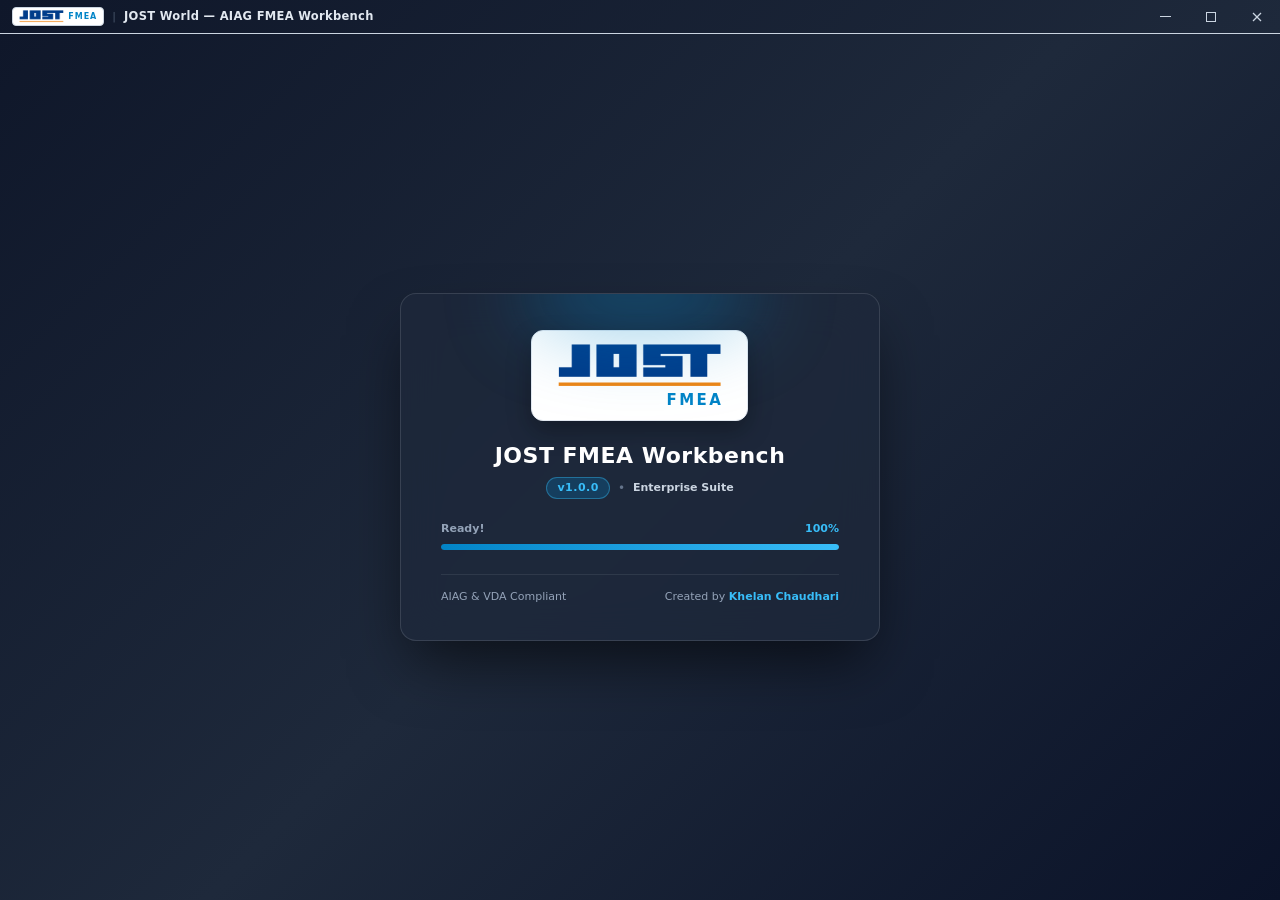
<file: FailureRegister.html>
<!DOCTYPE html>
<html lang="en">

<head>
  <meta charset="UTF-8">
  <meta name="viewport" content="width=device-width, initial-scale=1.0">
  <title>Quality Failure Register & 8D Problem Solving — JOST World</title>
  <link rel="icon" type="image/webp" href="Logo_Jost.svg.webp">
  <link rel="stylesheet" href="style.css">
  <link rel="stylesheet" href="quality-suite/css/quality-suite.css">
  <style>
    .tab-container {
      display: flex;
      gap: 16px;
      border-bottom: 1px solid var(--qs-border-main);
      margin-bottom: 16px;
      padding: 0 1rem;
    }

    .tab {
      padding: 10px 4px;
      cursor: pointer;
      color: var(--qs-text-muted);
      font-size: 0.82rem;
      font-weight: 700;
      position: relative;
      transition: all 0.2s;
    }

    .tab:hover { color: var(--qs-text-main); }
    .tab.active { color: var(--qs-primary); }
    .tab.active::after {
      content: '';
      position: absolute;
      bottom: -1px;
      left: 0;
      right: 0;
      height: 2px;
      background: var(--qs-primary);
    }

    .view-container { display: none; }
    .view-container.active { display: block; }

    .dropdown-toggle {
      display: flex;
      justify-content: space-between;
      align-items: center;
      padding: 8px 12px;
      background-color: var(--qs-bg-input);
      border: 1px solid var(--qs-border-main);
      border-radius: 6px;
      cursor: pointer;
      font-size: 0.82rem;
    }
    .dropdown-menu {
      position: absolute;
      top: calc(100% + 5px);
      left: 0;
      right: 0;
      background-color: var(--qs-bg-card);
      border: 1px solid var(--qs-border-main);
      border-radius: 8px;
      box-shadow: var(--qs-shadow-lg);
      z-index: 1000;
      padding: 8px;
      display: flex;
      flex-direction: column;
      gap: 6px;
    }
    .dropdown-list { max-height: 200px; overflow-y: auto; display: flex; flex-direction: column; gap: 2px; }
    .dropdown-item {
      padding: 6px 10px;
      border-radius: 4px;
      cursor: pointer;
      font-size: 0.8rem;
      display: flex;
      justify-content: space-between;
      align-items: center;
    }
    .dropdown-item:hover { background-color: var(--qs-primary-surface); color: var(--qs-primary); }
    .type-badge { font-size: 0.68rem; padding: 2px 6px; background-color: var(--qs-tag-bg); border-radius: 4px; color: var(--qs-text-muted); }
  </style>
</head>

<body>
  <div class="qs-layout-wrapper">
    <!-- Sidebar Navigation -->
    <nav id="sidebar">
      <div class="logo">
        <img src="Logo_Jost.svg.webp" alt="JOST" onerror="this.style.display='none'">
        <span>JOST QUALITY</span>
      </div>

      <a href="javascript:void(0)" onclick="safeNavigateTo('index.html', isQualityWorkspaceDirty, saveQualityDraft)" class="nav-item">
        <span class="nav-icon">🧭</span>
        <span>FMEA Workbench</span>
      </a>
      <a href="#" id="nav-review" onclick="switchView('review')" class="nav-item">
        <span class="nav-icon">📋</span>
        <span>Failure Register</span>
      </a>
      <a href="#" id="nav-8d" onclick="switchView('8d')" class="nav-item active">
        <span class="nav-icon">📑</span>
        <span>8D Problem Solving</span>
      </a>
      <a href="#" id="nav-log" onclick="switchView('log')" class="nav-item">
        <span class="nav-icon">➕</span>
        <span>Log Quality Failure</span>
      </a>
      <a href="javascript:void(0)" onclick="safeNavigateTo('LessonsLearned.html', isQualityWorkspaceDirty, saveQualityDraft)" class="nav-item">
        <span class="nav-icon">🎓</span>
        <span>Lessons Learned</span>
      </a>

      <div style="border-top: 1px solid var(--qs-border-main); margin: 6px 0; padding-top: 6px;"></div>

      <a href="javascript:void(0)" id="nav-users" onclick="RightsManagement.openUserManagementModal()" class="nav-item" style="color: #60a5fa;">
        <span class="nav-icon">👥</span>
        <span>User &amp; Plant Rights</span>
      </a>
      <a href="javascript:void(0)" id="nav-location" onclick="RightsManagement.openLocationMasterModal()" class="nav-item">
        <span class="nav-icon">🏢</span>
        <span>Location Master</span>
      </a>
      <a href="javascript:void(0)" id="nav-taxonomy" onclick="window.ClassificationTreeAdmin ? ClassificationTreeAdmin.openModal() : (window.openClassificationTaxonomyModal ? openClassificationTaxonomyModal() : null)" class="nav-item">
        <span class="nav-icon">🏷️</span>
        <span>Product Taxonomy</span>
      </a>

      <div style="margin-top: auto; padding-top: 1rem; border-top: 1px solid var(--qs-border-main); display:flex; flex-direction:column; gap:10px;">
        <div id="theme-toggle-container"></div>
        <div id="user-info-badge" style="font-size: 0.78rem; color: var(--qs-text-muted); display:flex; align-items:center; gap:6px;">
          <span>👤</span>
          <span>Quality Engineer</span>
        </div>
        <div style="font-size: 0.72rem; color: var(--qs-text-muted); opacity: 0.85; display:flex; align-items:center; gap:6px;">
          <span>📂</span>
          <span>Admin Sync: Active</span>
        </div>
      </div>
    </nav>

    <!-- MAIN WORKSPACE -->
    <main>
    <!-- VIEW 3: 8D Problem Solving List (Primary View) -->
    <div id="view-8d-list" class="view-container active">
      <!-- Topbar Header -->
      <div class="qs-topbar">
        <div class="qs-topbar-title">
          <h1>📑 8D Problem Solving Reports</h1>
          <p>Analytical D0–D8 Root Cause Investigation, Permanent Corrective Actions & Lessons Learned Integration</p>
        </div>
        <div style="display:flex; gap:10px;">
          <button class="btn btn-ghost" onclick="load8DList()"><span class="btn-icon">🔄</span> Refresh</button>
          <button class="btn btn-primary" onclick="createNew8D()"><span class="btn-icon">➕</span> New 8D Report</button>
        </div>
      </div>

      <!-- Executive KPI Cards Grid -->
      <div class="qs-kpi-grid">
        <div class="qs-kpi-card">
          <div class="qs-kpi-icon" style="background:var(--qs-primary-surface); color:var(--qs-primary);">📑</div>
          <div>
            <div class="qs-kpi-value" id="kpi-total-8d">0</div>
            <div class="qs-kpi-label">Total 8D Cases</div>
          </div>
        </div>
        <div class="qs-kpi-card">
          <div class="qs-kpi-icon" style="background:var(--qs-warning-surface); color:var(--qs-warning);">🟡</div>
          <div>
            <div class="qs-kpi-value" id="kpi-open-8d">0</div>
            <div class="qs-kpi-label">Active / Open</div>
          </div>
        </div>
        <div class="qs-kpi-card">
          <div class="qs-kpi-icon" style="background:var(--qs-success-surface); color:var(--qs-success);">🟢</div>
          <div>
            <div class="qs-kpi-value" id="kpi-closed-8d">0</div>
            <div class="qs-kpi-label">Closed & Frozen</div>
          </div>
        </div>
        <div class="qs-kpi-card">
          <div class="qs-kpi-icon" style="background:rgba(99,102,241,0.15); color:#6366f1;">🎓</div>
          <div>
            <div class="qs-kpi-value" id="kpi-lessons-captured">0</div>
            <div class="qs-kpi-label">Lessons Captured</div>
          </div>
        </div>
      </div>

      <!-- Main Analytical Archive Card -->
      <div class="card" style="padding:0; overflow:hidden;">
        <div style="padding:1.25rem 1.25rem 0.5rem 1.25rem; display:flex; justify-content:space-between; align-items:center; flex-wrap:wrap; gap:10px;">
          <div class="search-box-wrapper" style="max-width:380px;">
            <input type="text" id="eightd-search" class="search-box-input" placeholder="Search by 8D #, Part, Customer, Problem..." oninput="render8DList()">
            <span class="search-box-icon">🔍</span>
          </div>

          <div class="tab-container" style="margin-bottom:0; padding:0; border-bottom:none;">
            <div class="tab active" id="tab-8d-all" onclick="set8DTab('all')">All Reports</div>
            <div class="tab" id="tab-8d-open" onclick="set8DTab('open')">Open / In Progress</div>
            <div class="tab" id="tab-8d-closed" onclick="set8DTab('closed')">Finalized / Closed</div>
          </div>
        </div>

        <div style="overflow-x:auto; width:100%;">
          <table id="eightd-table" class="qs-data-table" style="width:100%; table-layout:fixed; min-width:860px;">
            <colgroup>
              <col style="width: 15%;">
              <col style="width: 17%;">
              <col style="width: 24%;">
              <col style="width: 18%;">
              <col style="width: 14%;">
              <col style="width: 12%;">
            </colgroup>
            <thead>
              <tr>
                <th>Report # / Date</th>
                <th>Manufacturing Plant</th>
                <th>Part Details / Project</th>
                <th>Assigned Lead (Owner)</th>
                <th>Status</th>
                <th style="text-align:right;">Actions</th>
              </tr>
            </thead>
            <tbody id="eightd-table-body"></tbody>
          </table>
        </div>
      </div>
    </div>

    <!-- VIEW 1: Quality Review Register -->
    <div id="review-view" class="view-container">
      <div class="qs-topbar">
        <div class="qs-topbar-title">
          <h1>📋 Operational Failure Register</h1>
          <p>Engineering Review Gate for Non-conformances and 8D Initiation</p>
        </div>
        <div>
          <button class="btn btn-primary" onclick="switchView('log')"><span class="btn-icon">➕</span> Record Failure Log</button>
        </div>
      </div>

      <div class="card" style="padding:0; overflow:hidden;">
        <div style="padding:1.25rem 1.25rem 0.5rem 1.25rem; display:flex; justify-content:space-between; align-items:center; gap:16px; flex-wrap:wrap;">
          <div class="search-box-wrapper" style="max-width:380px; flex:1;">
            <input type="text" id="reg-search" class="search-box-input" placeholder="Search failure logs by plant, project, part..." oninput="FailureRegisterManager.setSearch(this.value)">
            <span class="search-box-icon">🔍</span>
          </div>
          <div id="reg-plant-filter-container"></div>
        </div>

        <div class="tab-container">
          <div class="tab active" id="tab-reg-all" onclick="FailureRegisterManager.setTab('all')">All Records</div>
          <div class="tab" id="tab-reg-pending" onclick="FailureRegisterManager.setTab('pending')">Review Pending</div>
          <div class="tab" id="tab-reg-verified" onclick="FailureRegisterManager.setTab('verified')">8D Active</div>
        </div>

        <div style="overflow-x:auto; width:100%;">
          <table id="records-table" class="qs-data-table" style="width:100%; table-layout:fixed; min-width:920px;">
            <colgroup>
              <col style="width: 10%;">
              <col style="width: 14%;">
              <col style="width: 18%;">
              <col style="width: 12%;">
              <col style="width: 5%;">
              <col style="width: 25%;">
              <col style="width: 10%;">
              <col style="width: 6%;">
            </colgroup>
            <thead>
              <tr>
                <th>ID / Date</th>
                <th>Plant / Logged By</th>
                <th>Project / Part</th>
                <th>Category</th>
                <th style="text-align:center;">Qty</th>
                <th>Observed Location / Description</th>
                <th>8D Decision</th>
                <th style="text-align:center;">Linked 8D</th>
              </tr>
            </thead>
            <tbody id="records-body"></tbody>
          </table>
        </div>
      </div>
    </div>

    <!-- VIEW 2: Operator Log Entry Form -->
    <div id="operator-entry-view" class="view-container" style="max-width:850px; margin:0 auto; width:100%;">
      <div id="entry-form-container">
        <div class="qs-topbar">
          <div class="qs-topbar-title">
            <h1>➕ Record Quality Failure Incident</h1>
            <p>Log shop floor deviation or non-conformance for engineering review.</p>
          </div>
        </div>

        <form id="failure-form" class="card" onsubmit="FailureRegisterManager.handleFormSubmit(event)">
          <div style="font-size:0.75rem; font-weight:700; color:var(--qs-primary); margin-bottom:8px;">
            🏢 PLANT &amp; ITEM IDENTIFICATION
          </div>
          <div class="form-grid" style="grid-template-columns: 1.5fr 1fr 1fr 1fr; margin-bottom:14px;">
            <div class="input-group">
              <label>Manufacturing Plant <span style="color:var(--qs-danger)">*</span></label>
              <select id="log-plant-select" required style="font-weight:600;"></select>
            </div>
            <div class="input-group">
              <label>Project Code <span style="color:var(--qs-danger)">*</span></label>
              <input type="text" id="project_code" placeholder="e.g. P-J500-EV" required>
            </div>
            <div class="input-group">
              <label>Part Number <span style="color:var(--qs-danger)">*</span></label>
              <input type="text" id="part_number" placeholder="e.g. JST-500-BRK" required>
            </div>
            <div class="input-group">
              <label>Part Name <span style="color:var(--qs-danger)">*</span></label>
              <input type="text" id="part_name" placeholder="e.g. Mounting Bracket" required>
            </div>
          </div>

          <div style="font-size:0.75rem; font-weight:700; color:var(--qs-primary); margin-bottom:8px;">
            🏷️ CLASSIFICATION &amp; LOCATION
          </div>
          <div class="form-grid" style="grid-template-columns: repeat(3, 1fr); margin-bottom:14px;">
            <div class="input-group">
              <label>Defect Category <span style="color:var(--qs-danger)">*</span></label>
              <select id="category_id" required></select>
            </div>
            <div class="input-group">
              <label>Quantity Rejected <span style="color:var(--qs-danger)">*</span></label>
              <input type="number" id="qty_rejected" value="1" min="1" required>
            </div>
            <div class="input-group">
              <label>Observed Location <span style="color:var(--qs-danger)">*</span></label>
              <div class="searchable-dropdown" id="observed-dropdown">
                <div class="dropdown-toggle" onclick="toggleObservedDropdown(event)">
                  <span id="observed-selected">Shop Floor (Internal Line)</span>
                  <span>▾</span>
                </div>
                <div class="dropdown-menu" id="observed-menu" style="display:none;">
                  <div class="dropdown-list" id="observed-list"></div>
                </div>
              </div>
              <input type="hidden" id="observed_where" value="Shop Floor (Internal Line)" required>
            </div>
          </div>

          <div class="input-group" style="margin-bottom:14px;">
            <label>Failure Description Details <span style="color:var(--qs-danger)">*</span></label>
            <textarea id="failure_description" rows="4" placeholder="Describe the symptom, visual deviation, and operating condition..." required></textarea>
          </div>

          <div style="background:rgba(245, 158, 11, 0.1); border:1px solid var(--qs-warning); padding:8px 12px; border-radius:6px; margin-bottom:14px; font-size:0.75rem; color:var(--qs-text-muted); display:flex; align-items:center; gap:6px;">
            <span>🔒</span>
            <span><strong>Note:</strong> Once submitted, this record is locked against plant floor edits and forwarded directly to the Quality Engineering review queue.</span>
          </div>

          <div style="display:flex; justify-content:space-between; align-items:center; border-top:1px solid var(--qs-border-main); padding-top:12px;">
            <button type="button" class="btn btn-ghost" onclick="switchView('review')">Cancel</button>
            <button type="submit" class="btn btn-primary" style="padding:8px 20px;">Submit Incident Log</button>
          </div>
        </form>
      </div>

      <div id="success-screen" class="card" style="display:none; text-align:center; padding:3rem 1.5rem;">
        <div style="font-size:3rem; margin-bottom:1rem;">✅</div>
        <h2 style="margin:0;">Failure Recorded Successfully</h2>
        <p id="logged-id-badge" style="color:var(--qs-primary); font-weight:700; margin:8px 0 1.5rem 0;">Incident ID: FR-2026-003</p>
        <div style="display:flex; justify-content:center; gap:10px;">
          <button class="btn btn-primary" onclick="FailureRegisterManager.resetEntryForm()">Record Another</button>
          <button class="btn btn-ghost" onclick="switchView('review')">View Failure Register</button>
        </div>
      </div>
    </div>

    <!-- VIEW 4: 8D Form Workspace -->
    <div id="view-8d-form" class="view-container">
      <div class="qs-topbar">
        <div style="display:flex; align-items:center; gap:12px;">
          <button class="btn btn-ghost" onclick="switchView('8d')" style="padding:6px 10px;">← Back to List</button>
          <div class="qs-topbar-title">
            <h1 id="eightd-form-title" style="font-size:1.3rem;">8D Workspace</h1>
          </div>
        </div>
        <div style="display:flex; gap:8px;">
          <button class="btn btn-primary" onclick="saveActive8D()">💾 Save 8D Report</button>
        </div>
      </div>
      <div id="eightd-workspace-content"></div>
    </div>
  </main>
  </div>

  <!-- RCA MODAL: 5W2H Problem Framing -->
  <div id="modal-5w2h" class="modal-overlay" style="display:none;">
    <div class="modal-content" style="max-width: 750px;">
      <header style="display:flex; justify-content:space-between; align-items:center; margin-bottom:12px; border-bottom:1px solid var(--qs-border-light); padding-bottom:8px;">
        <h3 style="margin:0; color:var(--qs-primary);">❓ 5W2H Problem Framing Tool</h3>
        <span onclick="closeRcaModal('modal-5w2h')" style="cursor:pointer; font-size:1.2rem; opacity:0.6;">✕</span>
      </header>
      <div style="display:grid; grid-template-columns: 1fr 1fr; gap: 12px; margin: 16px 0;">
        <div class="input-group"><label>Who (Observer / Detected by)</label><input type="text" id="w-who" placeholder="Observer who detected"></div>
        <div class="input-group"><label>What (Specific Defect)</label><input type="text" id="w-what" placeholder="Specific physical defect / deviation"></div>
        <div class="input-group"><label>Where (Station / Part Location)</label><input type="text" id="w-where" placeholder="Process station / Machine OP"></div>
        <div class="input-group"><label>When (Date / Shift / Hours)</label><input type="text" id="w-when" placeholder="Date / Shift"></div>
        <div class="input-group"><label>Why (Impact on Fit/Function)</label><input type="text" id="w-why" placeholder="Impact on safety, fit, function"></div>
        <div class="input-group"><label>How (Operating Condition)</label><input type="text" id="w-how" placeholder="Operating state when defect occurred"></div>
        <div class="input-group" style="grid-column: 1 / -1;"><label>How Many (Rejected Qty / PPM)</label><input type="text" id="w-howmany" placeholder="Total quantity rejected / affected count"></div>
      </div>
      <div style="display:flex; justify-content:flex-end; gap:8px;">
        <button class="btn btn-ghost" onclick="closeRcaModal('modal-5w2h')">Cancel</button>
        <button class="btn btn-primary" onclick="apply5W2H()">Apply to D2 Statement</button>
      </div>
    </div>
  </div>

  <!-- RCA MODAL: IS / IS NOT Matrix -->
  <div id="modal-isnot" class="modal-overlay" style="display:none;">
    <div class="modal-content" style="max-width: 900px;">
      <header style="display:flex; justify-content:space-between; align-items:center; margin-bottom:12px; border-bottom:1px solid var(--qs-border-light); padding-bottom:8px;">
        <h3 style="margin:0; color:var(--qs-warning);">📊 IS / IS NOT Comparative Problem Analysis</h3>
        <span onclick="closeRcaModal('modal-isnot')" style="cursor:pointer; font-size:1.2rem; opacity:0.6;">✕</span>
      </header>
      <div style="display:grid; grid-template-columns: 1fr 2fr 2fr 1.5fr; gap: 8px; margin: 14px 0; font-size:0.75rem; color:var(--qs-text-muted); font-weight:700;">
        <div>DIMENSION</div><div>IS (Observed Fact)</div><div>IS NOT (Could be, but is not)</div><div>KEY DISTINCTION</div>
      </div>
      <div style="display:flex; flex-direction:column; gap:8px;">
        <div style="display:grid; grid-template-columns: 1fr 2fr 2fr 1.5fr; gap: 8px; align-items:center;">
          <div style="font-weight:700; color:var(--qs-primary);">WHAT</div>
          <input type="text" id="isnot-what-is" placeholder="Observed defect...">
          <input type="text" id="isnot-what-isnot" placeholder="Defect that could occur...">
          <input type="text" id="isnot-what-diff" placeholder="Distinction...">
        </div>
        <div style="display:grid; grid-template-columns: 1fr 2fr 2fr 1.5fr; gap: 8px; align-items:center;">
          <div style="font-weight:700; color:var(--qs-primary);">WHERE</div>
          <input type="text" id="isnot-where-is" placeholder="Observed part location...">
          <input type="text" id="isnot-where-isnot" placeholder="Where it could be...">
          <input type="text" id="isnot-where-diff" placeholder="Distinction...">
        </div>
        <div style="display:grid; grid-template-columns: 1fr 2fr 2fr 1.5fr; gap: 8px; align-items:center;">
          <div style="font-weight:700; color:var(--qs-primary);">WHEN</div>
          <input type="text" id="isnot-when-is" placeholder="First seen timestamp...">
          <input type="text" id="isnot-when-isnot" placeholder="When it could occur...">
          <input type="text" id="isnot-when-diff" placeholder="Distinction...">
        </div>
        <div style="display:grid; grid-template-columns: 1fr 2fr 2fr 1.5fr; gap: 8px; align-items:center;">
          <div style="font-weight:700; color:var(--qs-primary);">EXTENT</div>
          <input type="text" id="isnot-extent-is" placeholder="Defect count / trend...">
          <input type="text" id="isnot-extent-isnot" placeholder="Count could be...">
          <input type="text" id="isnot-extent-diff" placeholder="Distinction...">
        </div>
      </div>
      <div style="display:flex; justify-content:flex-end; gap:8px; margin-top:16px;">
        <button class="btn btn-ghost" onclick="closeRcaModal('modal-isnot')">Cancel</button>
        <button class="btn btn-primary" onclick="applyIsIsNot()">Apply to D2 Statement</button>
      </div>
    </div>
  </div>

  <!-- RCA MODAL: Dual-Chain 5-Why -->
  <div id="modal-5why" class="modal-overlay" style="display:none;">
    <div class="modal-content" style="max-width: 800px;">
      <header style="display:flex; justify-content:space-between; align-items:center; margin-bottom:12px; border-bottom:1px solid var(--qs-border-light); padding-bottom:8px;">
        <h3 style="margin:0; color:var(--qs-primary);">🔍 Dual-Chain 5-Why Root Cause Formulation</h3>
        <span onclick="closeRcaModal('modal-5why')" style="cursor:pointer; font-size:1.2rem; opacity:0.6;">✕</span>
      </header>
      <div style="display:flex; border-bottom:1px solid var(--qs-border-main); margin:12px 0;">
        <div id="fr-why-tab-occ" onclick="switchWhyChainType('occ')" style="flex:1; padding:10px; text-align:center; font-weight:bold; cursor:pointer; color:var(--qs-primary); border-bottom:2px solid var(--qs-primary);">
          ⚙️ OCCURRENCE CHAIN (Why Made?)
        </div>
        <div id="fr-why-tab-esc" onclick="switchWhyChainType('esc')" style="flex:1; padding:10px; text-align:center; font-weight:bold; cursor:pointer; color:var(--qs-text-muted);">
          🛡️ ESCAPE CHAIN (Why Sent Undetected?)
        </div>
      </div>
      <div class="input-group" style="margin-bottom:10px;">
        <label>Chain Title / Focus Area</label>
        <input type="text" id="why-title" placeholder="e.g. Reamer Sensor Wear Detection">
      </div>
      <div style="display:flex; flex-direction:column; gap:8px;">
        <div class="input-group"><label>1. First Level Why (Observed Symptom)</label><input type="text" id="why-1" placeholder="Why did the defect occur?"></div>
        <div class="input-group"><label>2. Second Level Why</label><input type="text" id="why-2"></div>
        <div class="input-group"><label>3. Third Level Why</label><input type="text" id="why-3"></div>
        <div class="input-group"><label>4. Fourth Level Why</label><input type="text" id="why-4"></div>
        <div class="input-group"><label style="color:var(--qs-primary); font-weight:700;">5. Root Cause (Fifth Level Why)</label><input type="text" id="why-5" style="border-color:var(--qs-primary);"></div>
      </div>
      <div style="display:flex; justify-content:flex-end; gap:8px; margin-top:16px;">
        <button class="btn btn-ghost" onclick="closeRcaModal('modal-5why')">Cancel</button>
        <button class="btn btn-primary" onclick="apply5WhyChain()">Save 5-Why Chain</button>
      </div>
    </div>
  </div>

  <!-- RCA MODAL: Ishikawa 6M -->
  <div id="modal-fishbone" class="modal-overlay" style="display:none;">
    <div class="modal-content" style="max-width: 900px;">
      <header style="display:flex; justify-content:space-between; align-items:center; margin-bottom:12px; border-bottom:1px solid var(--qs-border-light); padding-bottom:8px;">
        <h3 style="margin:0; color:var(--qs-warning);">🐟 Ishikawa 6M Cause Analysis</h3>
        <span onclick="closeRcaModal('modal-fishbone')" style="cursor:pointer; font-size:1.2rem; opacity:0.6;">✕</span>
      </header>
      <div style="display:grid; grid-template-columns: repeat(3, 1fr); gap: 12px; margin: 16px 0;">
        <div class="input-group">
          <label>👤 Man / Operator</label>
          <textarea id="fb-man" rows="2" placeholder="Skills, fatigue, training..."></textarea>
        </div>
        <div class="input-group">
          <label>⚙️ Machine / Tooling</label>
          <textarea id="fb-machine" rows="2" placeholder="Wear, calibration, spindle..."></textarea>
        </div>
        <div class="input-group">
          <label>📦 Material / Batch</label>
          <textarea id="fb-material" rows="2" placeholder="Hardness, raw stock batch..."></textarea>
        </div>
        <div class="input-group">
          <label>📋 Method / SOP</label>
          <textarea id="fb-method" rows="2" placeholder="Speed, feed, clamping..."></textarea>
        </div>
        <div class="input-group">
          <label>📐 Measurement / Gauge</label>
          <textarea id="fb-measurement" rows="2" placeholder="Gauge accuracy, calibration..."></textarea>
        </div>
        <div class="input-group">
          <label>🌡️ Environment</label>
          <textarea id="fb-env" rows="2" placeholder="Temperature, coolant, lighting..."></textarea>
        </div>
      </div>
      <div style="display:flex; justify-content:flex-end; gap:8px;">
        <button class="btn btn-ghost" onclick="closeRcaModal('modal-fishbone')">Cancel</button>
        <button class="btn btn-primary" onclick="applyFishbone()">Save Ishikawa Matrix</button>
      </div>
    </div>
  </div>

  <!-- MODAL: Transfer to Lessons Learned with Product Classification -->
  <div id="modal-transfer-ll" class="modal-overlay" style="display:none;">
    <div class="modal-content" style="max-width: 600px;">
      <header style="display:flex; justify-content:space-between; align-items:center; margin-bottom:12px; border-bottom:1px solid var(--qs-border-light); padding-bottom:8px;">
        <h3 style="margin:0; color:var(--qs-primary);">🎓 Transfer 8D to Corporate Lessons Learned</h3>
        <span onclick="closeRcaModal('modal-transfer-ll')" style="cursor:pointer; font-size:1.2rem; opacity:0.6;">✕</span>
      </header>
      <div style="margin:16px 0; display:flex; flex-direction:column; gap:12px;">
        <p style="font-size:0.82rem; color:var(--qs-text-muted); margin:0;">
          Select the generic Product Component & Feature Taxonomy node (e.g. <em>Pipe &gt; Bend</em>) to link this proven root cause and preventive rule for automated FMEA inheritance.
        </p>
        <div class="input-group">
          <label>Product Classification & Feature Lineage</label>
          <select id="ll-transfer-product-taxonomy" style="padding:10px; font-weight:600;"></select>
        </div>
      </div>
      <div style="display:flex; justify-content:flex-end; gap:8px;">
        <button class="btn btn-ghost" onclick="closeRcaModal('modal-transfer-ll')">Cancel</button>
        <button class="btn btn-primary" onclick="confirmLessonLearnedTransfer()">Confirm & Transfer</button>
      </div>
    </div>
  </div>

  <script src="quality-suite/js/theme-engine.js"></script>
  <script src="quality-suite/js/dialog-popups.js"></script>
  <script src="quality-suite/js/quality-storage-sync.js"></script>
  <script src="quality-suite/js/product-classification.js"></script>
  <script src="quality-suite/js/classification-tree-admin.js"></script>
  <script src="quality-suite/js/rights-management.js"></script>
  <script src="quality-suite/js/rca-tools.js"></script>
  <script src="quality-suite/js/eight-d-engine.js"></script>
  <script src="quality-suite/js/failure-register.js"></script>
  <script src="quality-suite/js/lessons-learned.js"></script>
  <script src="quality-suite/js/fmea-classification-linker.js"></script>

  <script>
    let active8DId = null;
    let pendingTransfer8DId = null;
    let activeWhyChainType = 'occ';
    let active8DTab = 'all';

    function isPageReload() {
      try {
        const navEntries = performance.getEntriesByType('navigation');
        if (navEntries && navEntries.length > 0) {
          return navEntries[0].type === 'reload';
        }
        if (window.performance && window.performance.navigation) {
          return window.performance.navigation.type === 1;
        }
      } catch (e) { }
      return false;
    }

    document.addEventListener('DOMContentLoaded', async () => {
      // Enforce session check: require login on page reload or when not authenticated
      const isReload = isPageReload();
      const isSessionActive = sessionStorage.getItem('jost_session_active') === 'true';
      if (isReload || !isSessionActive) {
        try {
          sessionStorage.removeItem('jost_session_active');
          sessionStorage.removeItem('jost_current_user');
          localStorage.removeItem('jost_current_user');
          localStorage.removeItem('fmea_user');
        } catch (e) { }
        window.location.href = 'index.html';
        return;
      }

      await QualityStorageSync.init();
      await ProductClassificationEngine.init();
      window.eightDEngine = new EightDEngine('eightd-workspace-content');
      RightsManagement.init();
      FailureRegisterManager.init();
      load8DList();

      const params = new URLSearchParams(window.location.search);
      const view = params.get('view');
      const id = params.get('id');

      if (id) window.open8DReport(id);
      else if (view === 'log') switchView('log');
      else if (view === 'review') switchView('review');
      else switchView('8d');
    });

    function switchView(view) {
      document.querySelectorAll('.view-container').forEach(v => v.classList.remove('active'));
      document.querySelectorAll('#sidebar .nav-item').forEach(n => n.classList.remove('active'));

      if (view === 'log') {
        document.getElementById('operator-entry-view').classList.add('active');
        document.getElementById('nav-log')?.classList.add('active');
      } else if (view === 'review') {
        document.getElementById('review-view').classList.add('active');
        document.getElementById('nav-review')?.classList.add('active');
        FailureRegisterManager.render();
      } else if (view === '8d-form') {
        document.getElementById('view-8d-form').classList.add('active');
        document.getElementById('nav-8d')?.classList.add('active');
      } else {
        document.getElementById('view-8d-list').classList.add('active');
        document.getElementById('nav-8d')?.classList.add('active');
        load8DList();
      }
    }

    function set8DTab(tab) {
      active8DTab = tab;
      document.querySelectorAll('#view-8d-list .tab').forEach(t => t.classList.remove('active'));
      const target = document.getElementById(`tab-8d-${tab}`);
      if (target) target.classList.add('active');
      render8DList();
    }

    async function load8DList() {
      await QualityStorageSync.load8DReports();
      render8DList();
      updateKpis();
    }

    function updateKpis() {
      const user = QualityStorageSync.getCurrentUser();
      const allReports = QualityStorageSync.getState().eightDReports || [];
      const reports = allReports.filter(r => {
        const hasPlant = QualityStorageSync.hasPlantAccess(r.plant_id, user);
        const isAssigned = r.assigned_lead_user_id === user.id || r.assigned_lead_username === user.username || (r.team_member_user_ids && r.team_member_user_ids.includes(user.id));
        if (user.role === 'Plant User') return isAssigned || hasPlant;
        if (user.role === 'Quality User') return hasPlant;
        return true;
      });

      const total = reports.length;
      const closed = reports.filter(r => r.status === 'Closed' || r.is_frozen).length;
      const open = total - closed;
      const lessonsCaptured = reports.filter(r => r.lesson_learned_status === 'Captured').length;

      const elTotal = document.getElementById('kpi-total-8d');
      const elOpen = document.getElementById('kpi-open-8d');
      const elClosed = document.getElementById('kpi-closed-8d');
      const elLessons = document.getElementById('kpi-lessons-captured');

      if (elTotal) elTotal.innerText = total;
      if (elOpen) elOpen.innerText = open;
      if (elClosed) elClosed.innerText = closed;
      if (elLessons) elLessons.innerText = lessonsCaptured;
    }

    function render8DList() {
      const tbody = document.getElementById('eightd-table-body');
      if (!tbody) return;
      const user = QualityStorageSync.getCurrentUser();
      const reports = QualityStorageSync.getState().eightDReports || [];
      const search = (document.getElementById('eightd-search')?.value || '').toLowerCase().trim();
      tbody.innerHTML = '';

      const filtered = reports.filter(r => {
        const hasPlant = QualityStorageSync.hasPlantAccess(r.plant_id, user);
        const isAssigned = r.assigned_lead_user_id === user.id || r.assigned_lead_username === user.username || (r.team_member_user_ids && r.team_member_user_ids.includes(user.id));

        if (user.role === 'Plant User' && !isAssigned && !hasPlant) return false;
        if (user.role === 'Quality User' && !hasPlant) return false;

        const str = `${r.report_number || ''} ${r.plant_name || ''} ${r.customer_name || ''} ${r.part_number || ''} ${r.part_name || ''} ${r.project_code || ''} ${r.assigned_lead_name || ''}`.toLowerCase();
        const matchSearch = !search || str.includes(search);
        let matchTab = true;
        if (active8DTab === 'open') matchTab = r.status !== 'Closed' && !r.is_frozen;
        else if (active8DTab === 'closed') matchTab = r.status === 'Closed' || r.is_frozen;
        return matchSearch && matchTab;
      });

      if (filtered.length === 0) {
        tbody.innerHTML = `<tr><td colspan="6" style="text-align:center; padding:2.5rem; color:var(--qs-text-muted); font-size:0.85rem;">No 8D Reports matching current criteria for your assigned plants.</td></tr>`;
        return;
      }

      filtered.forEach(r => {
        const tr = document.createElement('tr');
        const isClosed = r.status === 'Closed' || r.is_frozen;
        const canEdit = QualityStorageSync.canEdit8D(r, user);

        tr.innerHTML = `
          <td>
            <a href="#" onclick="window.open8DReport('${r.id}')" style="color:var(--qs-primary); font-weight:700; text-decoration:none; display:inline-flex; align-items:center; gap:6px;">
              <span>📑</span> ${r.report_number}
            </a><br>
            <small style="color:var(--qs-text-muted); font-size:0.7rem;">${r.report_date}</small>
          </td>
          <td>
            <div style="font-weight:700; color:var(--qs-text-main); font-size:0.8rem;">
              ${r.plant_name ? r.plant_name.split('—')[1]?.trim() || r.plant_name : 'Plant 1'}
            </div>
            <small style="color:var(--qs-text-muted); font-size:0.7rem;">${r.customer_name || 'Internal'}</small>
          </td>
          <td>
            <strong>${r.part_number}</strong><br>
            <small style="color:var(--qs-text-muted);">${r.part_name || 'Component'} (${r.project_code || 'N/A'})</small>
          </td>
          <td>
            <div style="font-weight:700; color:var(--qs-primary); font-size:0.8rem;">
              👤 ${r.assigned_lead_name || r.d1_champion || 'Quality Team'}
            </div>
            ${r.assigned_lead_user_id === user.id ? '<span style="font-size:0.65rem; background:var(--qs-primary-surface); color:var(--qs-primary); padding:1px 5px; border-radius:4px; font-weight:bold;">ASSIGNED TO YOU</span>' : ''}
          </td>
          <td>
            <span class="badge ${isClosed ? 'badge-success' : 'badge-warning'}">
              ${isClosed ? '🟢 Closed & Frozen' : '🟡 In Progress'}
            </span>
          </td>
          <td style="text-align:right;">
            <button class="btn ${canEdit ? 'btn-primary' : 'btn-ghost'}" onclick="window.open8DReport('${r.id}')" style="font-size:0.75rem; padding:4px 10px;">
              ${canEdit ? '✏️ Edit Workspace' : '👁️ View Report'}
            </button>
          </td>
        `;
        tbody.appendChild(tr);
      });
      updateKpis();
    }

    window.open8DReport = function(id) {
      const reports = QualityStorageSync.getState().eightDReports || [];
      const report = reports.find(r => r.id === id || r.report_number === id);
      if (report) {
        active8DId = report.id;
        document.getElementById('eightd-form-title').innerText = `8D Workspace: ${report.report_number}`;
        window.eightDEngine.setReport(report);
        switchView('8d-form');
      }
    };

    window.handle8DToggle = async function(recordId, isRequiredStr) {
      const isReq = isRequiredStr === 'true';
      const updated = await QualityStorageSync.toggle8DRequirement(recordId, isReq);
      if (updated && updated.eight_d_report_id) {
        if (window.showCustomToast) {
          window.showCustomToast(`8D Report ${updated.eight_d_number} initiated and linked to ${recordId}!`, 'success');
        } else if (window.showCustomAlert) {
          await window.showCustomAlert('8D Initiated', `8D Report ${updated.eight_d_number} initiated and linked to ${recordId}!`, 'success');
        }
        FailureRegisterManager.render();
      } else {
        FailureRegisterManager.render();
      }
    };

    function createNew8D() {
      const year = new Date().getFullYear();
      const num = '8D-' + year + '-' + String(Math.floor(1000 + Math.random() * 9000));
      const report = {
        id: num,
        report_number: num,
        report_date: new Date().toISOString().split('T')[0],
        customer_name: '',
        project_code: '',
        part_number: '',
        part_name: '',
        status: 'Open',
        is_frozen: false,
        d4_data_5why: { chains: [] }
      };
      QualityStorageSync.getState().eightDReports.unshift(report);
      window.open8DReport(num);
    }

    async function saveActive8D() {
      const formData = window.eightDEngine.collectFormData();
      if (!formData) return;
      await QualityStorageSync.save8DReport(formData);
      if (window.showCustomToast) {
        window.showCustomToast('8D Report saved successfully!', 'success');
      } else if (window.showCustomAlert) {
        await window.showCustomAlert('8D Saved', '8D Report saved successfully!', 'success');
      }
    }

    // Single-Screen Safe Navigation State Check
    function isQualityWorkspaceDirty() {
      try {
        const formView = document.getElementById('view-8d-form');
        if (formView && formView.classList.contains('active') && window.eightDEngine && window.eightDEngine.currentReport) {
          if (!window.eightDEngine.currentReport.is_frozen) {
            const currentData = window.eightDEngine.collectFormData();
            const orig = window.eightDEngine.currentReport;
            if (JSON.stringify(currentData) !== JSON.stringify(orig)) return true;
          }
        }
        const failureDesc = document.getElementById('failure_description');
        if (failureDesc && failureDesc.value.trim() !== '') {
          const logView = document.getElementById('view-log');
          if (logView && logView.classList.contains('active')) return true;
        }
      } catch (e) { }
      return false;
    }

    async function saveQualityDraft() {
      try {
        const formView = document.getElementById('view-8d-form');
        if (formView && formView.classList.contains('active') && window.eightDEngine) {
          await saveActive8D();
        }
      } catch (e) { }
    }

    // Modal Controls
    function openRcaModal(id) { document.getElementById(id).style.display = 'flex'; }
    function closeRcaModal(id) { document.getElementById(id).style.display = 'none'; }

    window.open5W2HModal = () => openRcaModal('modal-5w2h');
    window.openIsIsNotModal = () => openRcaModal('modal-isnot');
    window.open5WhyModal = () => openRcaModal('modal-5why');
    window.openFishboneModal = () => openRcaModal('modal-fishbone');

    function apply5W2H() {
      const fields = {
        who: document.getElementById('w-who').value,
        what: document.getElementById('w-what').value,
        where: document.getElementById('w-where').value,
        when: document.getElementById('w-when').value,
        why: document.getElementById('w-why').value,
        how: document.getElementById('w-how').value,
        howmany: document.getElementById('w-howmany').value
      };
      const text = RcaTools.save5W2H(window.eightDEngine.currentReport, fields);
      const d2 = document.getElementById('eightd-d2');
      if (d2) d2.value = (d2.value ? d2.value + '\n\n' : '') + text;
      closeRcaModal('modal-5w2h');
    }

    function applyIsIsNot() {
      const dims = {
        what_is: document.getElementById('isnot-what-is').value,
        what_isnot: document.getElementById('isnot-what-isnot').value,
        what_diff: document.getElementById('isnot-what-diff').value,
        where_is: document.getElementById('isnot-where-is').value,
        where_isnot: document.getElementById('isnot-where-isnot').value,
        where_diff: document.getElementById('isnot-where-diff').value,
        when_is: document.getElementById('isnot-when-is').value,
        when_isnot: document.getElementById('isnot-when-isnot').value,
        when_diff: document.getElementById('isnot-when-diff').value,
        extent_is: document.getElementById('isnot-extent-is').value,
        extent_isnot: document.getElementById('isnot-extent-isnot').value,
        extent_diff: document.getElementById('isnot-extent-diff').value
      };
      const text = RcaTools.saveIsIsNot(window.eightDEngine.currentReport, dims);
      const d2 = document.getElementById('eightd-d2');
      if (d2) d2.value = (d2.value ? d2.value + '\n\n' : '') + text;
      closeRcaModal('modal-isnot');
    }

    function switchWhyChainType(type) {
      activeWhyChainType = type;
      document.getElementById('fr-why-tab-occ').style.color = type === 'occ' ? 'var(--qs-primary)' : 'var(--qs-text-muted)';
      document.getElementById('fr-why-tab-occ').style.borderBottom = type === 'occ' ? '2px solid var(--qs-primary)' : 'none';
      document.getElementById('fr-why-tab-esc').style.color = type === 'esc' ? 'var(--qs-warning)' : 'var(--qs-text-muted)';
      document.getElementById('fr-why-tab-esc').style.borderBottom = type === 'esc' ? '2px solid var(--qs-warning)' : 'none';
    }

    function apply5WhyChain() {
      const chain = {
        title: document.getElementById('why-title').value || (activeWhyChainType === 'occ' ? 'Occurrence Cause' : 'Escape Cause'),
        type: activeWhyChainType,
        why1: document.getElementById('why-1').value,
        why2: document.getElementById('why-2').value,
        why3: document.getElementById('why-3').value,
        why4: document.getElementById('why-4').value,
        why5: document.getElementById('why-5').value
      };
      RcaTools.add5WhyChain(window.eightDEngine.currentReport, chain);
      window.eightDEngine.render();
      closeRcaModal('modal-5why');
    }

    window.toggle5WhyRealCause = function(chainId) {
      RcaTools.toggleRealRootCause(window.eightDEngine.currentReport, chainId);
      window.eightDEngine.render();
    };

    window.delete5WhyChain = async function(chainId) {
      let confirmed = true;
      if (window.showCustomConfirm) {
        confirmed = await window.showCustomConfirm('Delete 5-Why Chain', 'Are you sure you want to remove this 5-Why Analysis chain?', 'Delete Chain', 'Cancel', true);
      } else {
        confirmed = confirm('Delete this 5-Why Analysis chain?');
      }
      if (!confirmed) return;
      RcaTools.delete5WhyChain(window.eightDEngine.currentReport, chainId);
      window.eightDEngine.render();
    };

    function applyFishbone() {
      const matrix = {
        man: { text: document.getElementById('fb-man').value },
        machine: { text: document.getElementById('fb-machine').value },
        material: { text: document.getElementById('fb-material').value },
        method: { text: document.getElementById('fb-method').value },
        measurement: { text: document.getElementById('fb-measurement').value },
        env: { text: document.getElementById('fb-env').value }
      };
      const text = RcaTools.saveFishbone(window.eightDEngine.currentReport, matrix);
      const d4 = document.getElementById('eightd-d4');
      if (d4) d4.value = (d4.value ? d4.value + '\n\n' : '') + text;
      closeRcaModal('modal-fishbone');
    }

    // Lessons Learned Transfer
    window.triggerLessonLearnedTransfer = function(eightDId) {
      pendingTransfer8DId = eightDId;
      LessonsLearnedManager.populateProductTaxonomyDropdown();
      openRcaModal('modal-transfer-ll');
    };

    async function confirmLessonLearnedTransfer() {
      const selectedTaxonomyId = document.getElementById('ll-transfer-product-taxonomy').value;
      try {
        const res = await QualityStorageSync.transfer8DToLessonLearned(pendingTransfer8DId, selectedTaxonomyId);
        closeRcaModal('modal-transfer-ll');
        if (window.showCustomToast) {
          window.showCustomToast(`8D Report successfully captured as Lesson Learned ${res.id}!`, 'success', 5000);
        } else if (window.showCustomAlert) {
          await window.showCustomAlert('Lesson Learned Captured', `8D Report successfully frozen and captured as Lesson Learned ID: ${res.id} under classification "${res.product_classification_path}"!`, 'success');
        }
        window.open8DReport(pendingTransfer8DId);
      } catch (err) {
        if (window.showCustomAlert) {
          await window.showCustomAlert('Transfer Failed', 'Error transferring to Lessons Learned: ' + err.message, 'error');
        } else {
          alert('Error transferring to Lessons Learned: ' + err.message);
        }
      }
    }

    function toggleObservedDropdown(e) {
      if (e) e.stopPropagation();
      const m = document.getElementById('observed-menu');
      m.style.display = m.style.display === 'flex' ? 'none' : 'flex';
    }

    document.addEventListener('click', () => {
      const m = document.getElementById('observed-menu');
      if (m) m.style.display = 'none';
    });
  </script>
</body>

</html>
</file>
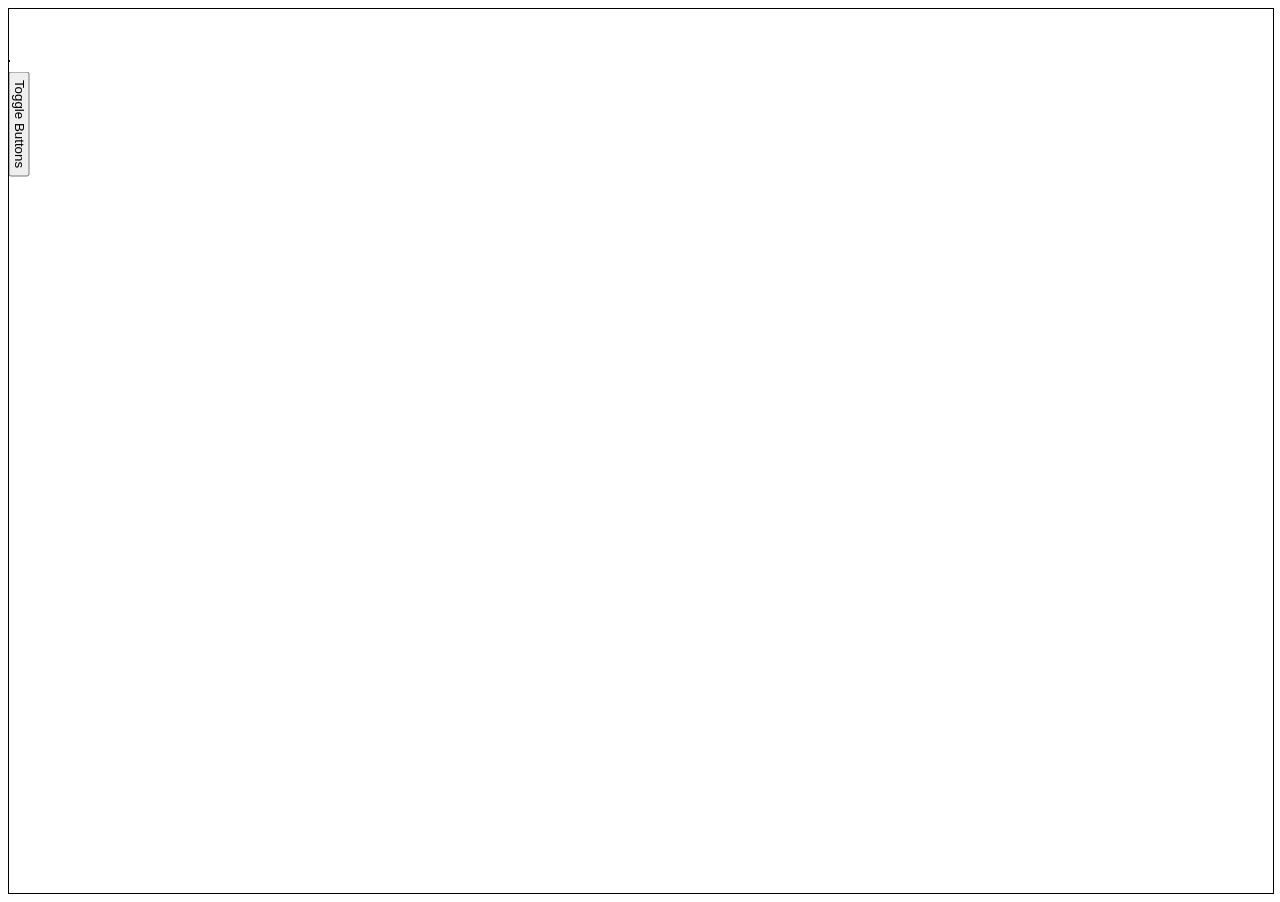
<file: process flow.html>
<html><head>
    <style>
        #process-container {
    position: relative;
    border: 1px solid #000;
        overflow: auto;
    width: 100%;
    height: 100vh;
        }
#process-container>div:focus-visible
{outline: -webkit-focus-ring-color auto 0px;}



        #sidebar {
    width: max-content;
    height: max-content;
    border: 1px solid #000;
    float: left;
    background-color: #f0f0f0;
    position: absolute;
    z-index: 3;
    top: 60px;
        }

        .item {
            position: absolute;
            background-color: #f0f0f0;
            cursor: move;
			width: 100px;
			min-height: 100px;
			height: fit-content;
			z-index:2;
        }

        .line {
            position: absolute;
            background: #000;
			height:1px;
			z-index:1;
        }
		.mainNo,.mainYes{
		    border: 1px solid #000;
		}
        div

.add-button {
	display: flex;
    background-color: #fff;
    border: 1px solid #d5d9d9;
    border-radius: 8px;
    box-shadow: rgba(213, 217, 217, .5) 0 2px 5px 0;
    box-sizing: border-box;
    color: #0f1111;
    cursor: pointer;
    font-family: "Amazon Ember", sans-serif;
    font-size: 13px;
    line-height: 29px;
    text-align: center;
    text-decoration: none;
    user-select: none;
    -webkit-user-select: none;
    touch-action: manipulation;
    vertical-align: middle;
    width: 150px;
    flex-direction: row;
    align-items: center;
    height: 50px;
}

.add-button:hover {
  background-color: #f7fafa;
}

.add-button:focus {
  border-color: #008296;
  box-shadow: rgba(213, 217, 217, .5) 0 2px 5px 0;
  outline: 0;
}

        .popup {
            position: absolute;
            background: #fff;
            border: 1px solid #000;
            padding: 10px;
            display: none;
        }
		.toggleButton{
		position: absolute;
		left: calc(100% + 10px);
		transform-origin: left;
		transform: rotate(90deg);
		width: 105px;}
			
			.process{
margin: 0px 5px;
    width: 30px;
    height: 30px;
    background: url('data:image/svg+xml;utf8,<svg xmlns="http://www.w3.org/2000/svg" viewBox="0 0 32 32" preserveAspectRatio="none">><rect x="1.6" y="7.8" width="28.8" height="14.4" fill="%23f1f3f4" stroke="%23000000" stroke-width="1.3" style="pointer-events: none;"/></svg>') no-repeat center center;
  background-size: cover;
			}
    
	.terminator{
margin: 0px 5px;
    width: 30px;
    height: 30px;
  background: url('data:image/svg+xml;utf8,<svg xmlns="http://www.w3.org/2000/svg" viewBox="0 0 32 32" preserveAspectRatio="none">><path d="M 10.38 6.3 L 21.62 6.3 C 26.53 6.3 30.5 10.2 30.5 15 C 30.5 19.8 26.53 23.7 21.62 23.7 L 10.38 23.7 C 5.47 23.7 1.5 19.8 1.5 15 C 1.5 10.2 5.47 6.3 10.38 6.3 Z" fill="%23f1f3f4" stroke="%23000000" stroke-width="1.3" stroke-miterlimit="10" style="fill: light-dark(rgb(241, 243, 244), rgb(27, 29, 30)); stroke: light-dark(rgb(0, 0, 0), rgb(192, 192, 192)); pointer-events: none;"/></svg>') no-repeat center center;
  background-size: cover; /* Adjust as needed */
  }
	
	
	.decision {
margin: 0px 5px;
    width: 30px;
    height: 30px;
  background: url('data:image/svg+xml;utf8,<svg xmlns="http://www.w3.org/2000/svg" viewBox="0 0 32 32" preserveAspectRatio="none">><path d="M 16 1.4 L 29.6 15 L 16 28.6 L 2.4 15 Z" fill="%23f1f3f4" stroke="%23000000" stroke-width="1.3" stroke-miterlimit="10" style="fill: light-dark(rgb(241, 243, 244), rgb(27, 29, 30)); stroke: light-dark(rgb(0, 0, 0), rgb(192, 192, 192)); pointer-events: none;"/></svg>') no-repeat center center;
  background-size: cover; /* Adjust as needed */
}

	.document {
margin: 0px 5px;
    width: 30px;
    height: 30px;
  background: url('data:image/svg+xml;utf8,<svg xmlns="http://www.w3.org/2000/svg" viewBox="0 0 32 32" preserveAspectRatio="none">><path d="M 1.6 5.4 L 30.4 5.4 L 30.4 21.72 Q 23.2 16.54 16 21.72 Q 8.8 26.9 1.6 21.72 L 1.6 8.28 Z" fill="%23f1f3f4" stroke="%23000000" stroke-width="1.3" stroke-miterlimit="10" style="fill: light-dark(rgb(241, 243, 244), rgb(27, 29, 30)); stroke: light-dark(rgb(0, 0, 0), rgb(192, 192, 192)); pointer-events: none;"/></svg>') no-repeat center center;
  background-size: cover; /* Adjust as needed */
}

	.inputoutput {
margin: 0px 5px;
    width: 30px;
    height: 30px;
background: url('data:image/svg+xml;utf8,<svg xmlns="http://www.w3.org/2000/svg" viewBox="0 0 32 32" preserveAspectRatio="none">><path d="M 1.6 22.2 L 6.4 7.8 L 30.4 7.8 L 25.6 22.2 Z" fill="%23f1f3f4" stroke="%23000000" stroke-width="1.3" stroke-miterlimit="10" style="fill: light-dark(rgb(241, 243, 244), rgb(27, 29, 30)); stroke: light-dark(rgb(0, 0, 0), rgb(192, 192, 192)); pointer-events: none;"/></svg>') no-repeat center center;
  background-size: cover; /* Adjust as needed */
}

	.flow {
margin: 0px 5px;
    width: 30px;
    height: 30px;
  background: url('data:image/svg+xml;utf8,<svg xmlns="http://www.w3.org/2000/svg" viewBox="0 0 32 32" preserveAspectRatio="none">><g transform="translate(0.5,0.5)" style="visibility: visible; pointer-events: none;"><path d="M 5.29 25.29 L 24.4 6.18" fill="none" stroke="white" stroke-width="9.3" stroke-miterlimit="10" style="stroke: light-dark(rgb(0, 0, 0), rgb(192, 192, 192)); pointer-events: none;" visibility="hidden"></path><path d="M 5.29 25.29 L 24.4 6.18" fill="none" stroke="%23000000" stroke-width="1.3" stroke-miterlimit="10" style="stroke: light-dark(rgb(0, 0, 0), rgb(192, 192, 192)); pointer-events: none;"></path><path d="M 25.96 4.62 L 24.92 7.74 L 24.4 6.18 L 22.84 5.66 Z" fill="%23000000" stroke="%23000000" stroke-width="1.3" stroke-miterlimit="10" style="fill: light-dark(rgb(0, 0, 0), rgb(192, 192, 192)); stroke: light-dark(rgb(0, 0, 0), rgb(192, 192, 192)); pointer-events: none;"></path></g></svg>') no-repeat center center;
  background-size: cover; /* Adjust as needed */
}
	.delay {
margin: 0px 5px;
    width: 30px;
    height: 30px;
  background: url('data:image/svg+xml;utf8,<svg xmlns="http://www.w3.org/2000/svg" viewBox="0 0 32 32" preserveAspectRatio="none">><path d="M 1.5 7.75 C 1.5 6.95 2.16 6.3 2.98 6.3 L 24.82 6.3 C 28.28 7.86 30.5 11.26 30.5 15 C 30.5 18.74 28.28 22.14 24.82 23.7 L 2.98 23.7 C 2.16 23.7 1.5 23.05 1.5 22.25 L 1.5 7.75 Z" fill="%23f1f3f4" stroke="%23000000" stroke-width="1.3" stroke-miterlimit="10" style="fill: light-dark(rgb(241, 243, 244), rgb(27, 29, 30)); stroke: light-dark(rgb(0, 0, 0), rgb(192, 192, 192)); pointer-events: none;"/></svg>') no-repeat center center;
  background-size: cover; /* Adjust as needed */
}


.materialTransfer {
margin: 0px 5px;
    width: 30px;
    height: 30px;
  background: url('data:image/svg+xml;utf8,<svg xmlns="http://www.w3.org/2000/svg" viewBox="0 0 32 32" preserveAspectRatio="none">><path d="M 1.5 10.94 L 18.9 10.94 L 18.9 4.85 L 30.5 15 L 18.9 25.15 L 18.9 19.06 L 1.5 19.06 L 1.5 15 Z" fill="%23f1f3f4" stroke="%23000000" stroke-width="1.3" stroke-miterlimit="10" style="fill: light-dark(rgb(241, 243, 244), rgb(27, 29, 30)); stroke: light-dark(rgb(0, 0, 0), rgb(192, 192, 192)); pointer-events: none;"/></svg>') no-repeat center center;
  background-size: cover; /* Adjust as needed */
}

.mainprocess {
  margin: 0px 5px;
  background: url('data:image/svg+xml;utf8,<svg width="32" height="32" xmlns="http://www.w3.org/2000/svg" preserveAspectRatio="none">&gt;<g class="layer"><path fill="%23f1f3f4" stroke="%23000000" stroke-width="1.3" d="M-.03.05h31.92v31.9H-.03z" vector-effect="non-scaling-stroke"/></g></svg>') no-repeat center center;
  background-size: 100% 100%;
}

.mainterminator {
  margin: 0px 5px;

  background: url('data:image/svg+xml;utf8,<svg width="32" height="32" xmlns="http://www.w3.org/2000/svg" preserveAspectRatio="none">&gt;<g class="layer"><path d="M9.87.05H22.2c5.39 0 9.74 7.16 9.74 15.98s-4.36 15.98-9.74 15.98H9.87c-5.39 0-9.74-7.16-9.74-15.98S4.49.05 9.87.05z" fill="%23f1f3f4" stroke="%23000000" stroke-width="1.3" vector-effect="non-scaling-stroke"/></g></svg>') no-repeat center center;
  background-size: 100% 100%;
}

.maindecision {
  margin: 0px 5px;

  background: url('data:image/svg+xml;utf8,<svg width="32" height="32" xmlns="http://www.w3.org/2000/svg" preserveAspectRatio="none">&gt;<g class="layer"><path d="m16 .4 15.72 15.73L16 31.86.28 16.13 16 .4z" fill="%23f1f3f4" stroke="%23000000" stroke-width="1.3" vector-effect="non-scaling-stroke"/></g></svg>') no-repeat center center;
  background-size: 100% 100%;
}

.maindocument {
  margin: 0px 5px;

  background: url('data:image/svg+xml;utf8,<svg width="32" height="32" xmlns="http://www.w3.org/2000/svg" preserveAspectRatio="none">preserveAspectRatio=&quot;none&quot;&gt;<g class="layer"><path d="M.1.02h31.86v27.54q-7.97-8.74-15.93 0-7.97 8.74-15.93 0V.02z" fill="%23f1f3f4" stroke="%23000000" stroke-width="1.3" vector-effect="non-scaling-stroke" /></g></svg>') no-repeat center center;
  background-size: 100% 100%;
}

.maininputoutput {
  margin: 0px 5px;

  background: url('data:image/svg+xml;utf8,<svg width="32" height="32" xmlns="http://www.w3.org/2000/svg" preserveAspectRatio="none">&gt;<g class="layer"><path d="M.1 32.07 5.4-.08h26.5l-5.3 32.15H.1z" fill="%23f1f3f4" stroke="%23000000" stroke-width="1.3" vector-effect="non-scaling-stroke"/></g></svg>') no-repeat center center;
  background-size: 100% 100%;
}

.maindelay {
  margin: 0px 5px;

  background: url('data:image/svg+xml;utf8,<svg width="32" height="32" xmlns="http://www.w3.org/2000/svg" preserveAspectRatio="none">&gt;<g class="layer"><path d="M.75 3.33c0-1.4.7-2.53 1.56-2.53h23.06c3.65 2.73 6 8.67 6 15.2 0 6.53-2.34 12.47-6 15.2H2.31c-.87 0-1.56-1.14-1.56-2.53V3.34z" fill="light-dark(rgb(241, 243, 244), rgb(27, 29, 30))" stroke="light-dark(rgb(0, 0, 0), rgb(192, 192, 192))" stroke-width="1.3" vector-effect="non-scaling-stroke"/></g></svg>') no-repeat center center;
  background-size: 100% 100%;
}

.mainmaterialTransfer {
  margin: 0px 5px;

  background: url('data:image/svg+xml;utf8,<svg width="32" height="32" xmlns="http://www.w3.org/2000/svg" preserveAspectRatio="none">&gt;<g class="layer"><path d="M.69 10.19h18.38V1.66l12.25 14.21-12.25 14.21v-8.53H.69V10.17z" fill="light-dark(rgb(241, 243, 244), rgb(27, 29, 30))" stroke="light-dark(rgb(0, 0, 0), rgb(192, 192, 192))" stroke-width="1.3" vector-effect="non-scaling-stroke"/></g></svg>') no-repeat center center;
  background-size: 100% 100%;
}

.mainNo.item,.mainYes.item{
    width: 30px;
    height: 20px;
	min-height:20px;
}

.center{
    align-content: center;
    text-align: center;}
	
	
	/* Add styles for the resizers */
.resizers {
    position: absolute;
    width: 100%;
    height: 100%;
    top: 0;
    left: 0;
    pointer-events: none; /* To allow clicks through to the resizable element */
}

/* Individual resizers */
.resizer {
    width: 10px;
    height: 10px;
    background: #000;
    position: absolute;
    pointer-events: all; /* Enable pointer events on resizers */
}

/* Resizer positions */
.resizer.top-left {
    top: -5px;
    left: -5px;
    cursor: nwse-resize;
}

.resizer.top-right {
    top: -5px;
    right: -5px;
    cursor: nesw-resize;
}

.resizer.bottom-left {
    bottom: -5px;
    left: -5px;
    cursor: nesw-resize;
}

.resizer.bottom-right {
    bottom: -5px;
    right: -5px;
    cursor: nwse-resize;
}

/* Container styles */
#process-container {
    position: relative;
    width: 100%;
    height: 100%;
}
#context-menu{z-index:10000;}
body {
  user-select: none;
}


.endline::after {
    content: '';
    position: absolute;
    width: 21px;
    height: 17px;
    top: -8px;
	left:calc(100% - 20px);
    background-color: #ffffff;
  background: url('data:image/svg+xml;utf8,<svg width="10" height="10" xmlns="http://www.w3.org/2000/svg" preserveAspectRatio="none"><g class="layer"><g class="layer"><path d="M9 5 .6 9.2 2.7 5 .6.8 9 5z" fill="light-dark(rgb(0, 0, 0), rgb(255, 255, 255))" class="layer" stroke="light-dark(rgb(0, 0, 0), rgb(255, 255, 255))" stroke-miterlimit="10"/></g></g></svg>') no-repeat center center;
  background-size: 100% 100%; /* Adjust as needed */

}

	</style>
	
</head>


<body>
        <div id="sidebar">
        <button class="toggleButton" onclick="toggleButtons()">Toggle Buttons</button>
        <div id="button-container" style="display: none;">
		            <div class="add-button" onclick="addItem('terminator')"><div class="terminator"></div><div>Start/End</div></div>
            <div class="add-button" onclick="addItem('process')"><div class="process"></div><div>Process</div></div>
            <div class="add-button" onclick="addItem('inputoutput')"><div class="inputoutput"></div><div>Input/Output</div></div>
            <div class="add-button" onclick="addItem('document')"><div class="document"></div><div>Document</div></div>
            <div class="add-button" onclick="addItem('materialTransfer')"><div class="materialTransfer"></div><div>Material Transfer</div></div>
            <div class="add-button" onclick="addItem('delay')"><div class="delay"></div><div>Delay</div></div>
            <div class="add-button" onclick="addItem('decision')"><div class="decision"></div><div>Decision</div></div>
            <div class="add-button" onclick="addLink()"><div class="flow"></div><div>Direction of flow</div></div>
            <div class="add-button" onclick="saveDiagram()"><div></div><div>Save </div></div>
            <div class="add-button" onclick="loadDiagram()"><div></div><div>Load</div></div>
        </div>
    </div>
    
    <div id="process-container"></div><div class="popup" id="popup">
        <button onclick="addItemBetween('process')">Process</button>
        <button onclick="addItemBetween('inputoutput')">Input/Output</button>
        <button onclick="addItemBetween('document')">Document</button>
        <button onclick="addItemBetween('materialTransfer')">Material Transfer</button>
        <button onclick="addItemBetween('delay')">Delay</button>
        <button onclick="addItemBetween('decision')">Decision</button>
    </div>

    <script>
let processCounter = 0;
let selectedItems = [];
let selectedLine = null;
const connections = [];
let isAddingLink = false;
const diagramData = { items: [], connections: [] };

document.addEventListener('DOMContentLoaded', () => {
    createContextMenu();
    document.addEventListener('click', (e) => {
        if (!e.target.closest('#context-menu')) {
            hideContextMenu();
        }
    });
});

function createContextMenu() {
    const contextMenu = document.createElement('div');
    contextMenu.id = 'context-menu';
    contextMenu.style.position = 'absolute';
    contextMenu.style.display = 'none';
    contextMenu.style.backgroundColor = '#f0f0f0';
    contextMenu.style.border = '1px solid #000';
    document.body.appendChild(contextMenu);

    const menuOptions = ['Process', 'Input/Output', 'Document', 'Material Transfer', 'Delay'];
    menuOptions.forEach(option => {
        const menuItem = document.createElement('div');
        menuItem.innerText = option;
        menuItem.style.padding = '5px';
        menuItem.addEventListener('click', () => {
            addItemBetween(option);
            contextMenu.style.display = 'none';
        });
        contextMenu.appendChild(menuItem);
    });
}

function hideContextMenu() {
    const contextMenu = document.getElementById('context-menu');
    contextMenu.style.display = 'none';
    selectedLine = null; // Reset selected line when context menu is hidden
}
function addItem(type, x = 100, y = 100, entry = null, decisionid = null) {
    const container = document.getElementById('process-container');
    const newItem = document.createElement('div');
    newItem.className = 'main' + type + ' item center';
    newItem.style.top = `${y}px`;
    newItem.style.left = `${x}px`;
    newItem.innerText = type;
    newItem.id = entry || generateUniqueId();
    newItem.contentEditable = false; // Make item initially non-editable
    newItem.addEventListener('dblclick', () => enableEditing(newItem));
    newItem.addEventListener('blur', () => disableEditing(newItem));
    newItem.addEventListener('mousedown', dragStart);

    newItem.addEventListener('click', () => {
        if (isAddingLink) handleSelectItem(newItem);
    });
    makeResizable(newItem); // Make the item resizable
    container.appendChild(newItem);
    diagramData.items.push({ id: newItem.id, type, x, y });

    if (type == "Yes" || type == "No") {
        connectItems(decisionid, newItem);
    }

    if (type == "decision") {
        x = x + newItem.clientWidth / 2;
        y = y + newItem.clientHeight / 2;
        addItem("Yes", x - 50, y + 50, null, newItem);
        addItem("No", x + 50, y + 50, null, newItem);
    }
}


function updateItemData(newItem) {
    const itemData = diagramData.items.find(d => d.id === newItem.id);
    if (itemData) {
        itemData.type = newItem.innerText; // Update the type with the new content
    }
}
function enableEditing(item) {
    item.contentEditable = true;
    item.focus();
}

function disableEditing(item) {
    item.contentEditable = false;
    updateItemData(item);
}

	
function handleSelectItem(newItem) {
    newItem.style.border = selectedItems.includes(newItem) ? '1px solid #000' : '2px solid blue';
    selectedItems = selectedItems.includes(newItem) ? selectedItems.filter(item => item !== newItem) : [...selectedItems, newItem];

    if (selectedItems.length === 2) {
        selectedItems.forEach(item => item.style.border = '');
        connectItems(selectedItems[0], selectedItems[1]);
        selectedItems = [];
        isAddingLink = false;
    }
}

function addLink() {
    isAddingLink = true;
}

function dragStart(event) {
    if (event.button !== 0) return; // Only allow left mouse button
    const item = event.target;
    const shiftX = item.classList.contains("resizer")?"0px":event.clientX - item.getBoundingClientRect().left;
    const shiftY = item.classList.contains("resizer")?"0px":event.clientY - item.getBoundingClientRect().top;

    function moveAt(pageX, pageY) {
        const container = document.getElementById('process-container');
        const containerRect = container.getBoundingClientRect();
        item.style.left = `${pageX - containerRect.left - shiftX}px`;
        item.style.top = `${pageY - containerRect.top - shiftY}px`;
        const itemData = diagramData.items.find(d => d.id === item.id);
        if (itemData) {
            itemData.x = item.offsetLeft;
            itemData.y = item.offsetTop;
        }
        updateLines();
    }

    function onMouseMove(event) {
        if (event.buttons !== 1) { // Check if the left mouse button is pressed
            stopDragging();
            return;
        }
        moveAt(event.pageX, event.pageY);
    }

    function stopDragging() {
        document.removeEventListener('mousemove', onMouseMove);
        document.removeEventListener('mouseup', stopDragging);
    }

    document.addEventListener('mousemove', onMouseMove);
    document.addEventListener('mouseup', stopDragging);
    item.ondragstart = () => false;
}


function connectItems(item1, item2) {
    const midLine = {
        id: generateUniqueId(),
        from: item1.id,
        to: item2.id,
        draggable: false // No draggable functionality for the middle line
    };
    connections.push(midLine);
    diagramData.connections.push(midLine);
    updateLines();
}

function updateLines() {
    const container = document.getElementById('process-container');
    container.querySelectorAll('.line').forEach(line => container.removeChild(line));
    connections.forEach(({ from, to, id }) => {
        const item1 = document.getElementById(from);
        const item2 = document.getElementById(to);
        const startX = item1.offsetLeft + item1.offsetWidth / 2;
        const startY = item1.offsetTop + item1.offsetHeight / 2;
        const endX = item2.offsetLeft + item2.offsetWidth / 2;
        const endY = item2.offsetTop + item2.offsetHeight / 2;

        const distVert = Math.abs(startY - endY);
        const distHorz = Math.abs(startX - endX);


//for doc 37 % on top
//for input 24% on side
		let type="",correction;
        if (distVert > distHorz) {
            // Horizontal-Vertical-Horizontal combination
            const midY = (startY + endY) / 2;			
						if (item2.classList.contains("maindocument") && (startY > endY)){correction=0.37*item2.clientHeight} else {correction=0.5*item2.clientHeight}

            createLine(container, startX, startY, startX, midY, id,from,to);
            createLine(container, startX, midY, endX, midY, id,from,to);
            createLine(container, endX, midY, endX, endY, id,from,to,"end",correction);
        } else {
            // Vertical-Horizontal-Vertical combination
			if (item2.classList.contains("maininputoutput")){correction=0.41*item2.clientWidth}else{correction=0.5*item2.clientWidth}

            const midX = (startX + endX) / 2;
            createLine(container, startX, startY, midX, startY, id,from,to);
            createLine(container, midX, startY, midX, endY, id,from,to);
            createLine(container, midX, endY, endX, endY, id,from,to,"end",correction);
        }
    });
}

function createLine(container, startX, startY, endX, endY, id,from,to,type=null,correction=0) {
    const length = (Math.sqrt((endX - startX) ** 2 + (endY - startY) ** 2))-correction;
    const angle = Math.atan2(endY - startY, endX - startX) * 180 / Math.PI;
    const line = document.createElement('div');
	
	
    line.className = `line ${type=='end'?'endline':''}`;
    line.style.width = `${length}px`;
    line.style.transform = `rotate(${angle}deg)`;
    line.style.left = `${startX}px`;
    line.style.top = `${startY}px`;
    line.style.transformOrigin = 'left';
    line.addEventListener('contextmenu', (e) => {
        e.preventDefault();
        selectedLine = { item1: document.getElementById(from), item2: document.getElementById(to) };
        showContextMenu(e.pageX, e.pageY);
    });
    container.appendChild(line);
}


function showContextMenu(x, y) {
    const contextMenu = document.getElementById('context-menu');
    contextMenu.style.left = `${x}px`;
    contextMenu.style.top = `${y}px`;
    contextMenu.style.display = 'block';
}

function addItemBetween(type) {
    const x = (parseInt(selectedLine.item1.style.left) + parseInt(selectedLine.item2.style.left)) / 2;
    const y = (parseInt(selectedLine.item1.style.top) + parseInt(selectedLine.item2.style.top)) / 2;
    const newItemId = generateUniqueId();
    addItem(type, x, y, newItemId);

    // Remove the existing connection
    connections.splice(connections.findIndex(conn => conn.from === selectedLine.item1.id && conn.to === selectedLine.item2.id), 1);
    diagramData.connections = diagramData.connections.filter(conn => !(conn.from === selectedLine.item1.id && conn.to === selectedLine.item2.id));

    // Add new connections
    connectItems(selectedLine.item1, document.getElementById(newItemId));
    connectItems(document.getElementById(newItemId), selectedLine.item2);
    selectedLine = null;
    document.getElementById('popup').style.display = 'none';
}

function saveDiagram() {
    localStorage.setItem('diagramData', JSON.stringify(diagramData));
}

function loadDiagram() {
    const savedData = localStorage.getItem('diagramData');
    if (savedData) {
        const { items, connections } = JSON.parse(savedData);
        const container = document.getElementById('process-container');
        container.innerHTML = ""; // Clear existing items and lines
        diagramData.items = [];
        diagramData.connections = [];
        items.forEach(item => {
            addItem(item.type, parseInt(item.x), parseInt(item.y), item.id);
        });
        // Restore connections
        connections.forEach(conn => {
            const fromItem = document.getElementById(conn.from);
            const toItem = document.getElementById(conn.to);
            if (fromItem && toItem) {
                connectItems(fromItem, toItem);
            }
        });
        updateLines();
    }
}

function generateUniqueId() {
    return 'xxxx-xxxx-4xxx-yxxx-xxxxxx'.replace(/[xy]/g, function(c) {
        var r = Math.random() * 16 | 0, v = c === 'x' ? r : (r & 0x3 | 0x8);
        return v.toString(16);
    });
}

function toggleButtons() {
    const buttonContainer = document.getElementById('button-container');
    buttonContainer.style.display = buttonContainer.style.display === 'none' ? 'block' : 'none';
}


function makeResizable(item) {
    const resizers = document.createElement('div');
    resizers.className = 'resizers';
    //['top-left', 'top-right', 'bottom-left', 'bottom-right'].forEach(pos => {
	['bottom-right'].forEach(pos => {
        const resizer = document.createElement('div');
        resizer.className = 'resizer ' + pos;
        resizer.addEventListener('mousedown', initResize);
        resizers.appendChild(resizer);
    });
    item.appendChild(resizers);
}

function initResize(e) {
    e.preventDefault();
    window.addEventListener('mousemove', resize);
    window.addEventListener('mouseup', stopResize);
    const item = e.target.parentElement.parentElement;
    const resizer = e.target;

    function resize(e) {
        const rect = item.getBoundingClientRect();
        if (resizer.classList.contains('top-left1')) {
            item.style.width = rect.right - e.clientX + 'px';
            item.style.height = rect.bottom - e.clientY + 'px';
            item.style.left = e.clientX + 'px';
            item.style.top = e.clientY + 'px';
        } else if (resizer.classList.contains('top-right1')) {
            item.style.width = e.clientX - rect.left + 'px';
            item.style.height = rect.bottom - e.clientY + 'px';
            item.style.top = e.clientY + 'px';
        } else if (resizer.classList.contains('bottom-left1')) {
            item.style.width = rect.right - e.clientX + 'px';
            item.style.height = e.clientY - rect.top + 'px';
            item.style.left = e.clientX + 'px';
        } else {
            item.style.width = e.clientX - rect.left + 'px';
            item.style.height = e.clientY - rect.top + 'px';
        }
        updateItemSize(item);
        updateLines();
    }

    function stopResize() {
        window.removeEventListener('mousemove', resize);
        window.removeEventListener('mouseup', stopResize);
    }
}

function updateItemSize(item) {
    const itemData = diagramData.items.find(d => d.id === item.id);
    if (itemData) {
        itemData.width = item.style.width;
        itemData.height = item.style.height;
    }
}


	
    </script>
</file>
<file: style.css>
/* AIAG DFMEA Global Styles & UI Theme */

:root {
  --primary-color: #1e3a8a;
  --primary-hover: #1d4ed8;
  --secondary-color: #475569;
  --bg-color: #f8fafc;
  --panel-bg: #ffffff;
  --border-color: #cbd5e1;
  --border-dark: #94a3b8;
  --text-color: #0f172a;
  --text-muted: #64748b;
  --accent-color: #0284c7;
  --success-color: #16a34a;
  --danger-color: #dc2626;
  --warning-color: #d97706;

  /* Dual Theme Variables - Bright / Light Mode */
  --bg-app: #f1f5f9;
  --bg-header: linear-gradient(135deg, #0f172a 0%, #1e293b 100%);
  --bg-card: #ffffff;
  --bg-panel: #ffffff;
  --bg-modal-content: #ffffff;
  --bg-modal-header: linear-gradient(135deg, #0284c7 0%, #1e40af 100%);
  --bg-modal-body: #f8fafc;
  --bg-modal-footer: #f1f5f9;
  --bg-input: #ffffff;
  --border-card: #cbd5e1;
  --border-modal: #cbd5e1;
  --text-primary: #0f172a;
  --text-secondary: #334155;
  --text-modal-header: #ffffff;
  --text-modal-header-sub: #e0f2fe;
  --panel-title-color: #0284c7;
  --shadow-modal: 0 20px 40px -10px rgba(0, 0, 0, 0.15);
  --modal-backdrop: rgba(15, 23, 42, 0.5);

  /* Risk & Status Badges - Light Mode (High Contrast & Crisp Legibility) */
  --risk-high-bg: #fef2f2;
  --risk-high-border: #fca5a5;
  --risk-high-text: #dc2626;

  --risk-med-bg: #fffbeb;
  --risk-med-border: #fde68a;
  --risk-med-text: #d97706;

  --risk-low-bg: #ecfdf5;
  --risk-low-border: #a7f3d0;
  --risk-low-text: #16a34a;

  --status-passed-bg: #dcfce7;
  --status-passed-border: #86efac;
  --status-passed-text: #15803d;

  --status-progress-bg: #e0f2fe;
  --status-progress-border: #7dd3fc;
  --status-progress-text: #0369a1;

  --status-planned-bg: #fef3c7;
  --status-planned-border: #fde68a;
  --status-planned-text: #b45309;

  --status-overdue-bg: #fee2e2;
  --status-overdue-border: #fca5a5;
  --status-overdue-text: #b91c1c;

  /* Table Specific Colors - Light Mode */
  --th-bg: #e2e8f0;
  --th-text: #0f172a;
  --th-group-bg: #cbd5e1;
  --row-hover: #f1f5f9;
  --row-alt: #f8fafc;
  --table-bg: #ffffff;
  --table-header-bg: #e2e8f0;
  --table-header-text: #0f172a;
  --table-border: #cbd5e1;
  --table-row-hover: #f1f5f9;
  --table-row-alt: #f8fafc;

  --font-family: 'Inter', 'Segoe UI', system-ui, -apple-system, sans-serif;
}

/* ═══ Universal Custom Thin Scrollbars (Dual Theme Aware) ═══ */
* {
  scrollbar-width: thin;
  scrollbar-color: var(--border-card) transparent;
}

::-webkit-scrollbar {
  width: 6px;
  height: 6px;
}

::-webkit-scrollbar-track {
  background: transparent;
  border-radius: 4px;
}

::-webkit-scrollbar-thumb {
  background: var(--border-card);
  border-radius: 4px;
  transition: background 0.2s ease;
}

::-webkit-scrollbar-thumb:hover {
  background: var(--accent-color);
}

::-webkit-scrollbar-corner {
  background: transparent;
}

[data-theme="dark"],
[data-theme="black"],
body.dark-theme,
body.black-theme {
  /* ══════════════════════════════════════════════════════════════════════════
     THE 'BLACK ICE' PALETTE:
     Warm & Cool Black Blend (#000000, #1A1A1A, #333333, #4D4D4D, #666666)
     Sleek sophistication, modern elegance, craftsmanship & artisan quality
     ══════════════════════════════════════════════════════════════════════════ */
  --primary-color: #f5f5f5;
  --primary-hover: #ffffff;
  --secondary-color: #666666;
  --bg-color: #1a1a1a;
  --panel-bg: #1a1a1a;
  --border-color: #333333;
  --border-dark: #4d4d4d;
  --text-color: #ffffff;
  --text-muted: #888888;
  --accent-color: #38bdf8;
  --success-color: #22c55e;
  --danger-color: #ef4444;
  --warning-color: #f59e0b;

  /* App Surfaces & Backgrounds */
  --bg-app: #141414;
  --bg-header: linear-gradient(135deg, #000000 0%, #1a1a1a 55%, #262626 100%);
  --bg-card: #1a1a1a;
  --bg-panel: #1a1a1a;
  --bg-modal-content: #1a1a1a;
  --bg-modal-header: linear-gradient(135deg, #000000 0%, #1a1a1a 70%, #262626 100%);
  --bg-modal-body: #141414;
  --bg-modal-footer: #0a0a0a;
  --bg-input: #0a0a0a;

  /* Borders & Shadows */
  --border-card: #333333;
  --border-modal: #333333;
  --shadow-modal: 0 25px 50px -12px rgba(0, 0, 0, 0.95);
  --modal-backdrop: rgba(0, 0, 0, 0.85);

  /* Typography */
  --text-primary: #ffffff;
  --text-secondary: #cccccc;
  --text-modal-header: #ffffff;
  --text-modal-header-sub: #999999;
  --panel-title-color: #f5f5f5;

  /* Risk & Status Badges - Black Ice Mode */
  --risk-high-bg: rgba(239, 68, 68, 0.16);
  --risk-high-border: rgba(239, 68, 68, 0.45);
  --risk-high-text: #f87171;

  --risk-med-bg: rgba(245, 158, 11, 0.16);
  --risk-med-border: rgba(245, 158, 11, 0.45);
  --risk-med-text: #fbbf24;

  --risk-low-bg: rgba(16, 185, 129, 0.16);
  --risk-low-border: rgba(16, 185, 129, 0.45);
  --risk-low-text: #34d399;

  --status-passed-bg: rgba(16, 185, 129, 0.16);
  --status-passed-border: rgba(16, 185, 129, 0.45);
  --status-passed-text: #34d399;

  --status-progress-bg: rgba(56, 189, 248, 0.16);
  --status-progress-border: rgba(56, 189, 248, 0.45);
  --status-progress-text: #38bdf8;

  --status-planned-bg: rgba(245, 158, 11, 0.16);
  --status-planned-border: rgba(245, 158, 11, 0.45);
  --status-planned-text: #fbbf24;

  --status-overdue-bg: rgba(239, 68, 68, 0.22);
  --status-overdue-border: rgba(239, 68, 68, 0.5);
  --status-overdue-text: #f87171;

  /* Table Specific Colors - Black Ice (#000000 / #1A1A1A Header with #333333 Dividers) */
  --th-bg: #000000;
  --th-text: #ffffff;
  --th-group-bg: #0d0d0d;
  --row-hover: #262626;
  --row-alt: #141414;
  --table-bg: #1a1a1a;
  --table-header-bg: #0a0a0a;
  --table-header-text: #ffffff;
  --table-border: #333333;
  --table-row-hover: #262626;
  --table-row-alt: #141414;
}

/* ═══ Black Ice High-Contrast FMEA Table Text Overrides ═══ */
[data-theme="dark"] .fmea-table,
[data-theme="black"] .fmea-table,
body.dark-theme .fmea-table,
body.black-theme .fmea-table {
  color: #ffffff !important;
}

[data-theme="dark"] .fmea-table td,
[data-theme="black"] .fmea-table td,
body.dark-theme .fmea-table td,
body.black-theme .fmea-table td {}

[data-theme="dark"] .fmea-table td div[style*="color:#0f172a"],
[data-theme="black"] .fmea-table td div[style*="color:#0f172a"],
body.dark-theme .fmea-table td div[style*="color:#0f172a"],
body.black-theme .fmea-table td div[style*="color:#0f172a"],
[data-theme="dark"] .fmea-table td div[style*="color:#1e293b"],
[data-theme="black"] .fmea-table td div[style*="color:#1e293b"],
body.dark-theme .fmea-table td div[style*="color:#1e293b"],
body.black-theme .fmea-table td div[style*="color:#1e293b"],
[data-theme="dark"] .fmea-table td div[style*="color:#000000"],
[data-theme="black"] .fmea-table td div[style*="color:#000000"],
body.dark-theme .fmea-table td div[style*="color:#000000"],
body.black-theme .fmea-table td div[style*="color:#000000"],
[data-theme="dark"] .fmea-table td span[style*="color:#0f172a"],
[data-theme="black"] .fmea-table td span[style*="color:#0f172a"],
body.dark-theme .fmea-table td span[style*="color:#0f172a"],
body.black-theme .fmea-table td span[style*="color:#0f172a"],
[data-theme="dark"] .fmea-table td span[style*="color:#1e293b"],
[data-theme="black"] .fmea-table td span[style*="color:#1e293b"],
body.dark-theme .fmea-table td span[style*="color:#1e293b"],
body.black-theme .fmea-table td span[style*="color:#1e293b"],
[data-theme="dark"] .fmea-table td span[style*="color:#000000"],
[data-theme="black"] .fmea-table td span[style*="color:#000000"],
body.dark-theme .fmea-table td span[style*="color:#000000"],
body.black-theme .fmea-table td span[style*="color:#000000"] {
  color: #ffffff !important;
}

* {
  box-sizing: border-box;
  margin: 0;
  padding: 0;
}

body {
  font-family: var(--font-family);
  background-color: var(--bg-color);
  color: var(--text-color);
  font-size: 13px;
  line-height: 1.4;
  height: 100vh;
  display: flex;
  flex-direction: column;
  overflow: hidden;
}

/* ═══ CUSTOM DEDICATED TITLE BAR ═══ */
#customTitleBar {
  position: relative;
  height: 34px;
  background: #0f172a;
  color: #f8fafc;
  display: flex;
  align-items: center;
  justify-content: space-between;
  padding: 0 140px 0 12px;
  border-bottom: 1px solid #334155;
  box-shadow: 0 1px 3px rgba(0, 0, 0, 0.3);
  user-select: none;
  -webkit-app-region: drag;
  z-index: 100000;
}

.titlebar-left {
  display: flex;
  align-items: center;
  gap: 8px;
}

.titlebar-logo-box {
  background: #ffffff;
  padding: 2px 6px;
  border-radius: 4px;
  display: inline-flex;
  align-items: center;
  gap: 4px;
  border: 1px solid #cbd5e1;
  box-shadow: 0 1px 2px rgba(0, 0, 0, 0.2);
}

.titlebar-logo-img {
  height: 13px;
  object-fit: contain;
}

.titlebar-fmea-tag {
  font-size: 8px;
  font-weight: 900;
  color: #0284c7;
  letter-spacing: 1px;
  line-height: 1;
}

.titlebar-divider {
  color: #475569;
  font-size: 11px;
  font-weight: 300;
}

.titlebar-title-text {
  font-size: 11.5px;
  font-weight: 600;
  color: #e2e8f0;
  letter-spacing: 0.3px;
}

/* Header */
#appHeader,
.app-header {
  background-color: var(--th-group-bg);
  color: #ffffff;
  padding: 0px 0px;
  display: flex;
  justify-content: space-between;
  /* align-items: center; */
  border-bottom: 2px solid var(--accent-color);
  box-shadow: 0 2px 4px rgba(0, 0, 0, 0.1);
  -webkit-app-region: no-drag;
}

.brand {
  display: flex;
  align-items: center;
  gap: 12px;
}

.logo-icon {
  background: var(--accent-color);
  color: white;
  font-weight: 800;
  font-size: 14px;
  padding: 4px 8px;
  border-radius: 4px;
  letter-spacing: 1px;
}

.brand h1 {
  font-size: 16px;
  font-weight: 700;
  letter-spacing: 0.3px;
  font-family: 'Inter', sans-serif;
}

.header-controls {
  display: flex;
  align-items: center;
  gap: 20px;
}

.variant-filter-group {
  display: flex;
  align-items: center;
  gap: 8px;
  background: rgba(255, 255, 255, 0.08);
  padding: 4px 10px;
  border-radius: 6px;
  border: 1px solid rgba(255, 255, 255, 0.15);
}

.variant-filter-group label {
  font-size: 12px;
  color: #cbd5e1;
}

.variant-filter-group select {
  background: #1e293b;
  color: #fff;
  border: 1px solid var(--border-color);
  padding: 4px 8px;
  border-radius: 4px;
  font-size: 12px;
}

.action-buttons {
  display: flex;
  gap: 8px;
}

/* Buttons & Micro-Animations */
.btn,
button,
.nav-tab-btn,
.nav-menu-btn {
  padding: 6px 14px;
  font-size: 12px;
  font-weight: 500;
  border: none;
  border-radius: 4px;
  cursor: pointer;
  transition: transform 0.18s cubic-bezier(0.4, 0, 0.2, 1),
    box-shadow 0.18s cubic-bezier(0.4, 0, 0.2, 1),
    background-color 0.18s ease,
    border-color 0.18s ease,
    color 0.18s ease;
  display: inline-flex;
  align-items: center;
  justify-content: center;
  gap: 6px;
  user-select: none;
}

.btn:hover,
button:hover:not(:disabled) {
  transform: translateY(-1px);
  box-shadow: 0 4px 12px rgba(0, 0, 0, 0.2);
}

.btn:active,
button:active:not(:disabled) {
  transform: translateY(0.5px) scale(0.98);
  box-shadow: 0 1px 3px rgba(0, 0, 0, 0.15);
}

.btn-sm {
  font-size: 11px;
}

.btn-xs {
  padding: 4px 8px;
  font-size: 10px;
  border-radius: 3px;
}

.btn-primary {
  background-color: #0284c7;
  color: white;
}

.btn-primary:hover {
  background-color: #0369a1;
  color: white;
  box-shadow: 0 4px 14px rgba(2, 132, 199, 0.4);
}

.btn-secondary {
  background-color: var(--bg-card);
  border: 1px solid var(--border-dark);
  color: var(--text-color);
}

.btn-secondary:hover {
  background-color: #334155;
  color: #ffffff;
  border-color: #38bdf8;
  box-shadow: 0 4px 12px rgba(56, 189, 248, 0.25);
}

.btn-success {
  background-color: var(--success-color);
  color: white;
}

.btn-success:hover {
  background-color: #15803d;
  box-shadow: 0 4px 14px rgba(22, 163, 74, 0.4);
}

.btn-danger {
  background-color: var(--danger-color);
  color: white;
}

.btn-danger:hover {
  background-color: #b91c1c;
  box-shadow: 0 4px 14px rgba(220, 38, 38, 0.4);
}

.btn-outline {
  background: transparent;
  border: 1px solid var(--border-color, #94a3b8);
  color: var(--text-color);
}

.btn-outline:hover {
  background: rgba(56, 189, 248, 0.1);
  border-color: #38bdf8;
  color: #38bdf8;
  box-shadow: 0 3px 10px rgba(56, 189, 248, 0.25);
}

.app-header .btn-outline {
  border-color: rgba(255, 255, 255, 0.3);
  color: #f8fafc;
}

.app-header .btn-outline:hover {
  background: rgba(255, 255, 255, 0.15);
}

.btn-icon {
  background: transparent;
  border: none;
  cursor: pointer;
  font-size: 14px;
  padding: 2px 6px;
  border-radius: 4px;
}

.btn-icon:hover {
  background: #e2e8f0;
}

/* Main App Layout */
#appWorkspaceWrapper {
  display: flex;
  flex-direction: column;
  flex: 1;
  height: calc(100vh - 86px);
  min-height: 0;
  overflow: hidden;
}

.app-layout {
  display: flex;
  flex: 1;
  height: 100%;
  min-height: 0;
  overflow: hidden;
}

/* Sidebar */
.sidebar {
  width: 270px;
  height: 100%;
  background-color: var(--bg-panel, #fafbfc);
  border-right: 1px solid var(--border-color, #e2e8f0);
  display: flex;
  flex-direction: column;
  box-shadow: 2px 0 8px rgba(0, 0, 0, 0.05);
}

.sidebar-header {
  padding: 4px 14px;
  background: linear-gradient(135deg, #1e293b, #0f172a);
  border-bottom: 1px solid #2d3f57;
  display: flex;
  justify-content: space-between;
  align-items: center;
}

.sidebar-header h3 {
  font-size: 11px;
  font-weight: 700;
  text-transform: uppercase;
  color: #94a3b8;
  letter-spacing: 1px;
}

.tree-container {
  padding: 10px;
  overflow-y: auto;
  flex: 1;
}

/* Workspace Main */
.main-content {
  flex: 1;
  height: 100%;
  min-height: 0;
  display: flex;
  flex-direction: column;
  overflow: hidden;
  background-color: var(--table-bg, var(--bg-color));
}

.workspace-toolbar {
  padding: 6px 14px;
  /* background: linear-gradient(90deg, #f8fafc, #1e283a); */
  background: #1e283a;
  border-bottom: 1px solid #e2e8f0;
  display: flex;
  justify-content: space-between;
  align-items: center;
  box-shadow: 0 1px 3px rgba(0, 0, 0, 0.04);
}

.selected-node-info {
  display: flex;
  align-items: center;
  gap: 8px;
  font-size: 12px;
  color: white;
}

.badge {
  /* background: #dbeafe; */
  color: #1e40af;
  padding: 2px 8px;
  border-radius: 10px;
  font-weight: 600;
  font-size: 11px;
  display: inline-flex;
  align-items: center;
  gap: 3px;
}

/* Table Container & Matrix Styling */
.table-container {
  flex: 1;
  height: 100%;
  min-height: 0;
  overflow: auto;
  position: relative;
  background-color: var(--table-bg, var(--bg-color));
}

.fmea-table {
  border-collapse: collapse;
  width: 100%;
  min-width: 2200px;
  font-size: 12px;
}

.fmea-table th,
.fmea-table td {
  border: 1px solid var(--border-color);
  padding: 6px 8px;
  vertical-align: top;
  word-wrap: break-word;
}

.fmea-table th {
  background-color: var(--th-bg);
  color: var(--th-text);
  font-weight: 600;
  text-align: center;
  position: sticky;
  top: 0;
  z-index: 10;
}

.fmea-table th.th-group-hdr {
  background-color: var(--th-group-bg);
  font-size: 11px;
  text-transform: uppercase;
  letter-spacing: 0.5px;
  border-bottom: 1px solid #475569;
}

.fmea-table tbody tr:nth-child(even) {
  background-color: var(--row-alt);
}

.fmea-table tbody tr:hover {
  background-color: var(--row-hover);
}

/* Cell Specifics */
.editable-cell {
  cursor: pointer;
  position: relative;
  min-height: 24px;
}

.editable-cell:hover {
  background-color: #eff6ff;
  outline: 1px dashed var(--accent-color);
}

.cell-dbl-click-hint {
  cursor: pointer;
}

.cell-dbl-click-hint:hover {
  /* background-color: #f0fdf4 !important; */
  box-shadow: inset 0 0 0 1px #16a34a;
}

.rpn-cell {
  font-weight: bold;
  text-align: center;
}

.rpn-cell.high-risk {
  background-color: var(--rpn-high-bg) !important;
  color: var(--rpn-high-text);
}

.rpn-cell.mid-risk {
  background-color: var(--rpn-mid-bg) !important;
  color: var(--rpn-mid-text);
}

/* Modals */
.modal {
  display: none;
  position: fixed;
  z-index: 99998;
  left: 0;
  top: 0;
  width: 100vw;
  height: 100vh;
  background-color: rgba(15, 23, 42, 0.6);
  backdrop-filter: blur(2px);
  align-items: center;
  justify-content: center;
}

.modal[style*="display: block"],
.modal[style*="display: flex"] {
  display: flex !important;
  align-items: center !important;
  justify-content: center !important;
}

.modal-content {
  background: var(--bg-modal-content) !important;
  color: var(--text-primary) !important;
  margin: auto !important;
  border-radius: 10px !important;
  box-shadow: var(--shadow-modal) !important;
  display: flex;
  flex-direction: column;
  height: 85vh;
  /* max-height: 820px; */
  width: 90vw;
  max-width: 1200px;
  overflow: hidden;
  border: 1px solid var(--border-modal) !important;
}

.modal-content.small,
.modal-content.medium {
  width: 90vw;
  /* max-width: 700px; */
  /* height: auto; */
  /* max-height: 85vh; */
}

.modal-content.large {
  width: 90vw;
  max-width: 1200px;
  height: 85vh;
  max-height: 820px;
}

.modal-content.xl-large {
  width: 95vw;
  max-width: 1400px;
  height: 90vh;
  /* max-height: 880px; */
}

.modal-header {
  padding: 10px 18px !important;
  background: var(--bg-modal-header) !important;
  color: var(--text-modal-header) !important;
  display: flex;
  justify-content: space-between;
  align-items: center;
  flex-shrink: 0;
  border-bottom: 1px solid var(--border-color) !important;
}

.modal-header h2,
.modal-header h3,
.modal-header h4 {
  font-size: 15px !important;
  font-weight: 800 !important;
  color: var(--text-modal-header) !important;
  margin: 0;
}

.modal-header .subtitle,
.modal-header p,
.modal-header span.subtitle {
  color: var(--text-modal-header-sub) !important;
  font-size: 11px;
}

.close-btn,
.modal-header .close,
.close {
  font-size: 22px !important;
  font-weight: 300 !important;
  cursor: pointer !important;
  user-select: none !important;
  -webkit-user-select: none !important;
  color: #cbd5e1 !important;
  line-height: 1;
  transition: color 0.15s ease, transform 0.15s ease;
}

.close-btn:hover,
.modal-header .close:hover,
.close:hover {
  color: #ef4444 !important;
  transform: scale(1.15);
  cursor: pointer !important;
}

.modal-body {
  padding: 12px 16px !important;
  background: var(--bg-modal-body) !important;
  color: var(--text-primary) !important;
  overflow-y: auto;
  flex: 1;
  min-height: 0;
  display: flex;
  flex-direction: column;
}

#boundaryDiagramModal .modal-body {
  flex-direction: row !important;
  overflow: hidden !important;
  padding: 0 !important;
}

.modal-footer {
  padding: 10px 20px !important;
  /* background: var(--bg-modal-footer) !important; */
  border-top: 1px solid var(--border-color) !important;
  display: flex;
  justify-content: flex-end;
  align-items: center;
  gap: 10px;
  flex-shrink: 0;
}

.modal-body .panel,
.modal-body .dual-panel .panel,
.modal-body .card-panel,
.modal-body .card,
.modal-body .form-section {
  background: var(--bg-panel) !important;
  border: 1px solid var(--border-card) !important;
  border-radius: 8px !important;
  color: var(--text-primary) !important;
  padding: 12px 14px;
}

.modal-body h3,
.modal-body h4,
.modal-body .panel-title {
  color: var(--panel-title-color) !important;
  border-bottom: 1px solid var(--border-card) !important;
  margin-bottom: 10px;
  padding-bottom: 4px;
}

.modal-body input[type="text"],
.modal-body input[type="number"],
.modal-body input[type="date"],
.modal-body input[type="password"],
.modal-body select,
.modal-body textarea {
  /* background: var(--bg-input) !important; */
  color: var(--text-primary) !important;
  border: 1px solid var(--border-color) !important;
  border-radius: 4px;
}

.modal-body input:focus,
.modal-body select:focus,
.modal-body textarea:focus {
  border-color: #0284c7 !important;
  box-shadow: 0 0 0 2px rgba(2, 132, 199, 0.2) !important;
}

.modal-body label {
  color: var(--text-secondary) !important;
}

/* Segmented Tab Navigation for Modals */
.nav-tab-btn {
  background: transparent;
  border: 1px solid transparent;
  padding: 8px 16px;
  border-radius: 6px;
  font-size: 12px;
  font-weight: 600;
  color: #64748b;
  cursor: pointer;
  display: inline-flex;
  align-items: center;
  gap: 6px;
  transition: all 0.2s ease;
}

.nav-tab-btn:hover {
  background: #e2e8f0;
  color: #0f172a;
}

.nav-tab-btn.active {
  background: #00457c;
  color: #ffffff;
  border-color: #00457c;
  box-shadow: 0 2px 4px rgba(0, 69, 124, 0.2);
}

.form-grid {
  display: grid;
  grid-template-columns: 1fr 1fr;
  gap: 12px;
}

.form-group {
  display: flex;
  flex-direction: column;
  gap: 4px;
}

.form-group.full-width {
  grid-column: span 2;
}

.form-group.inline {
  flex-direction: row;
  align-items: center;
  gap: 10px;
  margin-bottom: 5px;
}

.form-group label {
  font-size: 12px;
  font-weight: 600;
  color: var(--secondary-color);
}

.form-group input,
.form-group select,
.form-group textarea {
  padding: 6px 10px;
  border: 1px solid var(--border-color);
  border-radius: 4px;
  font-size: 13px;
  font-family: inherit;
}

.form-group input:focus,
.form-group select:focus,
.form-group textarea:focus {
  outline: none;
  border-color: var(--accent-color);
  box-shadow: 0 0 0 2px rgba(2, 132, 199, 0.2);
}

.divider {
  margin: 16px 0;
  border: 0;
  border-top: 1px solid var(--border-color);
}

/* Tree Component UI */
.tree-node {
  margin-left: 14px;
  position: relative;
}

.tree-node::before {
  content: '';
  position: absolute;
  left: -8px;
  top: 0;
  bottom: 0;
  width: 1px;
  background: #e2e8f0;
}

.tree-node:last-child::before {
  height: 14px;
}

.tree-item {
  display: flex;
  align-items: center;
  justify-content: space-between;
  gap: 10px;
  padding: 5px 8px;
  margin: 3px 0;
  border-radius: 6px;
  cursor: pointer;
  user-select: none;
  font-size: 12px;
  transition: all 0.15s ease;
  border: 1px solid transparent;
}

.tree-item-content {
  display: flex;
  align-items: center;
  gap: 6px;
  flex: 1;
  min-width: 0;
  overflow: hidden;
  text-overflow: ellipsis;
  white-space: nowrap;
}

.tree-item:hover {
  background-color: #f1f5f9;
  border-color: #cbd5e1;
}

.tree-item.selected {
  background: linear-gradient(135deg, #eff6ff, #dbeafe);
  color: #1e40af;
  border-color: #bfdbfe;
  box-shadow: 0 1px 3px rgba(37, 99, 235, 0.08);
}

.tree-item.editing-node {
  background: #fffbe6;
  border-color: #ffe58f;
}

.tree-toggler {
  font-size: 9px;
  width: 14px;
  height: 14px;
  display: inline-flex;
  align-items: center;
  justify-content: center;
  color: #64748b;
}

.tree-part-tag {
  font-weight: 700;
  color: #0f172a;
  background: #f1f5f9;
  padding: 1px 6px;
  border-radius: 4px;
  border: 1px solid #cbd5e1;
  font-size: 11px;
}

.tree-item.selected .tree-part-tag {
  background: #2563eb;
  color: #ffffff;
  border-color: #1d4ed8;
}

.tree-node-name {
  color: var(--text-color);
  font-weight: 500;
}

.tree-item.selected .tree-node-name {
  color: #1e3a8a;
  font-weight: 600;
}

.tree-node-actions {
  display: flex;
  align-items: center;
  gap: 5px;
  opacity: 0.95;
  transition: opacity 0.15s ease;
}

.tree-btn {
  display: inline-flex;
  align-items: center;
  justify-content: center;
  padding: 3px 6px;
  font-size: 11px;
  font-weight: 600;
  border-radius: 4px;
  border: 1px solid transparent;
  cursor: pointer;
  transition: all 0.15s ease;
  line-height: 1;
}

.tree-btn-edit {
  background-color: #ffffff;
  color: #2563eb;
  border-color: #cbd5e1;
  box-shadow: 0 1px 2px rgba(0, 0, 0, 0.04);
}

.tree-btn-edit:hover {
  background-color: #2563eb;
  color: #ffffff;
  border-color: #1d4ed8;
  box-shadow: 0 2px 4px rgba(37, 99, 235, 0.25);
}

.tree-btn-delete {
  background-color: #fff1f2;
  color: #e11d48;
  border-color: #fecdd3;
}

.tree-btn-delete:hover {
  background-color: #e11d48;
  color: #ffffff;
  border-color: #be123c;
  box-shadow: 0 2px 4px rgba(225, 29, 72, 0.25);
}

.tree-btn-ai {
  background: linear-gradient(135deg, #0284c7 0%, #7c3aed 100%);
  color: #ffffff;
  border-color: #6366f1;
  box-shadow: 0 1px 2px rgba(124, 58, 237, 0.25);
}

.tree-btn-ai:hover {
  background: linear-gradient(135deg, #0369a1 0%, #6d28d9 100%);
  color: #ffffff;
  border-color: #4f46e5;
  box-shadow: 0 2px 6px rgba(124, 58, 237, 0.45);
  transform: translateY(-1px);
}

/* AI Workbench 2.0 Custom Styles */
.wb2-card {
  background: #0f172a;
  border: 1px solid #1e293b;
  border-radius: 8px;
  padding: 12px;
  transition: border-color 0.2s ease;
}

.wb2-card:hover {
  border-color: #38bdf8;
}

.wb2-chip {
  display: inline-flex;
  align-items: center;
  gap: 4px;
  padding: 2px 7px;
  border-radius: 4px;
  font-size: 10px;
  font-weight: 700;
}

.wb2-badge-root {
  background: rgba(2, 132, 199, 0.2);
  color: #38bdf8;
  border: 1px solid rgba(2, 132, 199, 0.4);
}

.wb2-badge-child {
  background: rgba(192, 132, 252, 0.2);
  color: #c084fc;
  border: 1px solid rgba(192, 132, 252, 0.4);
}

/* Split View Modal */
.modal-split {
  display: flex;
  gap: 16px;
  flex: 1;
  min-height: 0;
  height: 100%;
  flex-direction: row;
}

.split-left {
  flex: 1;
  border-right: 1px solid var(--border-color);
  padding-right: 16px;
  overflow-y: auto;
  min-height: 0;
  display: flex;
  flex-direction: column;
}

.split-right {
  flex: 1.2;
  overflow-y: auto;
  min-height: 0;
  display: flex;
  flex-direction: column;
}

.dual-panel {
  display: grid;
  grid-template-columns: 1fr 1fr;
  gap: 16px;
  height: -webkit-fill-available;
}

.panel {
  border: 1px solid var(--border-color);
  border-radius: 6px;
  padding: 12px;
  background-color: #fafafa;
}

.panel-header {
  display: flex;
  justify-content: space-between;
  align-items: center;
  margin-bottom: 10px;
}

/* Utility Data Tables inside Modals */
.data-table {
  width: 100%;
  border-collapse: collapse;
  /* margin-top: 10px; */
  font-size: 12px;
  background: var(--bg-card) !important;
  color: var(--text-primary) !important;
}

.data-table th,
.data-table td {
  border: 1px solid var(--border-color);
  padding: 6px 8px;
  text-align: left;
}

.data-table th {
  background-color: var(--table-header-bg) !important;
  color: var(--table-header-text) !important;
  border-color: var(--border-color) !important;
  font-weight: 700 !important;
}

.data-table td {
  background-color: var(--bg-card) !important;
  color: var(--text-primary) !important;
  border-color: var(--border-color) !important;
}

.checkbox-grid {
  display: grid;
  grid-template-columns: repeat(auto-fill, minmax(180px, 1fr));
  gap: 6px;
  max-height: 120px;
  overflow-y: auto;
  border: 1px solid var(--border-color);
  padding: 8px;
  border-radius: 4px;
  background: white;
}

.checkbox-list {
  display: flex;
  flex-direction: column;
  gap: 6px;
  /* max-height: 250px; */
  overflow-y: auto;
  border: 1px solid var(--border-color);
  padding: 8px;
  border-radius: 4px;
}

.badge-tag {
  display: inline-block;
  background: #e2e8f0;
  color: #334155;
  padding: 2px 6px;
  border-radius: 4px;
  font-size: 10px;
  margin-right: 4px;
}

.badge-class {
  background: #fef08a;
  color: #854d0e;
  font-weight: bold;
  padding: 2px 4px;
  border-radius: 3px;
}

/* Hover-activated + FM button for Function cell */
.func-cell-container {
  position: relative;
  display: flex;
  align-items: center;
  justify-content: space-between;
  gap: 8px;
  width: 100%;
}

.func-add-fm-btn {
  opacity: 0;
  visibility: hidden;
  padding: 2px 6px;
  font-size: 10px;
  border-radius: 3px;
  background-color: var(--primary-hover);
  color: #ffffff;
  border: none;
  cursor: pointer;
  white-space: nowrap;
  transition: opacity 0.2s ease, visibility 0.2s ease;
}

.func-cell-container:hover .func-add-fm-btn {
  opacity: 1;
  visibility: visible;
}

/* Dashboard KPI & Risk Tile Row Layout for Screen View */
#dashSecKpi {
  display: flex !important;
  flex-direction: row !important;
  flex-wrap: nowrap !important;
  gap: 12px !important;
  width: 100% !important;
}

#dashSecKpi>div {
  flex: 1 1 0% !important;
  min-width: 0 !important;
  box-sizing: border-box !important;
}

#dashSecRiskSummary {
  display: flex !important;
  flex-direction: row !important;
  flex-wrap: nowrap !important;
  gap: 16px !important;
  width: 100% !important;
}

#dashSecRiskSummary>div {
  flex: 1 1 0% !important;
  min-width: 0 !important;
  box-sizing: border-box !important;
}

.dash-print-header {
  display: none;
}

/* Print A4 Styles for Risk Insights Dashboard */
@media print {
  * {
    -webkit-print-color-adjust: exact !important;
    print-color-adjust: exact !important;
    color-adjust: exact !important;
  }

  html,
  body {
    height: auto !important;
    min-height: 0 !important;
    max-height: none !important;
    overflow: visible !important;
    position: relative !important;
    background: #ffffff !important;
    margin: 0 !important;
    padding: 0 !important;
  }

  /* Hide all main application layout elements outside the printing modal to prevent blank space offset */
  body>*:not(#insightsDashboardModal):not(#dvpViewModal) {
    display: none !important;
  }

  #insightsDashboardModal {
    position: absolute !important;
    top: 0 !important;
    left: 0 !important;
    width: 100% !important;
    margin: 0 !important;
    padding: 0 !important;
    background: #ffffff !important;
    display: block !important;
    visibility: visible !important;
    box-shadow: none !important;
    border: none !important;
  }

  /* Reset all inner modal containers and dialog elements to remove top margin, padding & vertical centering */
  #insightsDashboardModal .modal-dialog,
  #insightsDashboardModal .modal-content,
  #insightsDashboardModal .modal-body,
  #insightsDashboardModal #dashboardContentContainer {
    position: static !important;
    display: block !important;
    top: 0 !important;
    left: 0 !important;
    margin: 0 !important;
    margin-top: 0 !important;
    padding: 0 !important;
    padding-top: 0 !important;
    transform: none !important;
    width: 100% !important;
    max-width: 100% !important;
    height: auto !important;
    min-height: 0 !important;
    max-height: none !important;
    align-items: flex-start !important;
    justify-content: flex-start !important;
    box-shadow: none !important;
    border: none !important;
    background: #ffffff !important;
    visibility: visible !important;
  }

  #insightsDashboardModal .modal-header,
  #insightsDashboardModal .modal-footer,
  #insightsDashboardModal .close-btn,
  #dashPrintSecMenu,
  .no-print {
    display: none !important;
    visibility: hidden !important;
    height: 0 !important;
    margin: 0 !important;
    padding: 0 !important;
    border: none !important;
  }

  /* Hidden print sections: force absolute collapse (0px height, no margins or borders) */
  .hide-on-print,
  .dash-print-section.hide-on-print {
    display: none !important;
    visibility: hidden !important;
    height: 0 !important;
    min-height: 0 !important;
    max-height: 0 !important;
    margin: 0 !important;
    margin-top: 0 !important;
    margin-bottom: 0 !important;
    padding: 0 !important;
    border: none !important;
    outline: none !important;
    overflow: hidden !important;
  }

  .dash-print-section {
    page-break-inside: auto;
    break-inside: auto;
    margin-bottom: 14px !important;
    border: 1px solid #cbd5e1 !important;
    box-shadow: none !important;
  }

  #dashSecKpi,
  #dashSecRiskSummary,
  #dashSecMethodology,
  #dashSecComparisonBar {
    page-break-inside: avoid;
    break-inside: avoid;
  }

  #dashSecTopRisks,
  #dashSecActionSummary {
    page-break-inside: auto !important;
    break-inside: auto !important;
  }

  .dash-print-header {
    display: flex !important;
    justify-content: space-between !important;
    align-items: center !important;
    background: #0f172a !important;
    color: #ffffff !important;
    padding: 12px 16px !important;
    border-radius: 6px !important;
    margin-top: 0 !important;
    margin-bottom: 14px !important;
    -webkit-print-color-adjust: exact !important;
    print-color-adjust: exact !important;
  }

  #dashSecKpi {
    display: flex !important;
    flex-direction: row !important;
    flex-wrap: nowrap !important;
    gap: 12px !important;
    width: 100% !important;
    margin-top: 0 !important;
  }

  #dashSecKpi>div {
    flex: 1 1 0% !important;
    min-width: 0 !important;
    box-sizing: border-box !important;
  }

  #dashSecRiskSummary {
    display: flex !important;
    flex-direction: row !important;
    flex-wrap: nowrap !important;
    gap: 14px !important;
    width: 100% !important;
  }

  #dashSecRiskSummary>div {
    flex: 1 1 0% !important;
    min-width: 0 !important;
    box-sizing: border-box !important;
  }

  #dashSecRiskSummary>div>div:last-child {
    display: flex !important;
    flex-direction: row !important;
    flex-wrap: nowrap !important;
    gap: 8px !important;
    width: 100% !important;
  }

  #dashSecRiskSummary>div>div:last-child>div {
    flex: 1 1 0% !important;
    min-width: 0 !important;
    box-sizing: border-box !important;
  }

  table {
    page-break-inside: auto !important;
    width: 100% !important;
  }

  thead {
    display: table-header-group !important;
  }

  tr {
    page-break-inside: avoid !important;
    page-break-after: auto !important;
  }

  @page {
    size: A3 landscape;
    margin: 8mm;
  }
}

/* Column Header Filter Buttons & Popup Styling */
.col-filter-btn {
  background: transparent;
  border: none;
  color: #94a3b8;
  font-size: 10px;
  cursor: pointer;
  padding: 2px 4px;
  margin-left: 4px;
  border-radius: 3px;
  line-height: 1;
  transition: all 0.15s ease;
  vertical-align: middle;
}

.col-filter-btn:hover {
  background: rgba(59, 130, 246, 0.2);
  color: #2563eb;
}

.col-filter-btn.filter-active {
  background: #2563eb;
  color: #ffffff;
  border: 1px solid #1d4ed8;
  font-weight: bold;
  box-shadow: 0 0 4px rgba(37, 99, 235, 0.4);
}

.fmea-header-filter-popup {
  position: absolute;
  z-index: 999999;
}

/* Delete Failure Mode Button Styling - Visible ONLY on cell hover */
.btn-delete-fm {
  opacity: 0;
  visibility: hidden;
  pointer-events: none;
  transition: opacity 0.2s ease, visibility 0.2s ease, transform 0.15s ease;
}

.editable-cell:hover .btn-delete-fm,
.btn-delete-fm:hover {
  opacity: 1 !important;
  visibility: visible !important;
  pointer-events: auto !important;
  transform: scale(1.15);
}

/* FMEA Table Rating Dropdowns - Full Height & Full Width */
.fmea-table th.col-s,
.fmea-table th.col-o,
.fmea-table th.col-d,
.fmea-table th.col-s2,
.fmea-table th.col-o2,
.fmea-table th.col-d2,
.fmea-table td.fmea-select-cell {
  padding: 0 !important;
  vertical-align: middle !important;
  height: 100% !important;
  text-align: center !important;
  min-width: 58px !important;
  width: 58px !important;
}

.fmea-table th.col-status {
  min-width: 105px !important;
  width: 105px !important;
  text-align: center !important;
}

.fmea-table td.col-status-cell {
  text-align: center !important;
  vertical-align: middle !important;
  padding: 3px 4px !important;
}

select.fmea-status-select {
  width: 100% !important;
  max-width: 110px !important;
  padding: 3px 6px !important;
  font-size: 10.5px !important;
  font-weight: 700 !important;
  border-radius: 4px !important;
  cursor: pointer !important;
  outline: none !important;
  text-align: center !important;
  text-align-last: center !important;
  transition: all 0.15s ease !important;
}
select.fmea-status-select:hover,
select.fmea-status-select:focus {
  filter: brightness(1.15) !important;
  box-shadow: 0 0 0 2px rgba(56, 189, 248, 0.4) !important;
}

.fmea-table td select.fmea-rating-select,
.fmea-table td.fmea-select-cell select {
  width: 100% !important;
  height: 100% !important;
  min-height: 38px !important;
  padding: 2px 2px 2px 4px !important;
  border: none !important;
  background: transparent !important;
  text-align-last: center !important;
  text-align: center !important;
  font-weight: 800 !important;
  font-size: 13px !important;
  color: var(--text-primary, #f8fafc) !important;
  cursor: pointer !important;
  outline: none !important;
  box-sizing: border-box !important;
  border-radius: 0 !important;
  appearance: auto;
}

.fmea-table td select.fmea-rating-select option,
.fmea-table td.fmea-select-cell select option {
  background-color: #1e293b !important;
  color: #f8fafc !important;
}

body.bright-mode .fmea-table td select.fmea-rating-select option,
body.bright-mode .fmea-table td.fmea-select-cell select option {
  background-color: #ffffff !important;
  color: #0f172a !important;
}

.fmea-table td.fmea-select-cell select:hover,
.fmea-table td.fmea-select-cell select:focus,
.fmea-table td select.fmea-rating-select:hover,
.fmea-table td select.fmea-rating-select:focus {
  background-color: rgba(37, 99, 235, 0.15) !important;
  box-shadow: inset 0 0 0 2px #2563eb !important;
}

/* Severity & Occurrence Rating Highlights */
.rating-highlight-red {
  background-color: #fee2e2 !important;
  color: #991b1b !important;
  border-color: #f87171 !important;
  font-weight: 800 !important;
}

.rating-highlight-yellow {
  background-color: #fef9c3 !important;
  color: #854d0e !important;
  border-color: #facc15 !important;
  font-weight: 800 !important;
}

select.fmea-rating-select.rating-highlight-red,
.fmea-table td select.fmea-rating-select.rating-highlight-red {
  background-color: #fee2e2 !important;
  color: #991b1b !important;
  font-weight: 800 !important;
}

select.fmea-rating-select.rating-highlight-yellow,
.fmea-table td select.fmea-rating-select.rating-highlight-yellow {
  background-color: #fef9c3 !important;
  color: #854d0e !important;
  font-weight: 800 !important;
}

/* Full Cell Risk Backgrounds for AP & RPN */
.fmea-table td.rpn-cell-full {
  text-align: center !important;
  vertical-align: middle !important;
  font-weight: 800 !important;
  font-size: 12px !important;
  padding: 6px 8px !important;
}

body .fmea-table td.rpn-risk-high,
.fmea-table td.rpn-risk-high {
  background-color: #ef4444 !important;
  color: #ffffff !important;
  border-color: #dc2626 !important;
  font-weight: 800 !important;
}

body .fmea-table td.rpn-risk-med,
.fmea-table td.rpn-risk-med {
  background-color: #f59e0b !important;
  color: #0f172a !important;
  border-color: #d97706 !important;
  font-weight: 800 !important;
}

body .fmea-table td.rpn-risk-low,
.fmea-table td.rpn-risk-low {
  background-color: #22c55e !important;
  color: #ffffff !important;
  border-color: #16a34a !important;
  font-weight: 800 !important;
}

/* Prevent text selection during diagram block drag */
.boundary-diagram-node,
#boundaryCanvasContainer,
#boundaryDiagramSvgCanvas,
#boundaryNodesContainer {
  user-select: none !important;
  -webkit-user-select: none !important;
  -moz-user-select: none !important;
  -ms-user-select: none !important;
}

/* ═══════════════════════════════════════════
   AI WORKBENCH MODAL & STEPPER STYLES
═══════════════════════════════════════════ */
.modal-content.xl-large {
  width: 95vw;
  /* max-width: 1150px; */
  height: 90vh;
}

.ai-stepper {
  display: flex;
  justify-content: space-between;
  align-items: center;
  position: relative;
  width: 100%;
}

.stepper-step {
  display: flex;
  flex-direction: row;
  align-items: center;
  gap: 6px;
  border-radius: 6px;
  z-index: 2;
  border: 1px solid var(--border-color);
  padding: 3px 8px;
  background: var(--bg-card);
  color: var(--text-primary);
}

.step-num {
  width: 22px;
  height: 22px;
  border-radius: 50%;
  background: var(--border-color);
  color: var(--text-secondary);
  font-weight: bold;
  font-size: 11px;
  display: flex;
  align-items: center;
  justify-content: center;
  transition: all 0.2s ease;
}

.step-label {
  font-size: 11px;
  font-weight: 600;
  color: var(--text-muted);
}

.stepper-step.active .step-num {
  background: #0284c7;
  color: #ffffff;
  box-shadow: 0 0 6px rgba(2, 132, 199, 0.4);
}

.stepper-step.active .step-label {
  color: #0284c7;
  font-weight: 700;
}

.stepper-step.completed .step-num {
  background: #10b981;
  color: #ffffff;
}

.stepper-line {
  flex: 1;
  height: 2px;
  background: var(--border-color);
  margin: 0 4px;
  z-index: 1;
  position: relative;
  top: 0px;
}

.ai-element-card {
  background: var(--bg-card);
  border: 1px solid var(--border-color);
  border-radius: 6px;
  padding: 8px 12px;
  transition: border-color 0.2s ease, box-shadow 0.2s ease;
}

.ai-element-card:hover {
  border-color: #38bdf8;
  box-shadow: 0 2px 8px rgba(0, 0, 0, 0.04);
}

.ai-item-card {
  background: var(--bg-card);
  border: 1px solid var(--border-color);
  border-radius: 6px;
  padding: 6px 10px;
  margin-bottom: 6px;
  display: flex;
  flex-direction: column;
  gap: 4px;
  transition: all 0.15s ease;
}

.ai-item-card:hover {
  border-color: #0284c7;
  background: var(--table-row-hover);
}

.ai-item-header {
  display: flex;
  justify-content: space-between;
  align-items: center;
  gap: 10px;
}

.ai-badge {
  display: inline-block;
  padding: 2px 8px;
  border-radius: 4px;
  font-size: 10px;
  font-weight: 700;
  text-transform: uppercase;
}

.ai-badge-primary {
  background: #e0f2fe;
  color: #0369a1;
}

.ai-badge-safety {
  background: #fee2e2;
  color: #991b1b;
}

.ai-badge-diagnostic {
  background: #fef3c7;
  color: #92400e;
}

/* ==========================================================================
   GLOBAL THEME VARIABLE OVERRIDES FOR INLINE BACKGROUNDS & CONTAINERS
   ========================================================================== */

/* 1. Modal Containers & Bodies */
.modal-body {
  background: var(--bg-modal-body) !important;
  color: var(--text-primary) !important;
}

.modal-content {
  background: var(--bg-modal-content) !important;
  color: var(--text-primary) !important;
  border-color: var(--border-modal) !important;
}

.modal-header {
  background: var(--bg-modal-header) !important;
  color: var(--text-modal-header) !important;
  border-bottom-color: var(--border-color) !important;
}

.modal-footer {
  /* background: #1e293b !important; */
  border-top-color: var(--border-color) !important;
}

/* 2. Panels, Cards & Form Blocks inside Modals */
.modal-body .panel,
.modal-body .dual-panel .panel,
.modal-body .card-panel,
.modal-body .card,
.modal-body .form-section,
.ai-element-card,
.ai-item-card {
  background: var(--bg-panel) !important;
  color: var(--text-primary) !important;
  border-color: var(--border-card) !important;
}

.ai-item-card:hover {
  border-color: #0284c7 !important;
  background: var(--bg-app) !important;
}

/* 3. Inputs, Selects, Textareas inside Modals */
.modal-body input[type="text"],
.modal-body input[type="number"],
.modal-body input[type="date"],
.modal-body input[type="password"],
.modal-body select,
.modal-body textarea,
input[type="text"],
select.nav-select,
select.nav-ctx-select {
  background: var(--bg-input) !important;
  color: var(--text-primary) !important;
  border-color: var(--border-color) !important;
}

/* 4. Tab Bars inside Modals */
.modal-content div[style*="background: #f8fafc"],
.modal-content div[style*="background:#f8fafc"],
.modal-content div[style*="background: #ffffff"],
.modal-content div[style*="background:#ffffff"],
.modal-content div[style*="background: #fafafa"],
.modal-content div[style*="background:#fafafa"] {
  background: var(--bg-modal-body) !important;
  color: var(--text-primary) !important;
  border-color: var(--border-color) !important;
}

/* 5. Main Layout Containers */
#appWorkspaceWrapper,
.app-layout {
  background: var(--bg-app) !important;
}

.sidebar,
#treeSidebar {
  background: var(--bg-card) !important;
  border-right-color: var(--border-color) !important;
  color: var(--text-primary) !important;
}

.tree-header {
  background: var(--table-header-bg) !important;
  border-bottom-color: var(--border-color) !important;
  color: var(--text-primary) !important;
}

.tree-header h3,
.sidebar h3,
.sidebar h4 {
  color: var(--panel-title-color) !important;
}

#noProjectPlaceholder {
  background: var(--bg-card) !important;
  color: var(--text-primary) !important;
  border-color: var(--border-color) !important;
}

#noProjectPlaceholder h2 {
  color: var(--text-primary) !important;
}

#noProjectPlaceholder p {
  color: var(--text-muted) !important;
}

/* 6. FMEA Table Grid & Sticky Header Integrity */
.fmea-table-container {
  background: var(--table-bg) !important;
}

.fmea-table {
  background: var(--table-bg) !important;
  color: var(--text-primary) !important;
}

.fmea-table th {
  background-color: var(--table-header-bg) !important;
  background: var(--table-header-bg) !important;
  color: var(--table-header-text) !important;
  border-color: var(--table-border) !important;
  font-weight: 700 !important;
  text-align: center;
  position: sticky !important;
  top: 0 !important;
  z-index: 100 !important;
  opacity: 1 !important;
  box-shadow: 0 2px 6px rgba(0, 0, 0, 0.4);
}

.fmea-table th .hdr-text {
  color: var(--table-header-text) !important;
  font-weight: 700 !important;
}

.fmea-table th.th-group-hdr {
  background-color: var(--th-group-bg) !important;
  background: var(--th-group-bg) !important;
  color: var(--accent-color) !important;
  position: sticky !important;
  top: 0 !important;
  z-index: 101 !important;
  opacity: 1 !important;
}

.fmea-table td {
  background: var(--table-bg) !important;
  color: var(--text-primary) !important;
  border-color: var(--table-border) !important;
}

.fmea-table tbody tr:nth-child(even) td {
  /* background-color: var(--table-row-alt) !important; */
}

.fmea-table tbody tr:hover td {
  background-color: var(--table-row-hover);
}

/* Table cells inline editable controls & dropdown selects */
.fmea-table input,
.fmea-table textarea,
.fmea-table select,
.fmea-table td select,
.fmea-table td input {
  background: var(--bg-input) !important;
  color: var(--text-primary) !important;
  border-color: var(--border-color) !important;
}

/* 7. Headings & Subtitles across all Modals & Panels */
.modal-body h1,
.modal-body h2,
.modal-body h3,
.modal-body h4,
.modal-body h5,
.modal-body h6 {
  color: var(--text-primary) !important;
}

.modal-body h3.panel-title,
.modal-body h4.panel-title,
.modal-body .panel h3,
.modal-body .panel h4 {
  color: var(--panel-title-color) !important;
}

/* 8. AI Workbench & Network Linker Components */
.ai-stepper-container {
  background: var(--bg-modal-footer) !important;
  border-bottom: 1px solid var(--border-color) !important;
  color: var(--text-primary) !important;
}

.ai-engine-bar {
  background: var(--bg-panel) !important;
  border-bottom: 1px solid var(--border-color) !important;
  color: var(--text-primary) !important;
}

#aiMasterPromptPanel {
  background: var(--bg-modal-body) !important;
  border-bottom: 2px solid #0284c7 !important;
  color: var(--text-primary) !important;
}

/* 9. Segmented Nav Tab Buttons */
.nav-tab-btn {
  color: var(--text-secondary) !important;
}

.nav-tab-btn:hover {
  background: var(--bg-modal-footer) !important;
  color: var(--text-primary) !important;
}

.nav-tab-btn.active {
  background: var(--bg-modal-header) !important;
  color: #ffffff !important;
}

/* 10. SharePoint File Table Theme Classes */
.sp-table {
  background: var(--table-bg) !important;
  color: var(--text-primary) !important;
}

.sp-table thead tr {
  background: var(--table-header-bg) !important;
  color: var(--table-header-text) !important;
  border-bottom: 1px solid var(--table-border) !important;
}

.sp-table th {
  background: var(--table-header-bg) !important;
  color: var(--table-header-text) !important;
  border-bottom: 1px solid var(--table-border) !important;
}

.sp-row {
  background: var(--table-bg) !important;
  color: var(--text-primary) !important;
  border-bottom: 1px solid var(--table-border) !important;
}

.sp-row:hover {
  background: var(--table-row-hover) !important;
}

.sp-row--active {
  background: #0284c7 !important;
  color: #ffffff !important;
}

.sp-file-name {
  color: var(--panel-title-color) !important;
}

.sp-row--active .sp-file-name {
  color: #ffffff !important;
}

.sp-file-meta {
  color: var(--text-secondary) !important;
}

.sp-row--active .sp-file-meta {
  color: #e0f2fe !important;
}

.sp-label {
  color: var(--text-muted) !important;
}

.sp-url {
  color: var(--text-primary) !important;
}

.sp-library {
  color: var(--panel-title-color) !important;
}

.sp-desc {
  color: var(--text-secondary) !important;
}

.sp-badge-avail {
  background: var(--bg-modal-footer) !important;
  color: var(--text-secondary) !important;
  border: 1px solid var(--border-color) !important;
}

/* ==========================================================================
   MATRIX, BOUNDARY DIAGRAM & AI MODAL THEME ADAPTATION (BRIGHT & DARK)
   ========================================================================== */

/* 1. Interface & Functional Linkage Matrix Modals */
#interfaceMatrixModal .modal-content,
#functionalMatrixModal .modal-content,
#interfaceLinkEditorModal .modal-content {
  background: var(--bg-modal-content) !important;
  color: var(--text-primary) !important;
  border-color: var(--border-modal) !important;
}

#interfaceMatrixModal .modal-header,
#functionalMatrixModal .modal-header,
#interfaceLinkEditorModal .modal-header {
  background: var(--bg-modal-header) !important;
  color: var(--text-modal-header) !important;
}

#interfaceMatrixTable,
#functionalMatrixTable {
  background: var(--table-bg) !important;
  color: var(--text-primary) !important;
}

#interfaceMatrixTable th,
#functionalMatrixTable th {
  background: var(--table-header-bg) !important;
  color: var(--table-header-text) !important;
  border-color: var(--table-border) !important;
}

#interfaceMatrixTable td,
#functionalMatrixTable td {
  background: var(--table-bg) !important;
  color: var(--text-primary) !important;
  border-color: var(--table-border) !important;
}

/* 2. Boundary Diagram Modal & Controls */
#boundaryDiagramModal .modal-content {
  background: var(--bg-modal-content) !important;
  border-color: var(--border-modal) !important;
}

#boundaryDiagramModal .modal-header {
  background: var(--bg-modal-header) !important;
  color: var(--text-modal-header) !important;
  border-bottom-color: var(--border-color) !important;
}

#boundaryCanvasContainer {
  background-color: var(--bg-app) !important;
  background-image: radial-gradient(var(--border-card) 1px, transparent 1px) !important;
  color: var(--text-primary) !important;
}

#boundaryLegendPanel {
  background: var(--bg-modal-content) !important;
  border-color: var(--border-card) !important;
  color: var(--text-primary) !important;
  position: absolute !important;
}

#boundaryMultiSelectBar {
  background: var(--bg-card) !important;
  color: var(--text-primary) !important;
  border-color: var(--accent-color) !important;
}

.boundary-diagram-node {
  background: var(--bg-card) !important;
  color: var(--text-primary) !important;
}

/* 3. AI Workbenches (Generator, Network Linker & Main Workbench) */
#aiInterfaceGeneratorModal .modal-content,
#aiFailureNetworkModal .modal-content,
#aiWorkbenchModal .modal-content {
  background: var(--bg-modal-content) !important;
  color: var(--text-primary) !important;
  border-color: var(--border-modal) !important;
}

#aiInterfaceGeneratorModal .modal-header,
#aiFailureNetworkModal .modal-header,
#aiWorkbenchModal .modal-header {
  background: var(--bg-modal-header) !important;
  color: var(--text-modal-header) !important;
}

.ai-item-card,
.ai-element-card,
.ai-card {
  background: var(--bg-card) !important;
  color: var(--text-primary) !important;
  border: 1px solid var(--border-dark, #475569) !important;
  border-radius: 6px;
  transition: border-color 0.2s ease, box-shadow 0.2s ease;
}

[data-theme="dark"] .ai-item-card,
[data-theme="dark"] .ai-element-card,
[data-theme="dark"] .ai-card,
body.dark-theme .ai-item-card,
body.dark-theme .ai-element-card,
body.dark-theme .ai-card {
  border-color: #475569 !important;
  box-shadow: 0 1px 4px rgba(0, 0, 0, 0.3);
}

[data-theme="dark"] .ai-item-card:hover,
[data-theme="dark"] .ai-element-card:hover,
[data-theme="dark"] .ai-card:hover,
body.dark-theme .ai-item-card:hover,
body.dark-theme .ai-element-card:hover,
body.dark-theme .ai-card:hover {
  border-color: #38bdf8 !important;
  box-shadow: 0 0 10px rgba(56, 189, 248, 0.25);
}

/* 9. Navigation & Header Dual Theme Integrity */
#customTitleBar {
  background: var(--bg-header) !important;
  color: var(--text-modal-header) !important;
  border-bottom: 1px solid var(--border-color) !important;
}

#appHeader {
  background: var(--bg-card) !important;
}

.nav-bar {
  background: var(--bg-card) !important;
  border-bottom: 1px solid var(--border-color) !important;
}

.nav-brand-name {
  color: var(--text-primary) !important;
}

.nav-brand-sub {
  color: var(--panel-title-color) !important;
}

.nav-divider,
.nav-vr {
  background: var(--border-color) !important;
}

.nav-menu-btn {
  color: var(--text-secondary) !important;
}

.nav-menu-btn:hover {
  color: var(--text-primary) !important;
  background: var(--table-row-hover) !important;
}

.nav-dropdown {
  background: var(--bg-modal-content) !important;
  border: 1px solid var(--border-color) !important;
  box-shadow: var(--shadow-modal) !important;
}

.nav-dd-item {
  color: var(--text-secondary) !important;
}

.nav-dd-item:hover {
  background: var(--table-row-hover) !important;
  color: var(--text-primary) !important;
}

.nav-dd-header {
  color: var(--text-muted) !important;
  border-bottom: 1px solid var(--border-color) !important;
}

.nav-context-bar {
  border-bottom: 1px solid var(--border-color) !important;
}

.nav-ctx-label {
  color: var(--panel-title-color) !important;
}

.nav-ctx-select {
  /* background: var(--bg-input) !important; */
  color: var(--text-primary) !important;
  border: 1px solid var(--border-color) !important;
}

#lblViewCompleteFmea span {
  color: var(--text-secondary) !important;
}

.sidebar-header {
  background: var(--bg-card) !important;
  border-bottom: 1px solid var(--border-color) !important;
}

#sidebarTreeHeaderTitle {
  color: var(--panel-title-color) !important;
}

.workspace-toolbar {
  background: var(--bg-card) !important;
  border-bottom: 1px solid var(--border-color) !important;
}

.selected-node-info .label {
  color: var(--text-secondary) !important;
}

.selected-node-info .badge {
  /* background: #1e293b !important; */
  color: var(--accent-color) !important;
  border: 1px solid var(--border-color) !important;
}

/* ═══ Admin Settings Modal Dual-Theme Support ═══ */
#userModal .modal-content {
  background: var(--bg-modal-content) !important;
  color: var(--text-primary) !important;
  border: 1px solid var(--border-modal) !important;
}

#userModal .admin-nav-bar {
  /* background: var(--bg-modal-footer) !important; */
  border-bottom: 1px solid var(--border-card) !important;
  padding: 8px 24px;
  display: flex;
  gap: 8px;
}

#userModal .modal-body {
  background: var(--bg-modal-body) !important;
  color: var(--text-primary) !important;
}

#userModal .admin-card {
  background: var(--bg-card) !important;
  border: 1px solid var(--border-card) !important;
  border-radius: 8px;
  padding: 16px;
  box-shadow: 0 1px 3px rgba(0, 0, 0, 0.05);
}

#userModal .admin-card-title {
  margin: 0 0 12px 0;
  font-size: 15px;
  font-weight: 700;
  color: var(--panel-title-color) !important;
  display: flex;
  align-items: center;
  gap: 6px;
}

#userModal .admin-sub-title {
  margin: 0 0 10px 0;
  font-size: 13px;
  font-weight: 700;
  color: var(--panel-title-color) !important;
  display: flex;
  align-items: center;
  gap: 6px;
}

#userModal label {
  color: var(--text-secondary) !important;
}

#userModal input[type="text"],
#userModal input[type="password"],
#userModal input[type="email"],
#userModal input[type="number"],
#userModal select,
#userModal textarea {
  background: var(--bg-input) !important;
  color: var(--text-primary) !important;
  border: 1px solid var(--border-card) !important;
  border-radius: 6px;
}

#userModal .admin-info-box {
  /* background: var(--bg-modal-footer) !important; */
  border: 1px solid var(--border-card) !important;
  border-radius: 6px;
  padding: 10px 12px;
}

#userModal .admin-table-container {
  border: 1px solid var(--border-card) !important;
  border-radius: 6px;
  overflow: hidden;
}

#userModal table.data-table {
  width: 100%;
  border-collapse: collapse;
  background: var(--bg-card) !important;
  color: var(--text-primary) !important;
}

#userModal table.data-table th {
  background: var(--th-group-bg, var(--bg-modal-footer)) !important;
  color: var(--th-text, var(--text-primary)) !important;
  border-bottom: 1px solid var(--border-card) !important;
}

#userModal table.data-table td {
  border-bottom: 1px solid var(--border-card) !important;
  color: var(--text-primary) !important;
}

#userModal .admin-help-text {
  font-size: 10.5px;
  /* color: var(--text-muted) !important; */
  margin-top: 4px;
  display: block;
  line-height: 1.3;
}

.modal-header .admin-help-text,
.modal-header p,
.modal-header .subtitle,
.modal-header span.subtitle {
  color: var(--text-modal-header-sub, #e0f2fe) !important;
  opacity: 0.95;
}

#userModal .admin-green-card {
  background: rgba(16, 185, 129, 0.08) !important;
  border: 1px solid rgba(16, 185, 129, 0.3) !important;
  border-radius: 8px;
  padding: 14px;
  margin-top: 16px;
  color: var(--text-primary) !important;
}

#userModal .admin-green-title {
  margin-top: 0;
  margin-bottom: 8px;
  font-size: 13px;
  color: #059669 !important;
  font-weight: 700;
  display: flex;
  align-items: center;
  gap: 6px;
}

#userModal .admin-green-text {
  font-size: 11px;
  color: var(--text-secondary) !important;
  margin-bottom: 12px;
  line-height: 1.5;
}

#userModal .admin-green-card input[type="text"] {
  background: var(--bg-input) !important;
  color: var(--text-primary) !important;
  border: 1px solid rgba(16, 185, 129, 0.4) !important;
}

/* Dark Theme Overrides for Green Distribution Card */
[data-theme="dark"] #userModal .admin-green-card,
body.dark-theme #userModal .admin-green-card {
  background: #064e3b !important;
  border: 1px solid #059669 !important;
  color: #ecfdf5 !important;
}

[data-theme="dark"] #userModal .admin-green-title,
body.dark-theme #userModal .admin-green-title {
  color: #6ee7b7 !important;
}

[data-theme="dark"] #userModal .admin-green-text,
body.dark-theme #userModal .admin-green-text {
  color: #a7f3d0 !important;
}

[data-theme="dark"] #userModal .admin-green-card input[type="text"],
body.dark-theme #userModal .admin-green-card input[type="text"] {
  background: #022c22 !important;
  color: #ecfdf5 !important;
  border: 1px solid #059669 !important;
}

/* ═══ Login Screen Overlay Dual-Theme Support ═══ */
#loginScreenOverlay {
  position: fixed !important;
  top: 34px !important;
  left: 0 !important;
  right: 0 !important;
  bottom: 0 !important;
  height: calc(100vh - 34px) !important;
  background: var(--modal-backdrop) !important;
  backdrop-filter: blur(8px);
}

#loginScreenOverlay .login-card {
  background: var(--bg-card) !important;
  color: var(--text-primary) !important;
  border: 1px solid var(--border-card) !important;
  box-shadow: var(--shadow-modal) !important;
  width: 380px;
  padding: 30px;
  border-radius: 12px;
  text-align: center;
}

#loginScreenOverlay .login-logo-box {
  background: #ffffff !important;
  padding: 10px 18px;
  border-radius: 10px;
  box-shadow: 0 4px 12px rgba(0, 0, 0, 0.08);
  border: 1px solid var(--border-card) !important;
  display: inline-flex;
  flex-direction: column;
  align-items: flex-end;
  justify-content: center;
}

#loginScreenOverlay .login-title {
  color: var(--text-primary) !important;
  margin-bottom: 6px;
  text-align: center;
  font-size: 18px;
  font-weight: 700;
}

#loginScreenOverlay .login-subtitle {
  color: var(--text-secondary) !important;
  font-size: 13px;
  margin-bottom: 14px;
  text-align: center;
}

#loginScreenOverlay .login-badge {
  margin-bottom: 16px;
  padding: 6px 12px;
  /* background: var(--bg-modal-footer) !important; */
  border: 1px solid var(--border-card) !important;
  border-radius: 6px;
  font-size: 11px;
  color: var(--panel-title-color) !important;
  font-weight: 600;
  display: inline-flex;
  align-items: center;
  gap: 6px;
  width: 100%;
  justify-content: center;
  box-sizing: border-box;
}

#loginScreenOverlay label {
  color: var(--text-secondary) !important;
  font-weight: 600;
  font-size: 13px;
}

#loginScreenOverlay input[type="text"],
#loginScreenOverlay input[type="password"] {
  background: var(--bg-input) !important;
  color: var(--text-primary) !important;
  border: 1px solid var(--border-card) !important;
  border-radius: 6px;
  width: 100%;
  padding: 10px;
}

#loginScreenOverlay .login-footer-text {
  margin-top: 15px;
  font-size: 11px;
  color: var(--text-muted) !important;
}

#loginScreenOverlay .login-divider {
  margin-top: 14px;
  padding-top: 14px;
  border-top: 1px dashed var(--border-card) !important;
  display: flex;
  flex-direction: column;
  gap: 8px;
  align-items: center;
}

#loginScreenOverlay .login-import-btn {
  width: 100%;
  padding: 7px 12px;
  font-size: 11px;
  font-weight: 600;
  border: 1px solid var(--border-card) !important;
  color: var(--text-primary) !important;
  background: var(--bg-modal-footer) !important;
  border-radius: 6px;
  cursor: pointer;
}

#loginScreenOverlay .login-import-btn:hover {
  background: var(--table-row-hover) !important;
}

tbody#masterLibraryTableBody {}

/* ═══════════════════════════════════════════
   5T VARIANT PLANNING DUAL-TONE STYLING
═══════════════════════════════════════════ */
#fiveTModal .modal-content {
  background: var(--bg-modal-content, #0f172a) !important;
  color: var(--text-primary, #f8fafc) !important;
  border: 1px solid var(--border-modal, #334155) !important;
}

#fiveTModal .modal-header {
  background: var(--bg-modal-header, linear-gradient(135deg, #0f172a 0%, #1e1b4b 100%)) !important;
  color: var(--text-modal-header, #ffffff) !important;
  border-bottom: 1px solid var(--border-color, #334155) !important;
}

.five-t-notice {
  background: rgba(37, 99, 235, 0.12) !important;
  border: 1px solid rgba(59, 130, 246, 0.4) !important;
  border-radius: 8px !important;
  padding: 10px 14px !important;
  font-size: 12px !important;
  color: var(--text-primary, #f8fafc) !important;
  line-height: 1.5 !important;
}

.five-t-grid {
  display: grid;
  grid-template-columns: 1fr 1fr;
  gap: 16px;
  margin-bottom: 8px;
}

.five-t-card {
  background: var(--bg-card, #1e293b) !important;
  border: 1px solid var(--border-color, #334155) !important;
  border-radius: 8px !important;
  padding: 14px !important;
  box-shadow: 0 4px 12px rgba(0, 0, 0, 0.15) !important;
  display: flex;
  flex-direction: column;
  gap: 8px;
}

.five-t-card-title {
  font-weight: 800 !important;
  font-size: 13px !important;
  letter-spacing: 0.3px !important;
  display: flex;
  align-items: center;
  gap: 6px;
}

/* Distinct high-contrast titles for Dual Tone */
.five-t-title-t1 {
  color: #60a5fa !important;
}

.five-t-title-t2 {
  color: #34d399 !important;
}

.five-t-title-t3 {
  color: #fbbf24 !important;
}

.five-t-title-t4 {
  color: #c084fc !important;
}

.five-t-title-t5 {
  color: #f87171 !important;
}

.five-t-textarea {
  background: var(--bg-app, #0f172a) !important;
  color: var(--text-primary, #f8fafc) !important;
  border: 1px solid var(--border-color, #475569) !important;
  border-radius: 6px !important;
  padding: 10px 12px !important;
  font-size: 12px !important;
  line-height: 1.5 !important;
  width: 100% !important;
  box-sizing: border-box !important;
  transition: border-color 0.2s ease, box-shadow 0.2s ease !important;
}

.five-t-textarea:focus {
  border-color: #38bdf8 !important;
  outline: none !important;
  box-shadow: 0 0 0 2px rgba(56, 189, 248, 0.25) !important;
}

/* Bright Mode Overrides */
body.bright-mode .five-t-card {
  background: #ffffff !important;
  border-color: #cbd5e1 !important;
}

body.bright-mode .five-t-textarea {
  background: #f8fafc !important;
  color: #0f172a !important;
  border-color: #cbd5e1 !important;
}

body.bright-mode .five-t-title-t1 {
  color: #1d4ed8 !important;
}

body.bright-mode .five-t-title-t2 {
  color: #047857 !important;
}

body.bright-mode .five-t-title-t3 {
  color: #b45309 !important;
}

body.bright-mode .five-t-title-t4 {
  color: #6b21a8 !important;
}

body.bright-mode .five-t-title-t5 {
  color: #b91c1c !important;
}

/* Checklist Boxes */
.five-t-checklist-box {
  background: var(--bg-card, #1e293b) !important;
  border: 1px solid var(--border-color, #334155) !important;
  border-radius: 8px !important;
  padding: 14px !important;
}

.five-t-dfmea-box {
  border-left: 4px solid #3b82f6 !important;
}

.five-t-pfmea-box {
  border-left: 4px solid #10b981 !important;
}

.five-t-checklist-header {
  font-weight: 800 !important;
  font-size: 13px !important;
  margin-bottom: 12px !important;
}

.five-t-title-dfmea {
  color: #60a5fa !important;
}

.five-t-title-pfmea {
  color: #34d399 !important;
}

body.bright-mode .five-t-title-dfmea {
  color: #1d4ed8 !important;
}

body.bright-mode .five-t-title-pfmea {
  color: #047857 !important;
}

.five-t-checklist-container {
  display: flex;
  flex-direction: column;
  gap: 8px;
}

.five-t-item-row {
  display: flex;
  align-items: center;
  gap: 10px;
  background: var(--bg-app, #0f172a) !important;
  padding: 8px 12px !important;
  border: 1px solid var(--border-color, #334155) !important;
  border-radius: 6px !important;
}

body.bright-mode .five-t-item-row {
  background: #f8fafc !important;
  border-color: #cbd5e1 !important;
}

.five-t-item-text {
  flex: 1;
  border: none !important;
  background: transparent !important;
  font-size: 12px !important;
  color: var(--text-primary, #f8fafc) !important;
  font-weight: 500 !important;
}

body.bright-mode .five-t-item-text {
  color: #0f172a !important;
}

.five-t-item-text.completed {
  text-decoration: line-through !important;
  color: var(--text-muted, #94a3b8) !important;
}

/* ═══════════════════════════════════════════
   DISABLED BUTTON & ELEMENT DUAL THEME VISIBILITY
═══════════════════════════════════════════ */
button:disabled,
input:disabled,
select:disabled,
textarea:disabled,
.btn:disabled,
.btn.disabled {
  opacity: 0.65 !important;
  cursor: not-allowed !important;
}

[data-theme="dark"] button:disabled,
[data-theme="dark"] input:disabled,
[data-theme="dark"] select:disabled,
[data-theme="dark"] textarea:disabled,
[data-theme="dark"] .btn:disabled,
[data-theme="dark"] .btn.disabled,
body.dark-theme button:disabled,
body.dark-theme input:disabled,
body.dark-theme select:disabled,
body.dark-theme textarea:disabled,
body.dark-theme .btn:disabled,
body.dark-theme .btn.disabled {
  color: #cbd5e1 !important;
  background-color: rgba(30, 41, 59, 0.8) !important;
  border-color: #475569 !important;
}

body.bright-mode button:disabled,
body.bright-mode input:disabled,
body.bright-mode select:disabled,
body.bright-mode textarea:disabled,
body.bright-mode .btn:disabled,
body.bright-mode .btn.disabled {
  color: #64748b !important;
  background-color: #e2e8f0 !important;
  border-color: #cbd5e1 !important;
}

/* ═══════════════════════════════════════════
   FAILURE NETWORK DIAGRAM & ACTION BUTTON STYLES
   ═══════════════════════════════════════════ */
.btn-failure-network {
  background: rgba(2, 132, 199, 0.12);
  color: #0284c7;
  border: 1px solid rgba(2, 132, 199, 0.35);
  border-radius: 4px;
  padding: 1px 6px;
  font-size: 10px;
  font-weight: 700;
  cursor: pointer;
  display: inline-flex;
  align-items: center;
  gap: 3px;
  line-height: 1.3;
  transition: all 0.15s ease-in-out;
  white-space: nowrap;
  flex-shrink: 0;
  user-select: none;
}

.btn-failure-network:hover {
  background: #0284c7;
  color: #ffffff;
  border-color: #0284c7;
  box-shadow: 0 2px 6px rgba(2, 132, 199, 0.4);
  transform: translateY(-1px);
}

[data-theme="dark"] .btn-failure-network,
body.dark-theme .btn-failure-network {
  background: rgba(56, 189, 248, 0.15);
  color: #38bdf8;
  border-color: rgba(56, 189, 248, 0.4);
}

[data-theme="dark"] .btn-failure-network:hover,
body.dark-theme .btn-failure-network:hover {
  background: #0284c7;
  color: #ffffff;
  border-color: #38bdf8;
  box-shadow: 0 0 10px rgba(56, 189, 248, 0.5);
}

/* Failure Network Nodes */
.failure-net-node {
  position: absolute;
  width: 250px;
  min-height: 90px;
  background: #1e293b;
  border-radius: 8px;
  box-sizing: border-box;
  padding: 10px 12px;
  display: flex;
  flex-direction: column;
  justify-content: space-between;
  gap: 6px;
  font-family: -apple-system, BlinkMacSystemFont, "Segoe UI", Roboto, sans-serif;
  box-shadow: 0 4px 14px rgba(0, 0, 0, 0.45);
  cursor: pointer;
  pointer-events: auto;
  transition: transform 0.15s ease, box-shadow 0.15s ease, border-color 0.15s ease;
  user-select: none;
}

.failure-net-node:hover {
  transform: translateY(-2px);
  box-shadow: 0 8px 24px rgba(0, 0, 0, 0.6);
}

/* Center: Focus Failure Mode Node */
.failure-net-node-focus {
  border: 2px solid #38bdf8;
  background: linear-gradient(145deg, #0f2744, #0b1e36);
  box-shadow: 0 0 22px rgba(56, 189, 248, 0.4), 0 6px 20px rgba(0, 0, 0, 0.6);
  z-index: 10;
}

.failure-net-node-focus:hover {
  box-shadow: 0 0 30px rgba(56, 189, 248, 0.6), 0 8px 28px rgba(0, 0, 0, 0.7);
}

/* Higher Side: Failure Effect Nodes */
.failure-net-node-effect {
  border: 2px solid #ef4444;
  background: linear-gradient(145deg, #2a151b, #1e1b2e);
}

.failure-net-node-effect.top-level {
  border: 2px solid #dc2626;
  background: linear-gradient(145deg, #381216, #220e14);
  box-shadow: 0 0 16px rgba(220, 38, 38, 0.35);
}

/* Lower Side: Failure Cause Nodes */
.failure-net-node-cause {
  border: 2px solid #10b981;
  background: linear-gradient(145deg, #0f2922, #112226);
}

.failure-net-node-cause.bottom-level {
  border: 2px solid #059669;
  background: linear-gradient(145deg, #0a2e23, #09201a);
  box-shadow: 0 0 16px rgba(16, 185, 129, 0.3);
}

/* PFMEA Specific Nodes in Network Diagram (Distinct Vivid Magenta Border for all Effects, Modes, Causes) */
.failure-net-node-pfmea {
  border: 2.5px solid #d946ef !important;
  box-shadow: 0 0 16px rgba(217, 70, 239, 0.42), 0 4px 14px rgba(0, 0, 0, 0.45) !important;
}

.failure-net-node-pfmea:hover {
  border-color: #f0abfc !important;
  box-shadow: 0 0 24px rgba(217, 70, 239, 0.65), 0 8px 24px rgba(0, 0, 0, 0.7) !important;
}

.failure-net-node-pfmea.active-inspected {
  border-color: #f472b6 !important;
  outline: 3px solid #f0abfc !important;
  outline-offset: 2px;
  box-shadow: 0 0 26px rgba(217, 70, 239, 0.8) !important;
}

body.bright-mode .failure-net-node-pfmea,
[data-theme="bright"] .failure-net-node-pfmea {
  border: 2.5px solid #c026d3 !important;
  box-shadow: 0 0 12px rgba(192, 38, 211, 0.35) !important;
}

body.bright-mode .failure-net-node-pfmea.active-inspected,
[data-theme="bright"] .failure-net-node-pfmea.active-inspected {
  outline: 3px solid #c026d3 !important;
  outline-offset: 2px;
}

/* Active Selected Node in Network */
.failure-net-node.active-inspected {
  outline: 3px solid #fbbf24;
  outline-offset: 2px;
}

/* SVG Connector Path */
.failure-net-connector-path {
  fill: none;
  stroke-width: 2.2px;
  stroke-linecap: round;
  transition: stroke 0.2s ease, stroke-width 0.2s ease;
}

.failure-net-connector-path.path-effect {
  stroke: #f87171;
  stroke-dasharray: none;
}

.failure-net-connector-path.path-cause {
  stroke: #34d399;
}

.failure-net-connector-path.path-pfmea {
  stroke: #d946ef !important;
  stroke-width: 2.5px;
  filter: drop-shadow(0 0 4px rgba(217, 70, 239, 0.6));
}

.failure-net-connector-path.path-highlighted {
  stroke: #38bdf8 !important;
  stroke-width: 3.5px !important;
  filter: drop-shadow(0 0 6px rgba(56, 189, 248, 0.8));
}

/* Dual-Theme Bright Mode Adaptations */
body.bright-mode #failureNetworkModal .modal-content {
  background: #f8fafc !important;
  border-color: #cbd5e1 !important;
}

body.bright-mode #failureNetworkModal .modal-header,
body.bright-mode #failureNetworkModal .modal-footer {
  background: #ffffff !important;
  border-color: #e2e8f0 !important;
  color: #0f172a !important;
}

body.bright-mode #failureNetworkModal #failureNetModalTitle {
  color: #0f172a !important;
}

body.bright-mode #failureNetCanvasContainer {
  background-color: #f1f5f9 !important;
  background-image: radial-gradient(#cbd5e1 1.2px, transparent 1.2px) !important;
}

body.bright-mode #failureNetInspectorPanel {
  background: #ffffff !important;
  border-color: #e2e8f0 !important;
}

body.bright-mode #failureNetLegend {
  background: rgba(255, 255, 255, 0.9) !important;
  border-color: #cbd5e1 !important;
  color: #334155 !important;
}

body.bright-mode .failure-net-node {
  background: #ffffff !important;
  color: #0f172a !important;
  box-shadow: 0 4px 12px rgba(0, 0, 0, 0.1) !important;
}

body.bright-mode .failure-net-node-focus {
  background: linear-gradient(145deg, #f0f9ff, #e0f2fe) !important;
  border-color: #0284c7 !important;
}

body.bright-mode .failure-net-node-effect {
  background: linear-gradient(145deg, #fef2f2, #fee2e2) !important;
  border-color: #ef4444 !important;
}

body.bright-mode .failure-net-node-cause {
  background: linear-gradient(145deg, #f0fdf4, #dcfce7) !important;
  border-color: #10b981 !important;
}

/* Failure Network Diagram Context Menu & Quick Action */
.failure-net-context-menu {
  background: #0f172a;
  border: 1px solid #334155;
  border-radius: 8px;
  box-shadow: 0 12px 30px rgba(0, 0, 0, 0.7);
  padding: 6px;
  min-width: 260px;
  max-width: 320px;
  color: #f8fafc;
  font-family: inherit;
  font-size: 12px;
  user-select: none;
  z-index: 10000000;
  animation: failureNetMenuAnim 0.1s ease-out;
}

@keyframes failureNetMenuAnim {
  from {
    opacity: 0;
    transform: scale(0.95);
  }

  to {
    opacity: 1;
    transform: scale(1);
  }
}

.failure-net-context-header {
  font-size: 11px;
  font-weight: 700;
  color: #38bdf8;
  padding: 6px 10px 4px 10px;
  border-bottom: 1px solid #1e293b;
  margin-bottom: 4px;
  white-space: nowrap;
  overflow: hidden;
  text-overflow: ellipsis;
}

.failure-net-context-item {
  display: flex;
  align-items: center;
  gap: 10px;
  padding: 8px 10px;
  border-radius: 6px;
  cursor: pointer;
  transition: all 0.15s ease;
  color: #e2e8f0;
}

.failure-net-context-item:hover {
  background: #1e293b;
  color: #38bdf8;
}

.failure-net-context-divider {
  height: 1px;
  background: #1e293b;
  margin: 4px 0;
}

.btn-node-view-net {
  background: rgba(56, 189, 248, 0.12);
  border: 1px solid rgba(56, 189, 248, 0.35);
  color: #38bdf8;
  font-size: 9.5px;
  font-weight: 700;
  padding: 1px 6px;
  border-radius: 4px;
  cursor: pointer;
  display: inline-flex;
  align-items: center;
  gap: 3px;
  transition: all 0.15s ease;
}

.btn-node-view-net:hover {
  background: #0284c7;
  color: #ffffff;
  border-color: #0284c7;
  transform: translateY(-1px);
}

#btnExportAllFailureChainsPDF {
  background: rgba(239, 68, 68, 0.14);
  border: 1px solid rgba(239, 68, 68, 0.5);
  color: #f87171;
  font-size: 11px;
  font-weight: 700;
  padding: 4px 10px;
  border-radius: 4px;
  display: inline-flex;
  align-items: center;
  gap: 4px;
  cursor: pointer;
  transition: all 0.15s ease;
}

#btnExportAllFailureChainsPDF:hover {
  background: #dc2626;
  border-color: #dc2626;
  color: #ffffff;
  transform: translateY(-1px);
}

body.bright-mode #btnExportAllFailureChainsPDF,
[data-theme="bright"] #btnExportAllFailureChainsPDF {
  background: #fef2f2;
  border-color: #fca5a5;
  color: #b91c1c;
}

body.bright-mode #btnExportAllFailureChainsPDF:hover,
[data-theme="bright"] #btnExportAllFailureChainsPDF:hover {
  background: #dc2626;
  border-color: #dc2626;
  color: #ffffff;
}

/* Bright mode context menu overrides */

body.bright-mode .failure-net-context-menu,
[data-theme="bright"] .failure-net-context-menu {
  background: #ffffff !important;
  border-color: #cbd5e1 !important;
  color: #0f172a !important;
  box-shadow: 0 12px 30px rgba(0, 0, 0, 0.15) !important;
}

body.bright-mode .failure-net-context-header,
[data-theme="bright"] .failure-net-context-header {
  color: #0284c7 !important;
  border-bottom-color: #e2e8f0 !important;
}

body.bright-mode .failure-net-context-item,
[data-theme="bright"] .failure-net-context-item {
  color: #1e293b !important;
}

body.bright-mode .failure-net-context-item:hover,
[data-theme="bright"] .failure-net-context-item:hover {
  background: #f1f5f9 !important;
  color: #0284c7 !important;
}

body.bright-mode .failure-net-context-divider,
[data-theme="bright"] .failure-net-context-divider {
  background: #e2e8f0 !important;
}

/* Function & Requirement View & Export Styles */
#btnToggleFailureNetChainType {
  background: rgba(245, 158, 11, 0.15);
  border: 1px solid #f59e0b;
  color: #fbbf24;
  font-size: 11px;
  font-weight: 700;
  padding: 4px 10px;
  border-radius: 4px;
  display: inline-flex;
  align-items: center;
  gap: 4px;
  cursor: pointer;
  transition: all 0.15s ease;
}

#btnToggleFailureNetChainType:hover {
  background: #f59e0b;
  border-color: #d97706;
  color: #0f172a;
  transform: translateY(-1px);
}

body.bright-mode #btnToggleFailureNetChainType,
[data-theme="bright"] #btnToggleFailureNetChainType {
  background: #fef3c7;
  border-color: #f59e0b;
  color: #b45309;
}

body.bright-mode #btnToggleFailureNetChainType:hover,
[data-theme="bright"] #btnToggleFailureNetChainType:hover {
  background: #f59e0b;
  border-color: #d97706;
  color: #ffffff;
}

#btnExportAllFunctionChainsPDF {
  background: rgba(139, 92, 246, 0.15);
  border: 1px solid rgba(139, 92, 246, 0.5);
  color: #c084fc;
  font-size: 11px;
  font-weight: 700;
  padding: 4px 10px;
  border-radius: 4px;
  display: inline-flex;
  align-items: center;
  gap: 4px;
  cursor: pointer;
  transition: all 0.15s ease;
}

#btnExportAllFunctionChainsPDF:hover {
  background: #8b5cf6;
  border-color: #7c3aed;
  color: #ffffff;
  transform: translateY(-1px);
}

body.bright-mode #btnExportAllFunctionChainsPDF,
[data-theme="bright"] #btnExportAllFunctionChainsPDF {
  background: #f5f3ff;
  border-color: #c4b5fd;
  color: #6d28d9;
}

body.bright-mode #btnExportAllFunctionChainsPDF:hover,
[data-theme="bright"] #btnExportAllFunctionChainsPDF:hover {
  background: #8b5cf6;
  border-color: #7c3aed;
  color: #ffffff;
}

.func-req-focus {
  border-color: #8b5cf6 !important;
  box-shadow: 0 0 16px rgba(139, 92, 246, 0.4) !important;
}

.func-req-higher {
  border-color: #6366f1 !important;
}

.func-req-lower {
  border-color: #10b981 !important;
}

/* ==========================================================================
   41. FAILURE NETWORK DIAGRAM MODAL - MODERN HEADER & TOOLBAR STYLING
   ========================================================================== */

.fn-modal-header {
  background: linear-gradient(180deg, #1e293b 0%, #0f172a 100%) !important;
  color: #ffffff !important;
  padding: 10px 18px !important;
  display: flex !important;
  align-items: center !important;
  justify-content: space-between !important;
  border-bottom: 1px solid rgba(255, 255, 255, 0.08) !important;
  flex-shrink: 0 !important;
  min-height: 56px !important;
  gap: 16px !important;
  user-select: none;
}

.fn-header-left {
  display: flex;
  align-items: center;
  gap: 12px;
  min-width: 0;
  flex: 1 1 auto;
  max-width: 520px;
}

.fn-header-icon {
  width: 36px;
  height: 36px;
  border-radius: 8px;
  background: linear-gradient(135deg, #0284c7 0%, #0369a1 100%);
  display: flex;
  align-items: center;
  justify-content: center;
  font-size: 18px;
  box-shadow: 0 3px 10px rgba(2, 132, 199, 0.35);
  flex-shrink: 0;
}

.fn-header-content {
  display: flex;
  flex-direction: column;
  min-width: 0;
  gap: 2px;
}

.fn-header-top {
  display: flex;
  align-items: center;
  gap: 8px;
  min-width: 0;
}

.fn-header-title {
  margin: 0 !important;
  font-size: 14.5px !important;
  font-weight: 700 !important;
  color: #f8fafc !important;
  white-space: nowrap !important;
  overflow: hidden !important;
  text-overflow: ellipsis !important;
  max-width: 340px !important;
  line-height: 1.3 !important;
  letter-spacing: -0.2px !important;
}

.fn-header-badge {
  font-size: 9.5px !important;
  font-weight: 800 !important;
  padding: 2px 7px !important;
  border-radius: 5px !important;
  text-transform: uppercase !important;
  letter-spacing: 0.4px !important;
  white-space: nowrap !important;
  flex-shrink: 0 !important;
  display: inline-flex !important;
  align-items: center !important;
  gap: 3px !important;
  line-height: 1.3 !important;
}

.fn-badge-step {
  background: rgba(56, 189, 248, 0.14) !important;
  color: #38bdf8 !important;
  border: 1px solid rgba(56, 189, 248, 0.35) !important;
}

.fn-badge-step-func {
  background: rgba(139, 92, 246, 0.16) !important;
  color: #c084fc !important;
  border-color: rgba(139, 92, 246, 0.4) !important;
}

.fn-badge-lock {
  background: rgba(100, 116, 139, 0.2) !important;
  color: #94a3b8 !important;
  border: 1px solid rgba(100, 116, 139, 0.35) !important;
}

.fn-header-subtitle {
  font-size: 11px !important;
  color: #94a3b8 !important;
  margin: 0 !important;
  white-space: nowrap !important;
  overflow: hidden !important;
  text-overflow: ellipsis !important;
}

.fn-header-subtitle strong {
  color: #e2e8f0;
}

.fn-header-toolbar {
  display: flex;
  align-items: center;
  gap: 6px;
  flex-shrink: 0;
  flex-wrap: nowrap;
}

/* Modern Unified Toolbar Button */
.fn-btn {
  height: 30px !important;
  padding: 0 10px !important;
  font-size: 11.5px !important;
  font-weight: 600 !important;
  line-height: 1 !important;
  border-radius: 6px !important;
  white-space: nowrap !important;
  display: inline-flex !important;
  align-items: center !important;
  justify-content: center !important;
  gap: 5px !important;
  cursor: pointer !important;
  transition: all 0.15s ease !important;
  border: 1px solid transparent !important;
  text-decoration: none !important;
  box-shadow: none !important;
}

.fn-btn:hover {
  transform: translateY(-1px);
}

.fn-btn-back {
  background: rgba(245, 158, 11, 0.12) !important;
  border-color: rgba(245, 158, 11, 0.35) !important;
  color: #fbbf24 !important;
}

.fn-btn-back:hover {
  background: #f59e0b !important;
  color: #0f172a !important;
}

.fn-btn-orientation {
  background: rgba(56, 189, 248, 0.1) !important;
  border-color: rgba(56, 189, 248, 0.35) !important;
  color: #38bdf8 !important;
}

.fn-btn-orientation:hover {
  background: rgba(56, 189, 248, 0.22) !important;
  border-color: #38bdf8 !important;
  color: #ffffff !important;
}

.fn-btn-mode {
  background: rgba(245, 158, 11, 0.12) !important;
  border-color: rgba(245, 158, 11, 0.4) !important;
  color: #fbbf24 !important;
}

.fn-btn-mode:hover {
  background: #f59e0b !important;
  border-color: #d97706 !important;
  color: #0f172a !important;
}

.fn-btn-mode.is-active-func {
  background: rgba(239, 68, 68, 0.14) !important;
  border-color: rgba(239, 68, 68, 0.45) !important;
  color: #f87171 !important;
}

.fn-btn-mode.is-active-func:hover {
  background: #dc2626 !important;
  border-color: #b91c1c !important;
  color: #ffffff !important;
}

.fn-btn-neutral {
  background: rgba(255, 255, 255, 0.06) !important;
  border-color: rgba(255, 255, 255, 0.12) !important;
  color: #cbd5e1 !important;
}

.fn-btn-neutral:hover {
  background: rgba(255, 255, 255, 0.14) !important;
  border-color: rgba(255, 255, 255, 0.25) !important;
  color: #ffffff !important;
}

.fn-btn-pdf-failure {
  background: rgba(239, 68, 68, 0.12) !important;
  border-color: rgba(239, 68, 68, 0.4) !important;
  color: #f87171 !important;
}

.fn-btn-pdf-failure:hover {
  background: #dc2626 !important;
  border-color: #dc2626 !important;
  color: #ffffff !important;
}

.fn-btn-pdf-func {
  background: rgba(139, 92, 246, 0.12) !important;
  border-color: rgba(139, 92, 246, 0.4) !important;
  color: #c084fc !important;
}

.fn-btn-pdf-func:hover {
  background: #8b5cf6 !important;
  border-color: #7c3aed !important;
  color: #ffffff !important;
}

/* Zoom Segmented Control */
.fn-zoom-group {
  display: inline-flex !important;
  align-items: center !important;
  background: rgba(15, 23, 42, 0.85) !important;
  border: 1px solid rgba(255, 255, 255, 0.12) !important;
  border-radius: 6px !important;
  padding: 1px !important;
  height: 30px !important;
}

.fn-zoom-btn {
  background: transparent !important;
  border: none !important;
  color: #94a3b8 !important;
  font-size: 13px !important;
  padding: 0 7px !important;
  cursor: pointer !important;
  border-radius: 4px !important;
  display: inline-flex !important;
  align-items: center !important;
  justify-content: center !important;
  height: 26px !important;
  transition: all 0.12s ease !important;
}

.fn-zoom-btn:hover {
  background: rgba(255, 255, 255, 0.1) !important;
  color: #ffffff !important;
}

.fn-zoom-display {
  font-size: 11px !important;
  font-weight: 700 !important;
  color: #e2e8f0 !important;
  min-width: 42px !important;
  text-align: center !important;
  user-select: none !important;
}

.fn-zoom-divider {
  width: 1px !important;
  height: 16px !important;
  background: rgba(255, 255, 255, 0.12) !important;
  margin: 0 1px !important;
}

.fn-toolbar-divider {
  width: 1px !important;
  height: 20px !important;
  background: rgba(255, 255, 255, 0.12) !important;
  margin: 0 3px !important;
  flex-shrink: 0 !important;
}

/* Close Button */
.fn-btn-close {
  width: 30px !important;
  height: 30px !important;
  border-radius: 6px !important;
  background: rgba(255, 255, 255, 0.05) !important;
  border: 1px solid rgba(255, 255, 255, 0.1) !important;
  color: #94a3b8 !important;
  display: inline-flex !important;
  align-items: center !important;
  justify-content: center !important;
  font-size: 19px !important;
  cursor: pointer !important;
  transition: all 0.15s ease !important;
  margin-left: 2px !important;
  line-height: 1 !important;
  padding: 0 !important;
}

.fn-btn-close:hover {
  background: rgba(239, 68, 68, 0.22) !important;
  border-color: rgba(239, 68, 68, 0.45) !important;
  color: #ef4444 !important;
  transform: scale(1.05) !important;
}

/* Bright Mode Adaptations */
body.bright-mode .fn-modal-header,
[data-theme="bright"] .fn-modal-header {
  background: #ffffff !important;
  border-bottom-color: #e2e8f0 !important;
}

body.bright-mode .fn-header-title,
[data-theme="bright"] .fn-header-title {
  color: #0f172a !important;
}

body.bright-mode .fn-header-subtitle,
[data-theme="bright"] .fn-header-subtitle {
  color: #64748b !important;
}

body.bright-mode .fn-header-subtitle strong,
[data-theme="bright"] .fn-header-subtitle strong {
  color: #1e293b !important;
}

body.bright-mode .fn-btn-neutral,
[data-theme="bright"] .fn-btn-neutral {
  background: #f8fafc !important;
  border-color: #cbd5e1 !important;
  color: #334155 !important;
}

body.bright-mode .fn-btn-neutral:hover,
[data-theme="bright"] .fn-btn-neutral:hover {
  background: #e2e8f0 !important;
  color: #0f172a !important;
}

body.bright-mode .fn-zoom-group,
[data-theme="bright"] .fn-zoom-group {
  background: #f8fafc !important;
  border-color: #cbd5e1 !important;
}

body.bright-mode .fn-zoom-display,
[data-theme="bright"] .fn-zoom-display {
  color: #0f172a !important;
}

body.bright-mode .fn-zoom-btn,
[data-theme="bright"] .fn-zoom-btn {
  color: #475569 !important;
}

body.bright-mode .fn-zoom-btn:hover,
[data-theme="bright"] .fn-zoom-btn:hover {
  background: #e2e8f0 !important;
  color: #0f172a !important;
}

body.bright-mode .fn-zoom-divider,
body.bright-mode .fn-toolbar-divider,
[data-theme="bright"] .fn-zoom-divider,
[data-theme="bright"] .fn-toolbar-divider {
  background: #cbd5e1 !important;
}

body.bright-mode .fn-btn-close,
[data-theme="bright"] .fn-btn-close {
  background: #f8fafc !important;
  border-color: #cbd5e1 !important;
  color: #64748b !important;
}

body.bright-mode .fn-btn-close:hover,
[data-theme="bright"] .fn-btn-close:hover {
  background: #fee2e2 !important;
  border-color: #fca5a5 !important;
  color: #dc2626 !important;
}

/* ==========================================================================
   42. THE 'BLACK ICE' PALETTE EXTENSIONS
   Palette: #000000, #1A1A1A, #333333, #4D4D4D, #666666
   Sleek sophistication, modern elegance, craftsmanship & artisan quality
   ========================================================================== */

/* Diagrams & Interactive Modals (Failure Network, Structure Tree, Failure Chain) */
[data-theme="dark"] #failureNetworkModal .modal-content,
[data-theme="black"] #failureNetworkModal .modal-content,
body.dark-theme #failureNetworkModal .modal-content,
body.black-theme #failureNetworkModal .modal-content,
[data-theme="dark"] #structureTreeModal .modal-content,
[data-theme="black"] #structureTreeModal .modal-content,
body.dark-theme #structureTreeModal .modal-content,
body.black-theme #structureTreeModal .modal-content,
[data-theme="dark"] #failureChainModal .modal-content,
[data-theme="black"] #failureChainModal .modal-content,
body.dark-theme #failureChainModal .modal-content,
body.black-theme #failureChainModal .modal-content {
  background: #1a1a1a !important;
  border: 1px solid #333333 !important;
  box-shadow: 0 25px 60px rgba(0, 0, 0, 0.95) !important;
}

[data-theme="dark"] #failureNetworkModal .modal-body,
[data-theme="black"] #failureNetworkModal .modal-body,
body.dark-theme #failureNetworkModal .modal-body,
body.black-theme #failureNetworkModal .modal-body,
[data-theme="dark"] #structureTreeModal .modal-body,
[data-theme="black"] #structureTreeModal .modal-body,
body.dark-theme #structureTreeModal .modal-body,
body.black-theme #structureTreeModal .modal-body,
[data-theme="dark"] #failureChainModal .modal-body,
[data-theme="black"] #failureChainModal .modal-body,
body.dark-theme #failureChainModal .modal-body,
body.black-theme #failureChainModal .modal-body {
  background: #141414 !important;
}

[data-theme="dark"] #failureNetCanvasContainer,
[data-theme="black"] #failureNetCanvasContainer,
body.dark-theme #failureNetCanvasContainer,
body.black-theme #failureNetCanvasContainer {
  background-color: #0a0a0a !important;
  background-image: radial-gradient(#333333 1.2px, transparent 1.2px) !important;
}

[data-theme="dark"] #failureNetInspectorPanel,
[data-theme="black"] #failureNetInspectorPanel,
body.dark-theme #failureNetInspectorPanel,
body.black-theme #failureNetInspectorPanel {
  background: #141414 !important;
  border-left: 1px solid #333333 !important;
}

[data-theme="dark"] #failureNetLegend,
[data-theme="black"] #failureNetLegend,
body.dark-theme #failureNetLegend,
body.black-theme #failureNetLegend {
  background: rgba(26, 26, 26, 0.95) !important;
  border: 1px solid #333333 !important;
  color: #e5e5e5 !important;
}

[data-theme="dark"] #failureNetFooterStatus,
[data-theme="black"] #failureNetFooterStatus,
body.dark-theme #failureNetFooterStatus,
body.black-theme #failureNetFooterStatus {
  background: #0a0a0a !important;
  border-top: 1px solid #333333 !important;
}

/* Black Ice Toolbar & Header Styling in Network Modal */
[data-theme="dark"] .fn-modal-header,
[data-theme="black"] .fn-modal-header,
body.dark-theme .fn-modal-header,
body.black-theme .fn-modal-header {
  background: linear-gradient(180deg, #1a1a1a 0%, #000000 100%) !important;
  border-bottom: 1px solid #333333 !important;
}

[data-theme="dark"] .fn-header-icon,
[data-theme="black"] .fn-header-icon,
body.dark-theme .fn-header-icon,
body.black-theme .fn-header-icon {
  background: linear-gradient(135deg, #333333 0%, #1a1a1a 100%) !important;
  border: 1px solid #4d4d4d !important;
  box-shadow: 0 3px 10px rgba(0, 0, 0, 0.5) !important;
}

[data-theme="dark"] .fn-zoom-group,
[data-theme="black"] .fn-zoom-group,
body.dark-theme .fn-zoom-group,
body.black-theme .fn-zoom-group {
  background: #000000 !important;
  border: 1px solid #333333 !important;
}

[data-theme="dark"] .fn-zoom-display,
[data-theme="black"] .fn-zoom-display,
body.dark-theme .fn-zoom-display,
body.black-theme .fn-zoom-display {
  color: #ffffff !important;
}

[data-theme="dark"] .fn-zoom-divider,
[data-theme="dark"] .fn-toolbar-divider,
[data-theme="black"] .fn-zoom-divider,
[data-theme="black"] .fn-toolbar-divider,
body.dark-theme .fn-zoom-divider,
body.dark-theme .fn-toolbar-divider,
body.black-theme .fn-zoom-divider,
body.black-theme .fn-toolbar-divider {
  background: #333333 !important;
}

[data-theme="dark"] .fn-btn-close,
[data-theme="black"] .fn-btn-close,
body.dark-theme .fn-btn-close,
body.black-theme .fn-btn-close {
  background: rgba(255, 255, 255, 0.04) !important;
  border: 1px solid #333333 !important;
  color: #888888 !important;
}

[data-theme="dark"] .fn-btn-neutral,
[data-theme="black"] .fn-btn-neutral,
body.dark-theme .fn-btn-neutral,
body.black-theme .fn-btn-neutral {
  background: #1a1a1a !important;
  border-color: #333333 !important;
  color: #cccccc !important;
}

[data-theme="dark"] .fn-btn-neutral:hover,
[data-theme="black"] .fn-btn-neutral:hover,
body.dark-theme .fn-btn-neutral:hover,
body.black-theme .fn-btn-neutral:hover {
  background: #262626 !important;
  border-color: #4d4d4d !important;
  color: #ffffff !important;
}

/* Black Ice Node Cards */
[data-theme="dark"] .failure-net-node,
[data-theme="black"] .failure-net-node,
body.dark-theme .failure-net-node,
body.black-theme .failure-net-node {
  background: #1a1a1a !important;
  border: 1px solid #333333 !important;
  color: #ffffff !important;
  box-shadow: 0 4px 14px rgba(0, 0, 0, 0.6) !important;
}

[data-theme="dark"] .failure-net-node:hover,
[data-theme="black"] .failure-net-node:hover,
body.dark-theme .failure-net-node:hover,
body.black-theme .failure-net-node:hover {
  border-color: #4d4d4d !important;
  box-shadow: 0 8px 24px rgba(0, 0, 0, 0.8) !important;
}

[data-theme="dark"] .failure-net-node-focus,
[data-theme="black"] .failure-net-node-focus,
body.dark-theme .failure-net-node-focus,
body.black-theme .failure-net-node-focus {
  border: 2px solid #38bdf8 !important;
  background: linear-gradient(145deg, #141414, #0a0a0a) !important;
  box-shadow: 0 0 20px rgba(56, 189, 248, 0.3), 0 6px 20px rgba(0, 0, 0, 0.8) !important;
}

[data-theme="dark"] .failure-net-node-effect,
[data-theme="black"] .failure-net-node-effect,
body.dark-theme .failure-net-node-effect,
body.black-theme .failure-net-node-effect {
  border: 2px solid rgba(239, 68, 68, 0.7) !important;
  background: linear-gradient(145deg, #201012, #14080a) !important;
}

[data-theme="dark"] .failure-net-node-cause,
[data-theme="black"] .failure-net-node-cause,
body.dark-theme .failure-net-node-cause,
body.black-theme .failure-net-node-cause {
  border: 2px solid rgba(16, 185, 129, 0.7) !important;
  background: linear-gradient(145deg, #0e1e17, #07140f) !important;
}

/* Black Ice Context Menu */
[data-theme="dark"] .failure-net-context-menu,
[data-theme="black"] .failure-net-context-menu,
body.dark-theme .failure-net-context-menu,
body.black-theme .failure-net-context-menu {
  background: #1a1a1a !important;
  border: 1px solid #333333 !important;
  box-shadow: 0 12px 30px rgba(0, 0, 0, 0.85) !important;
  color: #ffffff !important;
}

[data-theme="dark"] .failure-net-context-header,
[data-theme="black"] .failure-net-context-header,
body.dark-theme .failure-net-context-header,
body.black-theme .failure-net-context-header {
  border-bottom: 1px solid #333333 !important;
}

[data-theme="dark"] .failure-net-context-item,
[data-theme="black"] .failure-net-context-item,
body.dark-theme .failure-net-context-item,
body.black-theme .failure-net-context-item {
  color: #cccccc !important;
}

[data-theme="dark"] .failure-net-context-item:hover,
[data-theme="black"] .failure-net-context-item:hover,
body.dark-theme .failure-net-context-item:hover,
body.black-theme .failure-net-context-item:hover {
  background: #262626 !important;
  color: #ffffff !important;
}

[data-theme="dark"] .failure-net-context-divider,
[data-theme="black"] .failure-net-context-divider,
body.dark-theme .failure-net-context-divider,
body.black-theme .failure-net-context-divider {
  background: #333333 !important;
}

/* Black Ice Tree Component & Sidebar */
[data-theme="dark"] .tree-item:hover,
[data-theme="black"] .tree-item:hover,
body.dark-theme .tree-item:hover,
body.black-theme .tree-item:hover {
  background-color: #262626 !important;
  border-color: #333333 !important;
}

[data-theme="dark"] .tree-item.selected,
[data-theme="black"] .tree-item.selected,
body.dark-theme .tree-item.selected,
body.black-theme .tree-item.selected {
  background: linear-gradient(135deg, #262626, #333333) !important;
  color: #ffffff !important;
  border-color: #4d4d4d !important;
  box-shadow: 0 1px 3px rgba(0, 0, 0, 0.4) !important;
}

[data-theme="dark"] .tree-item.selected .tree-node-name,
[data-theme="black"] .tree-item.selected .tree-node-name,
body.dark-theme .tree-item.selected .tree-node-name,
body.black-theme .tree-item.selected .tree-node-name {
  color: #ffffff !important;
}

[data-theme="dark"] .tree-node::before,
[data-theme="black"] .tree-node::before,
body.dark-theme .tree-node::before,
body.black-theme .tree-node::before {
  background: #333333 !important;
}

[data-theme="dark"] .tree-part-tag,
[data-theme="black"] .tree-part-tag,
body.dark-theme .tree-part-tag,
body.black-theme .tree-part-tag {
  background: #141414 !important;
  color: #cccccc !important;
  border-color: #333333 !important;
}

/* Black Ice Modals Standard Structure */
[data-theme="dark"] .modal-content,
[data-theme="black"] .modal-content,
body.dark-theme .modal-content,
body.black-theme .modal-content {
  background-color: #1a1a1a !important;
  border-color: #333333 !important;
  box-shadow: 0 25px 50px -12px rgba(0, 0, 0, 0.95) !important;
}

[data-theme="dark"] .modal-header,
[data-theme="black"] .modal-header,
body.dark-theme .modal-header,
body.black-theme .modal-header {
  background: linear-gradient(135deg, #000000 0%, #1a1a1a 70%, #262626 100%) !important;
  border-bottom: 1px solid #333333 !important;
}

[data-theme="dark"] .modal-footer,
[data-theme="black"] .modal-footer,
body.dark-theme .modal-footer,
body.black-theme .modal-footer {
  background-color: #0a0a0a !important;
  border-top: 1px solid #333333 !important;
}

/* Black Ice Inputs & Form Controls */
[data-theme="dark"] input[type="text"],
[data-theme="dark"] input[type="number"],
[data-theme="dark"] input[type="date"],
[data-theme="dark"] input[type="password"],
[data-theme="dark"] input[type="email"],
[data-theme="dark"] select,
[data-theme="dark"] textarea,
[data-theme="black"] input[type="text"],
[data-theme="black"] input[type="number"],
[data-theme="black"] input[type="date"],
[data-theme="black"] input[type="password"],
[data-theme="black"] input[type="email"],
[data-theme="black"] select,
[data-theme="black"] textarea,
body.dark-theme input[type="text"],
body.dark-theme input[type="number"],
body.dark-theme input[type="date"],
body.dark-theme input[type="password"],
body.dark-theme input[type="email"],
body.dark-theme select,
body.dark-theme textarea,
body.black-theme input[type="text"],
body.black-theme input[type="number"],
body.black-theme input[type="date"],
body.black-theme input[type="password"],
body.black-theme input[type="email"],
body.black-theme select,
body.black-theme textarea {
  background: #0a0a0a !important;
  color: #ffffff !important;
  border: 1px solid #333333 !important;
}

[data-theme="dark"] input:focus,
[data-theme="dark"] select:focus,
[data-theme="dark"] textarea:focus,
[data-theme="black"] input:focus,
[data-theme="black"] select:focus,
[data-theme="black"] textarea:focus,
body.dark-theme input:focus,
body.dark-theme select:focus,
body.dark-theme textarea:focus,
body.black-theme input:focus,
body.black-theme select:focus,
body.black-theme textarea:focus {
  border-color: #666666 !important;
  box-shadow: 0 0 0 2px rgba(255, 255, 255, 0.1) !important;
}

/* ==========================================================================
   43. THE 'NIGHT SKY' PALETTE
   Palette: Mirage (#1C1F3B), Martinique (#282C4D), Fiord (#3C3F68),
            East Bay (#4D4D80), Mid Gray (#606271)
   Mysterious dark indigo, deep purples and blues creating sophisticated,
   calming designs.
   ========================================================================== */

[data-theme="night-sky"],
body.night-sky-theme {
  --primary-color: #f1f2f9;
  --primary-hover: #ffffff;
  --secondary-color: #606271;
  /* Mid Gray */
  --bg-color: #1C1F3B;
  /* Mirage */
  --panel-bg: #282C4D;
  /* Martinique */
  --border-color: #3C3F68;
  /* Fiord */
  --border-dark: #4D4D80;
  /* East Bay */
  --text-color: #ffffff;
  --text-muted: #9da1b6;
  --accent-color: #818cf8;
  /* Starlight Indigo / Violet */
  --success-color: #2dd4bf;
  /* Celestial Teal */
  --danger-color: #fb7185;
  /* Velvety Rose / Magenta */
  --warning-color: #fbbf24;

  /* App Surfaces & Backgrounds */
  --bg-app: #15172e;
  /* Deeper Mirage */
  --bg-header: linear-gradient(135deg, #14162b 0%, #1C1F3B 55%, #282C4D 100%);
  --bg-card: #282C4D;
  /* Martinique */
  --bg-panel: #282C4D;
  --bg-modal-content: #282C4D;
  --bg-modal-header: linear-gradient(135deg, #1C1F3B 0%, #282C4D 70%, #363b63 100%);
  --bg-modal-body: #1C1F3B;
  /* Mirage */
  --bg-modal-footer: #14162b;
  --bg-input: #171930;

  /* Borders & Shadows */
  --border-card: #3C3F68;
  /* Fiord */
  --border-modal: #3C3F68;
  /* Fiord */
  --shadow-modal: 0 25px 50px -12px rgba(10, 12, 26, 0.95);
  --modal-backdrop: rgba(14, 16, 32, 0.82);

  /* Typography */
  --text-primary: #ffffff;
  --text-secondary: #d8dae8;
  --text-modal-header: #ffffff;
  --text-modal-header-sub: #a6a9c0;
  --panel-title-color: #c7d2fe;

  /* Risk & Status Badges - Night Sky Mode */
  --risk-high-bg: rgba(251, 113, 133, 0.16);
  --risk-high-border: rgba(251, 113, 133, 0.45);
  --risk-high-text: #fda4af;

  --risk-med-bg: rgba(245, 158, 11, 0.16);
  --risk-med-border: rgba(245, 158, 11, 0.45);
  --risk-med-text: #fde047;

  --risk-low-bg: rgba(45, 212, 191, 0.16);
  --risk-low-border: rgba(45, 212, 191, 0.45);
  --risk-low-text: #5eead4;

  --status-passed-bg: rgba(45, 212, 191, 0.16);
  --status-passed-border: rgba(45, 212, 191, 0.45);
  --status-passed-text: #5eead4;

  --status-progress-bg: rgba(129, 140, 248, 0.18);
  --status-progress-border: rgba(129, 140, 248, 0.45);
  --status-progress-text: #a5b4fc;

  --status-planned-bg: rgba(245, 158, 11, 0.16);
  --status-planned-border: rgba(245, 158, 11, 0.45);
  --status-planned-text: #fde047;

  --status-overdue-bg: rgba(251, 113, 133, 0.22);
  --status-overdue-border: rgba(251, 113, 133, 0.5);
  --status-overdue-text: #fda4af;

  /* Table Specific Colors - Night Sky (Mirage / Martinique / Fiord) */
  --th-bg: #1C1F3B;
  /* Mirage */
  --th-text: #ffffff;
  --th-group-bg: #14162b;
  --row-hover: #33375d;
  --row-alt: #222644;
  --table-bg: #282C4D;
  /* Martinique */
  --table-header-bg: #1f2340;
  --table-header-text: #ffffff;
  --table-border: #3C3F68;
  /* Fiord */
  --table-row-hover: #33375d;
  --table-row-alt: #222644;
}

/* ═══ Night Sky High-Contrast FMEA Table Text Overrides ═══ */
[data-theme="night-sky"] .fmea-table,
body.night-sky-theme .fmea-table {
  color: #ffffff !important;
}

[data-theme="night-sky"] .fmea-table td,
body.night-sky-theme .fmea-table td {}

[data-theme="night-sky"] .fmea-table td div[style*="color:#0f172a"],
body.night-sky-theme .fmea-table td div[style*="color:#0f172a"],
[data-theme="night-sky"] .fmea-table td div[style*="color:#1e293b"],
body.night-sky-theme .fmea-table td div[style*="color:#1e293b"],
[data-theme="night-sky"] .fmea-table td div[style*="color:#000000"],
body.night-sky-theme .fmea-table td div[style*="color:#000000"],
[data-theme="night-sky"] .fmea-table td span[style*="color:#0f172a"],
body.night-sky-theme .fmea-table td span[style*="color:#0f172a"],
[data-theme="night-sky"] .fmea-table td span[style*="color:#1e293b"],
body.night-sky-theme .fmea-table td span[style*="color:#1e293b"],
[data-theme="night-sky"] .fmea-table td span[style*="color:#000000"],
body.night-sky-theme .fmea-table td span[style*="color:#000000"] {
  color: #ffffff !important;
}

/* Night Sky Diagrams (Failure Network, Structure Tree, Failure Chain) */
[data-theme="night-sky"] #failureNetworkModal .modal-content,
body.night-sky-theme #failureNetworkModal .modal-content,
[data-theme="night-sky"] #structureTreeModal .modal-content,
body.night-sky-theme #structureTreeModal .modal-content,
[data-theme="night-sky"] #failureChainModal .modal-content,
body.night-sky-theme #failureChainModal .modal-content {
  background: #282C4D !important;
  /* Martinique */
  border: 1px solid #3C3F68 !important;
  /* Fiord */
  box-shadow: 0 25px 60px rgba(10, 12, 26, 0.95) !important;
}

[data-theme="night-sky"] #failureNetworkModal .modal-body,
body.night-sky-theme #failureNetworkModal .modal-body,
[data-theme="night-sky"] #structureTreeModal .modal-body,
body.night-sky-theme #structureTreeModal .modal-body,
[data-theme="night-sky"] #failureChainModal .modal-body,
body.night-sky-theme #failureChainModal .modal-body {
  background: #1C1F3B !important;
  /* Mirage */
}

[data-theme="night-sky"] #failureNetCanvasContainer,
body.night-sky-theme #failureNetCanvasContainer {
  background-color: #15172e !important;
  background-image: radial-gradient(#3C3F68 1.2px, transparent 1.2px) !important;
}

[data-theme="night-sky"] #failureNetInspectorPanel,
body.night-sky-theme #failureNetInspectorPanel {
  background: #1C1F3B !important;
  /* Mirage */
  border-left: 1px solid #3C3F68 !important;
  /* Fiord */
}

[data-theme="night-sky"] #failureNetLegend,
body.night-sky-theme #failureNetLegend {
  background: rgba(40, 44, 77, 0.95) !important;
  /* Martinique */
  border: 1px solid #3C3F68 !important;
  /* Fiord */
  color: #d8dae8 !important;
}

[data-theme="night-sky"] #failureNetFooterStatus,
body.night-sky-theme #failureNetFooterStatus {
  background: #1C1F3B !important;
  /* Mirage */
  border-top: 1px solid #3C3F68 !important;
  /* Fiord */
}

/* Night Sky Modal Header & Toolbar */
[data-theme="night-sky"] .fn-modal-header,
body.night-sky-theme .fn-modal-header {
  background: linear-gradient(180deg, #282C4D 0%, #1C1F3B 100%) !important;
  border-bottom: 1px solid #3C3F68 !important;
  /* Fiord */
}

[data-theme="night-sky"] .fn-header-icon,
body.night-sky-theme .fn-header-icon {
  background: linear-gradient(135deg, #4D4D80 0%, #282C4D 100%) !important;
  border: 1px solid #4D4D80 !important;
  /* East Bay */
  box-shadow: 0 3px 12px rgba(77, 77, 128, 0.4) !important;
}

[data-theme="night-sky"] .fn-zoom-group,
body.night-sky-theme .fn-zoom-group {
  background: #1C1F3B !important;
  /* Mirage */
  border: 1px solid #3C3F68 !important;
  /* Fiord */
}

[data-theme="night-sky"] .fn-zoom-display,
body.night-sky-theme .fn-zoom-display {
  color: #ffffff !important;
}

[data-theme="night-sky"] .fn-zoom-divider,
[data-theme="night-sky"] .fn-toolbar-divider,
body.night-sky-theme .fn-zoom-divider,
body.night-sky-theme .fn-toolbar-divider {
  background: #3C3F68 !important;
  /* Fiord */
}

[data-theme="night-sky"] .fn-btn-close,
body.night-sky-theme .fn-btn-close {
  background: rgba(255, 255, 255, 0.05) !important;
  border: 1px solid #3C3F68 !important;
  /* Fiord */
  color: #a6a9c0 !important;
}

[data-theme="night-sky"] .fn-btn-neutral,
body.night-sky-theme .fn-btn-neutral {
  background: #282C4D !important;
  /* Martinique */
  border-color: #3C3F68 !important;
  /* Fiord */
  color: #d8dae8 !important;
}

[data-theme="night-sky"] .fn-btn-neutral:hover,
body.night-sky-theme .fn-btn-neutral:hover {
  background: #3C3F68 !important;
  /* Fiord */
  border-color: #4D4D80 !important;
  /* East Bay */
  color: #ffffff !important;
}

/* Night Sky Node Cards */
[data-theme="night-sky"] .failure-net-node,
body.night-sky-theme .failure-net-node {
  background: #282C4D !important;
  /* Martinique */
  /* border: 1px solid #3C3F68 !important; */
  /* Fiord */
  color: #ffffff !important;
  box-shadow: 0 4px 14px rgba(10, 12, 26, 0.6) !important;
}

[data-theme="night-sky"] .failure-net-node:hover,
body.night-sky-theme .failure-net-node:hover {
  border-color: #4D4D80 !important;
  /* East Bay */
  box-shadow: 0 8px 24px rgba(10, 12, 26, 0.8) !important;
}

[data-theme="night-sky"] .failure-net-node-focus,
body.night-sky-theme .failure-net-node-focus {
  border: 2px solid #818cf8 !important;
  /* Starlight Indigo */
  background: linear-gradient(145deg, #1C1F3B, #282C4D) !important;
  box-shadow: 0 0 22px rgba(129, 140, 248, 0.4), 0 6px 20px rgba(10, 12, 26, 0.8) !important;
}

[data-theme="night-sky"] .failure-net-node-effect,
body.night-sky-theme .failure-net-node-effect {
  border: 2px solid rgba(251, 113, 133, 0.75) !important;
  /* Velvety Rose */
  background: linear-gradient(145deg, #321f30, #221829) !important;
}

[data-theme="night-sky"] .failure-net-node-cause,
body.night-sky-theme .failure-net-node-cause {
  /* border: 2px solid rgba(45, 212, 191, 0.75) !important; */
  /* Celestial Teal */
  background: linear-gradient(145deg, #182c35, #14212a) !important;
}

/* Night Sky Context Menu */
[data-theme="night-sky"] .failure-net-context-menu,
body.night-sky-theme .failure-net-context-menu {
  background: #282C4D !important;
  /* Martinique */
  border: 1px solid #3C3F68 !important;
  /* Fiord */
  box-shadow: 0 12px 30px rgba(10, 12, 26, 0.85) !important;
  color: #ffffff !important;
}

[data-theme="night-sky"] .failure-net-context-header,
body.night-sky-theme .failure-net-context-header {
  border-bottom: 1px solid #3C3F68 !important;
  /* Fiord */
  color: #a5b4fc !important;
}

[data-theme="night-sky"] .failure-net-context-item,
body.night-sky-theme .failure-net-context-item {
  color: #d8dae8 !important;
}

[data-theme="night-sky"] .failure-net-context-item:hover,
body.night-sky-theme .failure-net-context-item:hover {
  background: #3C3F68 !important;
  /* Fiord */
  color: #ffffff !important;
}

[data-theme="night-sky"] .failure-net-context-divider,
body.night-sky-theme .failure-net-context-divider {
  background: #3C3F68 !important;
  /* Fiord */
}

/* Night Sky Tree Component & Sidebar */
[data-theme="night-sky"] .tree-item:hover,
body.night-sky-theme .tree-item:hover {
  background-color: #34385e !important;
  border-color: #3C3F68 !important;
  /* Fiord */
}

[data-theme="night-sky"] .tree-item.selected,
body.night-sky-theme .tree-item.selected {
  background: linear-gradient(135deg, #3C3F68, #4D4D80) !important;
  color: #ffffff !important;
  border-color: #4D4D80 !important;
  /* East Bay */
  box-shadow: 0 1px 4px rgba(10, 12, 26, 0.5) !important;
}

[data-theme="night-sky"] .tree-item.selected .tree-node-name,
body.night-sky-theme .tree-item.selected .tree-node-name {
  color: #ffffff !important;
}

[data-theme="night-sky"] .tree-node::before,
body.night-sky-theme .tree-node::before {
  background: #3C3F68 !important;
  /* Fiord */
}

[data-theme="night-sky"] .tree-part-tag,
body.night-sky-theme .tree-part-tag {
  background: #1C1F3B !important;
  /* Mirage */
  color: #c7d2fe !important;
  border-color: #3C3F68 !important;
  /* Fiord */
}

/* Night Sky Modals Standard Structure */
[data-theme="night-sky"] .modal-content,
body.night-sky-theme .modal-content {
  background-color: #282C4D !important;
  /* Martinique */
  border-color: #3C3F68 !important;
  /* Fiord */
  box-shadow: 0 25px 50px -12px rgba(10, 12, 26, 0.95) !important;
}

[data-theme="night-sky"] .modal-header,
body.night-sky-theme .modal-header {
  background: linear-gradient(135deg, #1C1F3B 0%, #282C4D 70%, #363b63 100%) !important;
  border-bottom: 1px solid #3C3F68 !important;
  /* Fiord */
}

[data-theme="night-sky"] .modal-footer,
body.night-sky-theme .modal-footer {
  background-color: #14162b !important;
  border-top: 1px solid #3C3F68 !important;
  /* Fiord */
}

/* Night Sky Inputs & Form Controls */
[data-theme="night-sky"] input[type="text"],
[data-theme="night-sky"] input[type="number"],
[data-theme="night-sky"] input[type="date"],
[data-theme="night-sky"] input[type="password"],
[data-theme="night-sky"] input[type="email"],
[data-theme="night-sky"] select,
[data-theme="night-sky"] textarea,
body.night-sky-theme input[type="text"],
body.night-sky-theme input[type="number"],
body.night-sky-theme input[type="date"],
body.night-sky-theme input[type="password"],
body.night-sky-theme input[type="email"],
body.night-sky-theme select,
body.night-sky-theme textarea {
  background: #171930 !important;
  color: #ffffff !important;
  border: 1px solid #3C3F68 !important;
  /* Fiord */
}

[data-theme="night-sky"] input:focus,
[data-theme="night-sky"] select:focus,
[data-theme="night-sky"] textarea:focus,
body.night-sky-theme input:focus,
body.night-sky-theme select:focus,
body.night-sky-theme textarea:focus {
  border-color: #4D4D80 !important;
  /* East Bay */
  box-shadow: 0 0 0 2px rgba(129, 140, 248, 0.25) !important;
}

#wb3AutoPilotOptionsModal {
  z-index: 9999999999999999 !important;
}

/* ══════════════════════════════════════════════════════════════════════════
   FAILURE NETWORK DIAGRAM: HOVER SIDE BUTTONS & LINKING MODAL
   ══════════════════════════════════════════════════════════════════════════ */

/* Side Action Buttons on Failure Mode Nodes */
.fn-side-btn {
  position: absolute;
  z-index: 25;
  display: inline-flex;
  align-items: center;
  gap: 4px;
  padding: 3px 9px;
  border-radius: 14px;
  font-size: 10.5px;
  font-weight: 800;
  letter-spacing: 0.3px;
  line-height: 1.2;
  cursor: pointer;
  opacity: 0;
  pointer-events: none;
  transition: opacity 0.2s cubic-bezier(0.4, 0, 0.2, 1), transform 0.2s cubic-bezier(0.4, 0, 0.2, 1), box-shadow 0.2s ease;
  white-space: nowrap;
  user-select: none;
  box-sizing: border-box;
}

/* Horizontal positioning */
.fn-side-btn-h-left {
  left: 0;
  top: 50%;
  transform: translate(-65%, -50%);
}

.fn-side-btn-h-right {
  left: 100%;
  top: 74%;
  transform: translate(-35%, -50%);
}

/* Vertical positioning */
.fn-side-btn-v-top {
  top: 0;
  left: 50%;
  transform: translate(-50%, -65%);
}

.fn-side-btn-v-bottom {
  top: 100%;
  left: 50%;
  transform: translate(-50%, -35%);
}

/* Reveal when hovering on card or when card is focused/selected */
/* Reveal buttons ONLY when hovering on the SELECTED element */
.failure-net-node.active-inspected:hover .fn-side-btn {
  opacity: 0.95;
  pointer-events: auto;
}

/* Effect button styling (Red/Rose Theme) */
.fn-side-btn-effect {
  background: linear-gradient(135deg, #dc2626, #b91c1c);
  border: 1.5px solid #fca5a5;
  color: #ffffff;
  box-shadow: 0 4px 12px rgba(220, 38, 38, 0.45);
}

.fn-side-btn-effect:hover {
  opacity: 1 !important;
  background: linear-gradient(135deg, #ef4444, #dc2626) !important;
  box-shadow: 0 6px 16px rgba(239, 68, 68, 0.7) !important;
}

.fn-side-btn-h-left.fn-side-btn-effect:hover {
  transform: translate(-65%, -50%) scale(1.1) !important;
}

.fn-side-btn-v-top.fn-side-btn-effect:hover {
  transform: translate(-50%, -65%) scale(1.1) !important;
}

/* Cause button styling (Emerald/Green Theme) */
.fn-side-btn-cause {
  background: linear-gradient(135deg, #059669, #047857);
  border: 1.5px solid #6ee7b7;
  color: #ffffff;
  box-shadow: 0 4px 12px rgba(5, 150, 105, 0.45);
}

.fn-side-btn-cause:hover {
  opacity: 1 !important;
  background: linear-gradient(135deg, #10b981, #059669) !important;
  box-shadow: 0 6px 16px rgba(16, 185, 129, 0.7) !important;
}

.fn-side-btn-h-right.fn-side-btn-cause:hover {
  transform: translate(-35%, -50%) scale(1.1) !important;
}

.fn-side-btn-v-bottom.fn-side-btn-cause:hover {
  transform: translate(-50%, -35%) scale(1.1) !important;
}


/* Branch Expand / Collapse Toggle Buttons on Network Cards */
.btn-node-branch-toggle {
  display: inline-flex;
  align-items: center;
  gap: 3px;
  padding: 1.5px 7px;
  font-size: 9px;
  font-weight: 800;
  border-radius: 4px;
  cursor: pointer;
  border: 1px solid rgba(255, 255, 255, 0.2);
  background: rgba(30, 41, 59, 0.9);
  color: #f8fafc;
  transition: all 0.15s ease;
  line-height: 1.3;
  user-select: none;
}

.btn-node-branch-toggle:hover {
  background: #0284c7;
  border-color: #38bdf8;
  color: #ffffff;
  transform: scale(1.04);
  box-shadow: 0 2px 8px rgba(2, 132, 199, 0.5);
}

.btn-node-branch-toggle.is-expanded {
  background: rgba(239, 68, 68, 0.25);
  border-color: rgba(239, 68, 68, 0.6);
  color: #fca5a5;
}

.btn-node-branch-toggle.is-expanded:hover {
  background: #dc2626;
  border-color: #ef4444;
  color: #ffffff;
}

/* Card Branch Bar (Tier 2 in Card Header) */
.fn-card-branch-bar {
  display: flex;
  align-items: center;
  gap: 6px;
  border-top: 1px dashed rgba(255, 255, 255, 0.12);
  padding-top: 3px;
  margin-top: 3px;
  margin-bottom: 4px;
}

/* Table and View Action Buttons in Card Header */
.btn-node-view-fmea,
.btn-node-view-net {
  display: inline-flex;
  align-items: center;
  gap: 2px;
  padding: 1px 6px;
  font-size: 9px;
  font-weight: 800;
  border-radius: 3px;
  cursor: pointer;
  border: 1px solid rgba(255, 255, 255, 0.18);
  background: rgba(30, 41, 59, 0.85);
  color: #e2e8f0;
  transition: all 0.15s ease;
  line-height: 1.3;
  user-select: none;
  white-space: nowrap;
}

.btn-node-view-fmea:hover {
  background: rgba(14, 165, 233, 0.4);
  border-color: #38bdf8;
  color: #ffffff;
  transform: scale(1.05);
}

.btn-node-view-net:hover {
  background: rgba(168, 85, 247, 0.4);
  border-color: #c084fc;
  color: #ffffff;
  transform: scale(1.05);
}

/* Directional Arrow Edge Expand / Collapse Handles */
.fn-edge-expand-btn {
  position: absolute;
  z-index: 30;
  display: inline-flex;
  align-items: center;
  justify-content: center;
  gap: 3px;
  padding: 2px 7px;
  font-size: 10px;
  font-weight: 800;
  border-radius: 12px;
  cursor: pointer;
  user-select: none;
  white-space: nowrap;
  transition: all 0.2s cubic-bezier(0.4, 0, 0.2, 1);
  box-shadow: 0 2px 8px rgba(0, 0, 0, 0.45);
  line-height: 1.2;
}

.fn-edge-expand-btn.fn-edge-expand-higher {
  background: linear-gradient(135deg, #0284c7, #0369a1);
  border: 1.5px solid #38bdf8;
  color: #ffffff;
}

.fn-edge-expand-btn.fn-edge-expand-higher:hover {
  background: linear-gradient(135deg, #0ea5e9, #0284c7);
  border-color: #7dd3fc;
  box-shadow: 0 4px 14px rgba(14, 165, 233, 0.6);
  transform: scale(1.12);
}

.fn-edge-expand-btn.fn-edge-expand-lower {
  background: linear-gradient(135deg, #059669, #047857);
  border: 1.5px solid #34d399;
  color: #ffffff;
}

.fn-edge-expand-btn.fn-edge-expand-lower:hover {
  background: linear-gradient(135deg, #10b981, #059669);
  border-color: #6ee7b7;
  box-shadow: 0 4px 14px rgba(16, 185, 129, 0.6);
  transform: scale(1.12);
}

.fn-edge-expand-btn.is-expanded {
  background: linear-gradient(135deg, #475569, #334155) !important;
  border-color: #94a3b8 !important;
  color: #e2e8f0 !important;
}

.fn-edge-expand-btn.is-expanded:hover {
  background: linear-gradient(135deg, #ef4444, #dc2626) !important;
  border-color: #fca5a5 !important;
  color: #ffffff !important;
  box-shadow: 0 4px 14px rgba(239, 68, 68, 0.6) !important;
}

/* Horizontal positioning */
.fn-edge-expand-left {
  left: 0;
  top: 50%;
  transform: translate(-50%, -50%);
}

.fn-edge-expand-left:hover {
  transform: translate(-50%, -50%) scale(1.12) !important;
}

.fn-edge-expand-right {
  left: 100%;
  top: 50%;
  transform: translate(-50%, -50%);
}

.fn-edge-expand-right:hover {
  transform: translate(-50%, -50%) scale(1.12) !important;
}

/* Slot separation when BOTH edge expand handle and quick-link side button exist on card border */
.fn-edge-expand-left.fn-has-side-btn {
  top: 26% !important;
}

.fn-edge-expand-left.fn-has-side-btn:hover {
  transform: translate(-50%, -50%) scale(1.12) !important;
}

.fn-side-btn-h-left {
  top: 74% !important;
}

.fn-side-btn-h-left.fn-has-expand-btn:hover {
  transform: translate(-65%, -50%) scale(1.1) !important;
}

.fn-edge-expand-right.fn-has-side-btn {
  top: 26% !important;
}

.fn-edge-expand-right.fn-has-side-btn:hover {
  transform: translate(-50%, -50%) scale(1.12) !important;
}

.fn-side-btn-h-right.fn-has-expand-btn {
  top: 74% !important;
}

.fn-side-btn-h-right.fn-has-expand-btn:hover {
  transform: translate(-35%, -50%) scale(1.1) !important;
}

/* Vertical positioning */
.fn-edge-expand-top {
  top: 0;
  left: 50%;
  transform: translate(-50%, -50%);
}

.fn-edge-expand-top:hover {
  transform: translate(-50%, -50%) scale(1.12) !important;
}

.fn-edge-expand-bottom {
  top: 100%;
  left: 50%;
  transform: translate(-50%, -50%);
}

.fn-edge-expand-bottom:hover {
  transform: translate(-50%, -50%) scale(1.12) !important;
}

/* Vertical mode slot separation */
.fn-edge-expand-top.fn-has-side-btn {
  left: 28% !important;
}

.fn-edge-expand-top.fn-has-side-btn:hover {
  transform: translate(-50%, -50%) scale(1.12) !important;
}

.fn-side-btn-v-top.fn-has-expand-btn {
  left: 72% !important;
}

.fn-side-btn-v-top.fn-has-expand-btn:hover {
  transform: translate(-50%, -65%) scale(1.1) !important;
}

.fn-edge-expand-bottom.fn-has-side-btn {
  left: 28% !important;
}

.fn-edge-expand-bottom.fn-has-side-btn:hover {
  transform: translate(-50%, -50%) scale(1.12) !important;
}

.fn-side-btn-v-bottom.fn-has-expand-btn {
  left: 72% !important;
}

.fn-side-btn-v-bottom.fn-has-expand-btn:hover {
  transform: translate(-50%, -35%) scale(1.1) !important;
}

/* Failure Network Quick Link Item Row */
.fn-link-item-row {
  display: flex;
  align-items: center;
  gap: 10px;
  background: #1e293b;
  border: 1px solid #334155;
  border-radius: 6px;
  padding: 8px 12px;
  cursor: pointer;
  transition: all 0.15s ease;
  user-select: none;
}

.fn-link-item-row:hover {
  background: #273549;
  border-color: #475569;
}

.fn-link-item-row.is-selected {
  background: rgba(2, 132, 199, 0.16);
  border-color: #38bdf8;
}

.fn-link-item-row input[type="checkbox"] {
  cursor: pointer;
  width: 16px;
  height: 16px;
  accent-color: #0284c7;
}


/* View in FMEA Table Button on Network Nodes */
.btn-node-view-fmea {
  background: rgba(2, 132, 199, 0.22);
  border: 1px solid #38bdf8;
  color: #bae6fd;
  border-radius: 4px;
  padding: 1px 6px;
  font-size: 9.5px;
  font-weight: 700;
  cursor: pointer;
  display: inline-flex;
  align-items: center;
  gap: 3px;
  line-height: 1.2;
  transition: all 0.15s ease;
}

.btn-node-view-fmea:hover {
  background: #0284c7;
  color: #ffffff;
  box-shadow: 0 0 8px rgba(56, 189, 248, 0.6);
}

/* FMEA Table Row/Cell Highlight Pulse */
@keyframes fmeaPulseHighlight {
  0% {
    background-color: rgba(56, 189, 248, 0.7) !important;
    box-shadow: inset 0 0 16px #38bdf8;
  }

  30% {
    background-color: rgba(56, 189, 248, 0.4) !important;
  }

  70% {
    background-color: rgba(56, 189, 248, 0.25) !important;
  }

  100% {
    background-color: transparent !important;
  }
}

.highlight-pulse-cell {
  animation: fmeaPulseHighlight 2.6s ease-out !important;
}


/* Function Network Button in FMEA Table View */
.btn-function-network {
  background: rgba(124, 58, 237, 0.12);
  color: #7c3aed;
  border: 1px solid rgba(124, 58, 237, 0.35);
  border-radius: 4px;
  padding: 1px 6px;
  font-size: 10px;
  font-weight: 700;
  cursor: pointer;
  display: inline-flex;
  align-items: center;
  gap: 3px;
  transition: all 0.15s ease;
  user-select: none;
  line-height: 1.2;
}

.btn-function-network:hover {
  background: #7c3aed;
  color: #ffffff;
  border-color: #7c3aed;
  box-shadow: 0 2px 6px rgba(124, 58, 237, 0.4);
  transform: translateY(-1px);
}

[data-theme="dark"] .btn-function-network,
body.dark-theme .btn-function-network {
  background: rgba(139, 92, 246, 0.18);
  color: #c4b5fd;
  border-color: rgba(139, 92, 246, 0.45);
}

[data-theme="dark"] .btn-function-network:hover,
body.dark-theme .btn-function-network:hover {
  background: #7c3aed;
  color: #ffffff;
  border-color: #a78bfa;
  box-shadow: 0 0 10px rgba(139, 92, 246, 0.5);
}

/* Higher Function Side Button (Indigo / Violet Theme) */
.fn-side-btn-high-func {
  background: linear-gradient(135deg, #4f46e5, #4338ca) !important;
  border: 1.5px solid #a5b4fc !important;
  color: #ffffff !important;
  box-shadow: 0 4px 12px rgba(79, 70, 229, 0.45) !important;
}

.fn-side-btn-high-func:hover {
  opacity: 1 !important;
  background: linear-gradient(135deg, #6366f1, #4f46e5) !important;
  box-shadow: 0 6px 16px rgba(99, 102, 241, 0.7) !important;
}

.fn-side-btn-h-left.fn-side-btn-high-func:hover {
  transform: translate(-65%, -50%) scale(1.1) !important;
}

.fn-side-btn-v-top.fn-side-btn-high-func:hover {
  transform: translate(-50%, -65%) scale(1.1) !important;
}

/* Lower Function Side Button (Teal / Emerald Theme) */
.fn-side-btn-low-func {
  background: linear-gradient(135deg, #0d9488, #0f766e) !important;
  border: 1.5px solid #5eead4 !important;
  color: #ffffff !important;
  box-shadow: 0 4px 12px rgba(13, 148, 136, 0.45) !important;
}

.fn-side-btn-low-func:hover {
  opacity: 1 !important;
  background: linear-gradient(135deg, #14b8a6, #0d9488) !important;
  box-shadow: 0 6px 16px rgba(20, 184, 166, 0.7) !important;
}

.fn-side-btn-h-right.fn-side-btn-low-func:hover {
  transform: translate(-35%, -50%) scale(1.1) !important;
}

.fn-side-btn-v-bottom.fn-side-btn-low-func:hover {
  transform: translate(-50%, -35%) scale(1.1) !important;
}

/* Link Function Modal Card Item */
.link-func-card-item {
  display: flex;
  align-items: flex-start;
  gap: 10px;
  background: #1e293b;
  border: 1px solid #334155;
  border-radius: 8px;
  padding: 10px 12px;
  cursor: pointer;
  transition: all 0.15s ease;
  user-select: none;
}

.link-func-card-item:hover {
  background: #27354f;
  border-color: #6366f1;
}

.link-func-card-item.is-selected {
  background: rgba(79, 70, 229, 0.2);
  border-color: #818cf8;
}


/* ══════════════════════════════════════════════════════════════════════════
   HIERARCHICAL CHAIN SELECTOR BAR & FUNCTION CHAIN MODAL STYLES
   ══════════════════════════════════════════════════════════════════════════ */
.chain-order-bar {
  display: flex;
  align-items: center;
  gap: 6px;
  overflow-x: auto;
  padding: 4px 2px 8px 2px;
  border-bottom: 1px solid rgba(255, 255, 255, 0.08);
  margin-bottom: 8px;
}

.chain-tab {
  background: #1e293b;
  border: 1px solid #334155;
  color: #94a3b8;
  font-size: 11px;
  font-weight: 700;
  padding: 4px 10px;
  border-radius: 6px;
  cursor: pointer;
  white-space: nowrap;
  display: inline-flex;
  align-items: center;
  gap: 5px;
  transition: all 0.15s ease;
  user-select: none;
}

.chain-tab:hover {
  background: #334155;
  color: #f8fafc;
  border-color: #475569;
}

.chain-tab.active {
  background: linear-gradient(135deg, #4f46e5 0%, #7c3aed 100%);
  border-color: #818cf8;
  color: #ffffff;
  box-shadow: 0 2px 8px rgba(99, 102, 241, 0.4);
}

.chain-tab.chain-tab-effect.active {
  background: linear-gradient(135deg, #dc2626 0%, #b91c1c 100%);
  border-color: #fca5a5;
  box-shadow: 0 2px 8px rgba(220, 38, 38, 0.4);
}

.chain-tab.chain-tab-cause.active {
  background: linear-gradient(135deg, #059669 0%, #047857 100%);
  border-color: #6ee7b7;
  box-shadow: 0 2px 8px rgba(5, 150, 105, 0.4);
}

.chain-tab.chain-tab-req.active {
  background: linear-gradient(135deg, #0284c7 0%, #0369a1 100%);
  border-color: #38bdf8;
  box-shadow: 0 2px 8px rgba(2, 132, 199, 0.4);
}

.chain-tab .chain-step-badge {
  font-size: 9px;
  padding: 1px 4px;
  border-radius: 3px;
  background: rgba(0, 0, 0, 0.25);
  font-weight: 800;
}

/* Function Chain Item Card in Library List */
.func-chain-item-card {
  display: flex;
  align-items: flex-start;
  gap: 10px;
  background: #1e293b;
  border: 1px solid #334155;
  border-radius: 8px;
  padding: 8px 12px;
  margin-bottom: 6px;
  cursor: pointer;
  transition: all 0.15s ease;
}

.func-chain-item-card:hover {
  background: #283548;
  border-color: #6366f1;
}

.func-chain-item-card.is-linked {
  background: rgba(79, 70, 229, 0.18);
  border-color: #818cf8;
}

.badge-chain-tier {
  font-size: 9px;
  font-weight: 800;
  padding: 1px 6px;
  border-radius: 4px;
  text-transform: uppercase;
  letter-spacing: 0.3px;
}

.badge-tier-parent {
  background: rgba(99, 102, 241, 0.25);
  border: 1px solid #6366f1;
  color: #c7d2fe;
}

.badge-tier-root {
  background: rgba(56, 189, 248, 0.2);
  border: 1px solid #38bdf8;
  color: #bae6fd;
}

.badge-tier-child {
  background: rgba(16, 185, 129, 0.2);
  border: 1px solid #10b981;
  color: #a7f3d0;
}


/* Structure Tree Collapse / Expand & Toggler Enhancements */
.tree-toggler {
  font-size: 10px;
  width: 18px;
  height: 18px;
  display: inline-flex;
  align-items: center;
  justify-content: center;
  color: #94a3b8;
  cursor: pointer;
  border-radius: 3px;
  user-select: none;
  transition: all 0.15s ease;
}

.tree-toggler:hover {
  background: rgba(56, 189, 248, 0.2);
  color: #38bdf8;
  transform: scale(1.18);
}

.tree-toggler.is-leaf {
  cursor: default;
  opacity: 0.35;
}

.tree-toggler.is-leaf:hover {
  background: none;
  color: #94a3b8;
  transform: none;
}

.tree-icon {
  cursor: pointer;
  user-select: none;
  margin-right: 2px;
  transition: transform 0.15s ease;
}

.tree-icon:hover {
  transform: scale(1.12);
}

.tree-node.is-collapsed>.tree-children {
  display: none !important;
}

/* Component Characteristics Selector & Chips */
.comp-char-category-btn {
  /* background: #0f172a; */
  border: 1px solid #334155;
  /* color: #94a3b8; */
  font-size: 10.5px;
  padding: 3px 8px;
  border-radius: 4px;
  cursor: pointer;
  white-space: nowrap;
  transition: all 0.15s ease;
}

.comp-char-category-btn:hover {
  background: #1e293b;
  color: #f8fafc;
  border-color: #475569;
}

.comp-char-category-btn.active {
  background: #1e3a8a;
  border-color: #3b82f6;
  color: #60a5fa;
  font-weight: 700;
}

.comp-char-item-chip {
  display: inline-flex;
  align-items: center;
  gap: 5px;
  /* background: #1e293b; */
  border: 1px solid #334155;
  /* color: #e2e8f0; */
  padding: 4px 8px;
  border-radius: 5px;
  font-size: 10.5px;
  cursor: pointer;
  user-select: none;
  transition: all 0.15s ease;
}

.comp-char-item-chip:hover {
  background: #334155;
  border-color: #64748b;
  color: #ffffff;
}

.comp-char-item-chip.is-selected {
  background: rgba(16, 185, 129, 0.2);
  border-color: #10b981;
  color: #34d399;
  font-weight: 700;
}

.comp-char-selected-badge {
  display: inline-flex;
  align-items: center;
  gap: 4px;
  background: rgba(2, 132, 199, 0.25);
  border: 1px solid #0284c7;
  color: #38bdf8;
  padding: 2px 7px;
  border-radius: 4px;
  font-size: 10px;
  font-weight: 600;
}

.comp-char-selected-badge .badge-remove {
  cursor: pointer;
  opacity: 0.7;
  transition: opacity 0.1s;
}

.comp-char-selected-badge .badge-remove:hover {
  opacity: 1;
  color: #ef4444;
}


/* ══════════════════════════════════════════════════════════════════════════
   WB3 Component Characteristics Type ➔ Subtype Selector Styles
   ══════════════════════════════════════════════════════════════════════════ */
.wb3-type-tabs {
  display: flex;
  flex-wrap: wrap;
  gap: 4px;
  margin-bottom: 8px;
}

.wb3-type-btn {
  background: #0f172a;
  color: #94a3b8;
  border: 1px solid #334155;
  border-radius: 4px;
  padding: 3px 8px;
  font-size: 10px;
  font-weight: 600;
  cursor: pointer;
  transition: all 0.15s ease;
  white-space: nowrap;
}

.wb3-type-btn:hover {
  background: #1e293b;
  color: #f1f5f9;
  border-color: #64748b;
}

.wb3-type-btn.active {
  background: linear-gradient(135deg, rgba(16, 185, 129, 0.2) 0%, rgba(5, 150, 105, 0.3) 100%);
  color: #34d399;
  border-color: #10b981;
  font-weight: 700;
  box-shadow: 0 0 6px rgba(16, 185, 129, 0.3);
}

.wb3-subtype-grid {
  display: grid;
  grid-template-columns: repeat(auto-fill, minmax(135px, 1fr));
  gap: 4px 6px;
  max-height: 135px;
  overflow-y: auto;
  background: #020617;
  padding: 6px 8px;
  border-radius: 6px;
  border: 1px solid #1e293b;
}

.wb3-subtype-chip {
  background: #0b1120;
  color: #cbd5e1;
  border: 1px solid #334155;
  border-radius: 4px;
  padding: 3px 6px;
  font-size: 10px;
  text-align: left;
  cursor: pointer;
  display: flex;
  align-items: center;
  justify-content: space-between;
  gap: 4px;
  transition: all 0.15s ease;
  user-select: none;
}

.wb3-subtype-chip:hover {
  background: #1e293b;
  border-color: #475569;
  color: #fff;
}

.wb3-subtype-chip.selected {
  background: rgba(16, 185, 129, 0.18);
  border-color: #10b981;
  color: #a7f3d0;
  font-weight: 700;
  box-shadow: 0 0 4px rgba(16, 185, 129, 0.25);
}

.wb3-linked-badge {
  display: inline-flex;
  align-items: center;
  gap: 4px;
  background: rgba(16, 185, 129, 0.15);
  border: 1px solid rgba(16, 185, 129, 0.35);
  color: #34d399;
  border-radius: 4px;
  padding: 2px 6px;
  font-size: 10px;
  font-weight: 600;
}

.wb3-linked-badge .remove-btn {
  cursor: pointer;
  color: #f87171;
  margin-left: 2px;
  font-weight: bold;
}

.wb3-linked-badge .remove-btn:hover {
  color: #ef4444;
}

/* ══════════════════════════════════════════════════════════════════════════
   Stepper Progress Bar & Active Step Styles
   ══════════════════════════════════════════════════════════════════════════ */
.stepper-step {
  display: flex;
  /* flex-direction: column; */
  align-items: center;
  gap: 4px;
  cursor: pointer;
  opacity: 0.65;
  transition: all 0.2s ease;
}

.stepper-step.active,
.stepper-step .active,
.stepper-step.completed {
  opacity: 1;
}

.stepper-step.active .step-num {
  background: #0284c7;
  color: #ffffff;
  border-color: #38bdf8;
  box-shadow: 0 0 10px rgba(56, 189, 248, 0.5);
}

.stepper-step.active .step-label {
  color: #38bdf8;
  font-weight: 700;
}

.stepper-step.completed .step-num {
  background: #059669;
  color: #ffffff;
  border-color: #10b981;
}

.stepper-step.completed .step-label {
  color: #34d399;
}

.stepper-line {
  flex: 1;
  height: 2px;
  background: #334155;
  margin: 0 8px;
  transition: all 0.2s ease;
}

.stepper-line.completed {
  background: #10b981;
}

/* ══════════════════════════════════════════════════════════════════════════
   Copy & Paste and Bi-directional Reference Styles
   ══════════════════════════════════════════════════════════════════════════ */
.badge-ref-sync {
  display: inline-flex;
  align-items: center;
  gap: 3px;
  background: rgba(14, 165, 233, 0.15);
  color: #0284c7;
  border: 1px solid rgba(14, 165, 233, 0.4);
  border-radius: 4px;
  font-size: 10px;
  font-weight: 800;
  padding: 1px 5px;
  cursor: help;
  vertical-align: middle;
  margin-left: 4px;
}

.badge-ref-sync:hover {
  background: rgba(14, 165, 233, 0.25);
  border-color: #0284c7;
}

/* Checkboxes visible ONLY when copy/move mode is active */
.copy-select-chk {
  display: none !important;
  width: 14px;
  height: 14px;
  cursor: pointer;
  accent-color: #0284c7;
  vertical-align: middle;
  margin-right: 4px;
}

body.copy-mode-active .copy-select-chk,
.copy-mode-active .copy-select-chk {
  display: inline-block !important;
}

.btn-copy-inline {
  background: none;
  border: none;
  cursor: pointer;
  font-size: 11px;
  padding: 1px 3px;
  opacity: 0.7;
  transition: opacity 0.15s, transform 0.15s;
  border-radius: 3px;
}

.btn-copy-inline:hover {
  opacity: 1;
  background: rgba(2, 132, 199, 0.15);
  transform: scale(1.1);
}

.btn-paste-fn-inline,
.btn-paste-fm-inline {
  font-size: 10px;
  padding: 1px 6px;
  border-radius: 3px;
  cursor: pointer;
  font-weight: 700;
  display: inline-flex;
  align-items: center;
  gap: 2px;
  transition: all 0.15s ease;
}

.btn-paste-fn-inline {
  background: rgba(16, 185, 129, 0.15);
  color: #059669;
  border: 1px solid rgba(16, 185, 129, 0.4);
}

.btn-paste-fn-inline:hover {
  background: #059669;
  color: #fff;
}

.btn-paste-fm-inline {
  background: rgba(16, 185, 129, 0.15);
  color: #059669;
  border: 1px solid rgba(16, 185, 129, 0.4);
}

.btn-paste-fm-inline:hover {
  background: #059669;
  color: #fff;
}

/* Paste Modal Options */
.paste-mode-grid {
  display: grid;
  grid-template-columns: repeat(3, 1fr);
  gap: 10px;
  margin-bottom: 14px;
}

.paste-mode-card {
  position: relative;
  background: #1e293b;
  border: 2px solid #334155;
  border-radius: 8px;
  padding: 10px 12px;
  cursor: pointer;
  transition: all 0.2s ease;
  display: flex;
  flex-direction: column;
}

.paste-mode-card:hover {
  border-color: #0284c7;
  background: #1e293b;
}

.paste-mode-card.selected {
  border-color: #38bdf8;
  background: rgba(2, 132, 199, 0.15);
  box-shadow: 0 0 12px rgba(56, 189, 248, 0.25);
}

.paste-mode-card input[type="radio"] {
  position: absolute;
  top: 10px;
  right: 10px;
  accent-color: #0284c7;
}

.paste-mode-title {
  font-size: 12.5px;
  font-weight: 800;
  color: #f8fafc;
  display: flex;
  align-items: center;
  gap: 6px;
  margin-bottom: 4px;
}

.paste-mode-desc {
  font-size: 11px;
  color: #94a3b8;
  line-height: 1.4;
  flex: 1;
}

.paste-preview-box {
  background: #090d16;
  border: 1px solid #1e293b;
  border-radius: 6px;
  padding: 10px 12px;
  font-family: 'Consolas', 'Courier New', monospace;
  font-size: 11.5px;
  color: #e2e8f0;
  max-height: 220px;
  overflow-y: auto;
  line-height: 1.5;
  white-space: pre-wrap;
}

/* ══════════════════════════════════════════════════════════════════════════
   Custom FMEA Context Menu & Paste/Move Eligibility Highlights
   ══════════════════════════════════════════════════════════════════════════ */
.fmea-custom-context-menu {
  position: fixed;
  z-index: 999999;
  background: #1e293b;
  border: 1px solid #475569;
  border-radius: 8px;
  box-shadow: 0 10px 25px -5px rgba(0, 0, 0, 0.5), 0 8px 10px -6px rgba(0, 0, 0, 0.4);
  padding: 5px 0;
  min-width: 220px;
  font-family: inherit;
  backdrop-filter: blur(8px);
  animation: fmeaContextMenuFadeIn 0.12s ease-out;
}

@keyframes fmeaContextMenuFadeIn {
  from {
    opacity: 0;
    transform: scale(0.96);
  }

  to {
    opacity: 1;
    transform: scale(1);
  }
}

.fmea-ctx-header {
  padding: 6px 14px 4px;
  font-size: 10.5px;
  font-weight: 700;
  text-transform: uppercase;
  letter-spacing: 0.05em;
  color: #94a3b8;
  border-bottom: 1px solid rgba(255, 255, 255, 0.07);
  margin-bottom: 4px;
}

.fmea-ctx-item {
  display: flex;
  align-items: center;
  gap: 8px;
  padding: 8px 14px;
  font-size: 12.5px;
  font-weight: 500;
  color: #e2e8f0;
  cursor: pointer;
  transition: background 0.12s, color 0.12s;
  user-select: none;
}

.fmea-ctx-item:hover {
  background: #0284c7;
  color: #ffffff;
}

.fmea-ctx-item .ctx-icon {
  font-size: 14px;
  display: inline-flex;
  align-items: center;
  justify-content: center;
}

.fmea-ctx-divider {
  height: 1px;
  background: rgba(255, 255, 255, 0.08);
  margin: 4px 0;
}

/* Paste/Move Eligible Target Cell Highlighting */
.paste-eligible-target {
  outline: 2px dashed #0284c7 !important;
  outline-offset: -2px;
  background-color: rgba(2, 132, 199, 0.1) !important;
  cursor: pointer !important;
  transition: background-color 0.2s, outline 0.2s;
}

.paste-eligible-target:hover {
  background-color: rgba(2, 132, 199, 0.22) !important;
  outline: 2px solid #38bdf8 !important;
}

/* Move source pending relocation */
.move-source-pending {
  opacity: 0.55 !important;
  outline: 2px dashed #f59e0b !important;
  outline-offset: -2px;
  background-color: rgba(245, 158, 11, 0.08) !important;
}


/* Dedicated Window Control Buttons (Native & Frameless Desktop Fallback) */
.titlebar-right-controls {
  position: absolute;
  top: 0;
  right: 0;
  height: 34px;
  display: flex;
  align-items: center;
  -webkit-app-region: no-drag !important;
  z-index: 100005;
}

.titlebar-win-btn {
  width: 46px;
  height: 34px;
  border: none;
  background: transparent;
  color: #cbd5e1;
  display: flex;
  align-items: center;
  justify-content: center;
  cursor: pointer;
  outline: none;
  padding: 0;
  margin: 0;
  transition: background-color 0.15s ease, color 0.15s ease;
  -webkit-app-region: no-drag !important;
}

.titlebar-win-btn:hover {
  background-color: rgba(255, 255, 255, 0.12);
  color: #ffffff;
}

.titlebar-win-btn.titlebar-win-close:hover {
  background-color: #ef4444 !important;
  color: #ffffff !important;
}

#splashScreenOverlay {
  position: fixed !important;
  top: 34px !important;
  left: 0 !important;
  right: 0 !important;
  bottom: 0 !important;
  height: calc(100vh - 34px) !important;
  z-index: 100010 !important;
}

#loginScreenOverlay {
  position: fixed !important;
  top: 34px !important;
  left: 0 !important;
  right: 0 !important;
  bottom: 0 !important;
  height: calc(100vh - 34px) !important;
  background: linear-gradient(135deg, #0f172a 0%, #1e293b 50%, #0b1329 100%) !important;
  z-index: 100005 !important;
}


/* ── FMEA Centered Loading Overlay with Backdrop ── */
.fmea-loading-overlay {
  position: fixed;
  top: 0;
  left: 0;
  right: 0;
  bottom: 0;
  width: 100vw;
  height: 100vh;
  display: none;
  align-items: center;
  justify-content: center;
  z-index: 99999;
  pointer-events: all;
  user-select: none;
}

.fmea-loading-overlay.active {
  display: flex !important;
}

.fmea-loading-backdrop {
  position: absolute;
  top: 0;
  left: 0;
  width: 100%;
  height: 100%;
  background: rgba(11, 15, 25, 0.75);
  backdrop-filter: blur(6px);
  -webkit-backdrop-filter: blur(6px);
  animation: fmeaBackdropFadeIn 0.2s ease-out;
}

.fmea-loading-container {
  position: relative;
  z-index: 1;
  display: flex;
  flex-direction: column;
  align-items: center;
  justify-content: center;
  text-align: center;
  gap: 14px;
  padding: 36px 52px;
  min-width: 320px;
  max-width: 520px;
  border-radius: 18px;
  background: #111827;
  border: 1px solid rgba(56, 189, 248, 0.3);
  box-shadow: 0 25px 50px -12px rgba(0, 0, 0, 0.7), 0 0 30px rgba(56, 189, 248, 0.15);
  animation: fmeaLoadingPopIn 0.25s cubic-bezier(0.16, 1, 0.3, 1);
}

.fmea-loading-spinner {
  width: 52px;
  height: 52px;
  border-radius: 50%;
  border: 4px solid rgba(56, 189, 248, 0.18);
  border-top-color: #38bdf8;
  border-right-color: #0284c7;
  animation: fmeaSpin 0.8s cubic-bezier(0.4, 0.1, 0.2, 1) infinite;
  box-shadow: 0 0 20px rgba(56, 189, 248, 0.3);
}

.fmea-loading-title {
  font-size: 16px;
  font-weight: 700;
  color: #f8fafc;
  letter-spacing: -0.2px;
}

.fmea-loading-subtitle {
  font-size: 13px;
  font-weight: 500;
  color: #94a3b8;
  max-width: 440px;
  line-height: 1.45;
  word-break: break-word;
}

.fmea-loading-subtitle strong {
  color: #38bdf8;
  font-weight: 600;
}

.fmea-loading-badge {
  display: inline-block;
  background: rgba(2, 132, 199, 0.18);
  border: 1px solid rgba(56, 189, 248, 0.35);
  color: #38bdf8;
  font-size: 11px;
  font-weight: 700;
  padding: 3px 12px;
  border-radius: 9999px;
  margin-top: 2px;
  letter-spacing: 0.3px;
}

@keyframes fmeaSpin {
  0% {
    transform: rotate(0deg);
  }

  100% {
    transform: rotate(360deg);
  }
}

@keyframes fmeaBackdropFadeIn {
  from {
    opacity: 0;
  }

  to {
    opacity: 1;
  }
}

@keyframes fmeaLoadingPopIn {
  from {
    opacity: 0;
    transform: scale(0.92) translateY(10px);
  }

  to {
    opacity: 1;
    transform: scale(1) translateY(0);
  }
}

/* Night-sky theme overrides */
[data-theme="night-sky"] .fmea-loading-backdrop,
body.night-sky-theme .fmea-loading-backdrop {
  background: rgba(15, 18, 37, 0.8) !important;
}

[data-theme="night-sky"] .fmea-loading-container,
body.night-sky-theme .fmea-loading-container {
  background: #1e223d !important;
  border-color: rgba(129, 140, 248, 0.4) !important;
  box-shadow: 0 25px 50px -12px rgba(0, 0, 0, 0.7), 0 0 30px rgba(129, 140, 248, 0.2) !important;
}

[data-theme="night-sky"] .fmea-loading-spinner,
body.night-sky-theme .fmea-loading-spinner {
  border-color: rgba(129, 140, 248, 0.2) !important;
  border-top-color: #818cf8 !important;
  border-right-color: #c084fc !important;
  box-shadow: 0 0 20px rgba(129, 140, 248, 0.3) !important;
}

[data-theme="night-sky"] .fmea-loading-subtitle strong,
body.night-sky-theme .fmea-loading-subtitle strong {
  color: #a5b4fc !important;
}

[data-theme="night-sky"] .fmea-loading-badge,
body.night-sky-theme .fmea-loading-badge {
  background: rgba(129, 140, 248, 0.18) !important;
  border-color: rgba(129, 140, 248, 0.4) !important;
  color: #c7d2fe !important;
}

/* Light mode overrides (when light theme is explicitly set) */
body:not(.night-sky-theme):not(.dark-theme):not([data-theme="night-sky"]):not([data-theme="dark"]) .fmea-loading-backdrop {
  background: rgba(15, 23, 42, 0.45);
}

body:not(.night-sky-theme):not(.dark-theme):not([data-theme="night-sky"]):not([data-theme="dark"]) .fmea-loading-container {
  background: #ffffff;
  border: 1px solid rgba(2, 132, 199, 0.25);
  box-shadow: 0 20px 40px -15px rgba(15, 23, 42, 0.2), 0 0 25px rgba(2, 132, 199, 0.12);
}

body:not(.night-sky-theme):not(.dark-theme):not([data-theme="night-sky"]):not([data-theme="dark"]) .fmea-loading-title {
  color: #0f172a;
}

body:not(.night-sky-theme):not(.dark-theme):not([data-theme="night-sky"]):not([data-theme="dark"]) .fmea-loading-subtitle {
  color: #64748b;
}

body:not(.night-sky-theme):not(.dark-theme):not([data-theme="night-sky"]):not([data-theme="dark"]) .fmea-loading-subtitle strong {
  color: #0284c7;
}

/* ── FMEA Table Right-Click Effect & Cause Item Styling ── */
.fmea-effect-item,
.fmea-cause-item {
  position: relative;
  border-radius: 4px;
  padding: 3px 5px;
  transition: background 0.15s ease, box-shadow 0.15s ease;
  cursor: context-menu;
}

.fmea-effect-item:hover,
.fmea-cause-item:hover {
  background: rgba(56, 189, 248, 0.1);
  box-shadow: 0 0 0 1px rgba(56, 189, 248, 0.25);
}

/* ── Failure Network Diagram Chain Hover & Delink Button ── */
.failure-net-edge-group {
  cursor: pointer;
  pointer-events: visiblePainted;
}

.failure-net-edge-hitarea {
  stroke: transparent;
  stroke-width: 32px;
  fill: none;
  pointer-events: stroke !important;
  cursor: pointer;
}

.failure-net-edge-group:hover .failure-net-connector-path {
  stroke: #ef4444 !important;
  stroke-width: 2.8px !important;
  filter: drop-shadow(0 0 6px rgba(239, 68, 68, 0.65));
}

.failure-net-edge-delink-btn {
  opacity: 0;
  pointer-events: none;
  transition: opacity 0.18s cubic-bezier(0.16, 1, 0.3, 1), transform 0.18s cubic-bezier(0.16, 1, 0.3, 1);
  transform-origin: center;
  cursor: pointer;
}

.failure-net-edge-group:hover .failure-net-edge-delink-btn,
.failure-net-edge-delink-btn:hover {
  opacity: 1 !important;
  pointer-events: all !important;
}

.failure-net-edge-delink-btn,
.failure-net-edge-delink-btn * {
  cursor: pointer !important;
}

.failure-net-edge-group:hover .failure-net-edge-delink-btn *,
.failure-net-edge-delink-btn:hover * {
  pointer-events: all !important;
}

.failure-net-edge-delink-btn rect {
  transition: fill 0.15s ease, transform 0.15s ease;
}

.failure-net-edge-delink-btn:hover rect {
  fill: #b91c1c !important;
}

.failure-net-edge-delink-btn:hover text {
  fill: #ffffff !important;
  font-weight: 800 !important;
}


/* ── FMEA Table Characteristic Item & Inline Unlink ── */
.fmea-char-item {
  position: relative;
  border-radius: 4px;
  padding: 2px 4px;
  transition: background 0.15s ease, box-shadow 0.15s ease;
  cursor: context-menu;
}

.fmea-char-item:hover {
  background: rgba(56, 189, 248, 0.1);
  box-shadow: 0 0 0 1px rgba(56, 189, 248, 0.25);
}

.char-unlink-btn {
  opacity: 0.6;
  transition: opacity 0.15s ease, transform 0.15s ease, color 0.15s ease;
}

.char-unlink-btn:hover {
  opacity: 1 !important;
  color: #dc2626 !important;
  transform: scale(1.25);
}

/* ── Failure Network Node Inspector Controls & Actions Interactive Styles ── */
.fn-inspect-section {
  background: rgba(30, 41, 59, 0.7);
  border: 1px solid #334155;
  border-radius: 8px;
  padding: 10px 12px;
  margin-bottom: 10px;
}

.fn-inspect-section-title {
  font-size: 11px;
  font-weight: 800;
  color: #38bdf8;
  text-transform: uppercase;
  letter-spacing: 0.5px;
  display: flex;
  justify-content: space-between;
  align-items: center;
  margin-bottom: 8px;
}

.fn-inspect-stat-grid {
  display: grid;
  grid-template-columns: repeat(5, 1fr);
  gap: 4px;
  margin-bottom: 8px;
}

.fn-inspect-stat-box {
  text-align: center;
  padding: 6px 2px;
  background: rgba(15, 23, 42, 0.6);
  border: 1px solid rgba(255, 255, 255, 0.08);
  border-radius: 6px;
  user-select: none;
}

.fn-inspect-stat-box.fn-clickable-rating {
  cursor: pointer;
  border: 1px dashed rgba(56, 189, 248, 0.4);
  transition: all 0.15s ease;
}

.fn-inspect-stat-box.fn-clickable-rating:hover {
  background: rgba(56, 189, 248, 0.15);
  border-color: #38bdf8;
  transform: translateY(-1px);
  box-shadow: 0 2px 8px rgba(0, 0, 0, 0.3);
}

.fn-inspect-stat-label {
  font-size: 8.5px;
  color: #94a3b8;
  font-weight: 700;
  text-transform: uppercase;
  margin-bottom: 2px;
  white-space: nowrap;
  overflow: hidden;
  text-overflow: ellipsis;
}

.fn-inspect-stat-val {
  font-size: 13.5px;
  font-weight: 900;
}

.fn-inspect-item {
  background: rgba(15, 23, 42, 0.8);
  border: 1px solid rgba(51, 65, 85, 0.8);
  border-radius: 6px;
  padding: 8px 10px;
  margin-bottom: 6px;
  cursor: pointer;
  transition: all 0.15s ease;
  user-select: none;
}

.fn-inspect-item:hover {
  background: #1e293b;
  border-color: #38bdf8;
  box-shadow: 0 2px 6px rgba(0, 0, 0, 0.25);
}

/* Rating Criteria Popover Modal */
.rating-criteria-dropdown-modal {
  position: fixed;
  top: 0;
  left: 0;
  width: 100vw;
  height: 100vh;
  z-index: 10000005;
  display: flex;
  align-items: center;
  justify-content: center;
  background: rgba(0, 0, 0, 0.65);
  backdrop-filter: blur(2px);
  animation: fadeInCriteria 0.15s ease-out;
}

@keyframes fadeInCriteria {
  from { opacity: 0; }
  to { opacity: 1; }
}

.fn-criteria-popover-content {
  background: #0f172a;
  border: 1px solid #334155;
  border-radius: 10px;
  box-shadow: 0 20px 40px rgba(0, 0, 0, 0.85);
  width: 92vw;
  max-width: 820px;
  max-height: 85vh;
  display: flex;
  flex-direction: column;
  overflow: hidden;
  color: #f8fafc;
}

.fn-criteria-header {
  padding: 12px 18px;
  background: #1e293b;
  border-bottom: 1px solid #334155;
  display: flex;
  justify-content: space-between;
  align-items: center;
}

.fn-criteria-body {
  padding: 12px 18px;
  overflow-y: auto;
  flex: 1;
}

.fn-criteria-table {
  width: 100%;
  border-collapse: collapse;
  font-size: 11.5px;
}

.fn-criteria-table th {
  padding: 8px 10px;
  background: #1e293b;
  color: #38bdf8;
  font-weight: 700;
  text-align: left;
  border-bottom: 1px solid #334155;
}

.fn-criteria-table td {
  padding: 8px 10px;
  border-bottom: 1px solid #1e293b;
  color: #cbd5e1;
}

.fn-criteria-row {
  cursor: pointer;
  transition: background 0.12s ease;
}

.fn-criteria-row:hover {
  background: rgba(56, 189, 248, 0.15) !important;
}

.fn-criteria-row.is-active-rank {
  background: rgba(56, 189, 248, 0.22);
  outline: 1px solid #38bdf8;
}

/* ══════════════════════════════════════════════════════════════ */
/* PFMEA – DFMEA Characteristics Linkage Tool Styles              */
/* ══════════════════════════════════════════════════════════════ */

.char-kpi-pill {
  display: inline-flex;
  align-items: center;
  gap: 6px;
  background: #1e293b;
  border: 1px solid #334155;
  border-radius: 6px;
  padding: 3px 10px;
  font-size: 11px;
}

.char-kpi-label {
  color: #94a3b8;
  font-weight: 600;
}

.char-kpi-val {
  font-weight: 800;
  font-size: 12px;
}

.char-filter-btn {
  background: #0f172a;
  border: none;
  border-right: 1px solid #334155;
  color: #94a3b8;
  font-size: 11px;
  font-weight: 600;
  padding: 5px 11px;
  cursor: pointer;
  transition: all 0.15s ease;
}

.char-filter-btn:last-child {
  border-right: none;
}

.char-filter-btn:hover {
  background: #1e293b;
  color: #f8fafc;
}

.char-filter-btn.active {
  background: #0284c7;
  color: #ffffff;
  font-weight: 700;
}

/* Element Sidebar Items */
.char-elem-nav-item {
  display: flex;
  align-items: center;
  justify-content: space-between;
  padding: 8px 10px;
  border-radius: 6px;
  margin-bottom: 4px;
  background: #1e293b;
  border: 1px solid #334155;
  cursor: pointer;
  transition: all 0.15s ease;
  user-select: none;
}

.char-elem-nav-item:hover {
  background: #243456;
  border-color: #38bdf8;
  transform: translateX(2px);
}

.char-elem-nav-item.active {
  background: linear-gradient(135deg, rgba(2, 132, 199, 0.3) 0%, rgba(30, 41, 59, 0.9) 100%);
  border: 1px solid #0284c7;
  box-shadow: 0 0 10px rgba(2, 132, 199, 0.25);
}

.char-elem-nav-title {
  font-size: 12px;
  font-weight: 700;
  color: #f8fafc;
  white-space: nowrap;
  overflow: hidden;
  text-overflow: ellipsis;
  max-width: 175px;
}

.char-elem-nav-part {
  font-size: 10px;
  color: #38bdf8;
  font-family: monospace;
}

/* Traceability Coverage Badges */
.char-badge-pill {
  font-size: 10px;
  font-weight: 800;
  padding: 2px 6px;
  border-radius: 12px;
  white-space: nowrap;
}

.char-badge-pill.green {
  background: rgba(16, 185, 129, 0.2);
  color: #34d399;
  border: 1px solid rgba(16, 185, 129, 0.4);
}

.char-badge-pill.amber {
  background: rgba(245, 158, 11, 0.2);
  color: #fbbf24;
  border: 1px solid rgba(245, 158, 11, 0.4);
}

.char-badge-pill.red {
  background: rgba(239, 68, 68, 0.2);
  color: #f87171;
  border: 1px solid rgba(239, 68, 68, 0.4);
}

/* 14-Column Matrix Table Styling */
.char-matrix-table {
  width: 100%;
  border-collapse: separate;
  border-spacing: 0;
  font-size: 11.5px;
  color: #f8fafc;
}

.char-matrix-table thead th {
  position: sticky;
  top: 0;
  z-index: 20;
  padding: 8px 10px;
  font-weight: 700;
  text-align: left;
  border-bottom: 2px solid #334155;
  border-right: 1px solid rgba(255, 255, 255, 0.08);
  white-space: nowrap;
}

.char-matrix-table thead .th-group-dfmea {
  background: #1e3a8a;
  color: #bae6fd;
  text-align: center;
  font-size: 12px;
  border-bottom: 1px solid #2563eb;
}

.char-matrix-table thead .th-group-pfmea {
  background: #065f46;
  color: #a7f3d0;
  text-align: center;
  font-size: 12px;
  border-bottom: 1px solid #059669;
}

.char-matrix-table thead .th-col-dfmea {
  background: #172554;
  color: #93c5fd;
  font-size: 11px;
}

.char-matrix-table thead .th-col-pfmea {
  background: #064e3b;
  color: #6ee7b7;
  font-size: 11px;
}

.char-matrix-table tbody tr {
  transition: background 0.12s ease;
}

.char-matrix-table tbody tr:hover td {
  background: #1e293b !important;
}

.char-matrix-table tbody td {
  padding: 8px 10px;
  border-bottom: 1px solid #243456;
  border-right: 1px solid #1e293b;
  background: #0f172a;
  vertical-align: middle;
}

.char-matrix-table tbody td.dfmea-cell {
  background: #0f172a;
}

.char-matrix-table tbody td.pfmea-cell {
  background: #091a18;
}

.char-matrix-table tbody td.gap-merged-cell {
  background: rgba(239, 68, 68, 0.08);
  border: 1px dashed rgba(239, 68, 68, 0.35);
  color: #fca5a5;
  text-align: center;
}

/* Secondary Operation List Items */
.proc-op-nav-item {
  padding: 8px 10px;
  border-radius: 6px;
  margin-bottom: 4px;
  background: #1e293b;
  border: 1px solid #334155;
  cursor: pointer;
  transition: all 0.12s ease;
}

.proc-op-nav-item:hover {
  background: #243456;
  border-color: #38bdf8;
}

.proc-op-nav-item.active {
  background: #0284c7;
  border-color: #38bdf8;
  color: #ffffff;
}

/* ---------------------------------------------------- */
/* 🛡️ Poka-Yoke & Control Plan High-Fidelity Data Cells  */
/* ---------------------------------------------------- */
.py-table, .cp-table {
  width: 100% !important;
  border-collapse: collapse !important;
}

.py-table th, .cp-table th {
  letter-spacing: 0.02em;
  font-weight: 700;
  vertical-align: middle;
}

.py-table td, .cp-table td {
  vertical-align: top;
  word-break: break-word;
}

.py-cell-input, .cp-inline-input {
  width: 100% !important;
  box-sizing: border-box !important;
  font-family: inherit;
  transition: all 0.15s ease-in-out;
}

.py-cell-input:focus, .cp-inline-input:focus {
  border-color: #38bdf8 !important;
  box-shadow: 0 0 0 2px rgba(56, 189, 248, 0.25) !important;
}

.py-table textarea.py-cell-input, .cp-table textarea.cp-inline-input {
  min-height: 58px;
  line-height: 1.4;
  resize: vertical;
}

.proc-header-btn {
  display: inline-flex;
  align-items: center;
  justify-content: center;
  gap: 3px;
  height: 24px;
  padding: 0 7px;
  font-size: 10.5px;
  font-weight: 600;
  border-radius: 4px;
  background: #1e293b;
  color: #cbd5e1;
  border: 1px solid #334155;
  cursor: pointer;
  transition: all 0.15s ease;
  line-height: 1;
  box-sizing: border-box;
}
.proc-header-btn:hover {
  background: #334155;
  color: #f8fafc;
  border-color: #475569;
}
.proc-header-btn.proc-btn-add {
  background: rgba(16, 185, 129, 0.15);
  color: #34d399;
  border: 1px solid rgba(52, 211, 153, 0.4);
}
.proc-header-btn.proc-btn-add:hover {
  background: rgba(16, 185, 129, 0.28);
  border-color: #34d399;
  color: #a7f3d0;
}

/* Variant Management Modal - Document-Specific Header Tabs */
.variant-header-tab-bar {
  display: flex;
  gap: 6px;
  border-bottom: 2px solid #334155;
  margin-bottom: 12px;
  padding-bottom: 0;
}

.btn-var-hdr-tab {
  display: inline-flex;
  align-items: center;
  gap: 6px;
  padding: 7px 14px;
  font-size: 11.5px;
  font-weight: 700;
  border-radius: 6px 6px 0 0;
  border: 1px solid #334155;
  border-bottom: none;
  background: #1e293b;
  color: #94a3b8;
  cursor: pointer;
  transition: all 0.18s ease;
  user-select: none;
  outline: none;
}

.btn-var-hdr-tab:hover {
  background: #334155;
  color: #f8fafc;
}

.btn-var-hdr-tab.tab-dfmea.active {
  background: #0284c7 !important;
  border-color: #0284c7 !important;
  color: #ffffff !important;
  box-shadow: 0 -2px 8px rgba(2, 132, 199, 0.35);
}

.btn-var-hdr-tab.tab-pfmea.active {
  background: #059669 !important;
  border-color: #059669 !important;
  color: #ffffff !important;
  box-shadow: 0 -2px 8px rgba(5, 150, 105, 0.35);
}

.btn-var-hdr-tab.tab-cp.active {
  background: #7c3aed !important;
  border-color: #7c3aed !important;
  color: #ffffff !important;
  box-shadow: 0 -2px 8px rgba(124, 58, 237, 0.35);
}

.var-hdr-tab-panel {
  animation: fadeInVarTab 0.15s ease;
}

@keyframes fadeInVarTab {
  from { opacity: 0; transform: translateY(2px); }
  to { opacity: 1; transform: translateY(0); }
}

/* ═══════════════════════════════════════════════════════════════════
   COLLAPSIBLE LEFT VISIBILITY PANEL — Boundary Diagram
   ═══════════════════════════════════════════════════════════════════ */
#bdVisLeftPanel {
  width: 224px;
  min-width: 224px;
  height: 100%;
  flex-shrink: 0;
  display: flex;
  flex-direction: column;
  background: #0f172a;
  border-right: 1px solid #1e293b;
  overflow: hidden;
  transition: width 0.25s ease, min-width 0.25s ease, opacity 0.2s ease, padding 0.25s ease;
  position: relative;
  box-sizing: border-box;
}

#bdVisLeftPanel.collapsed {
  width: 0 !important;
  min-width: 0 !important;
  opacity: 0;
  padding: 0 !important;
  border-right: none;
}

#bdVisLeftPanel .vis-inner {
  padding: 14px 12px;
  display: flex;
  flex-direction: column;
  gap: 8px;
  overflow-y: auto;
  flex: 1;
  min-width: 200px; /* prevents content squishing during transition */
}

/* ── Header bar inside the panel ── */
.bd-vis-header {
  display: flex;
  align-items: center;
  justify-content: space-between;
  padding: 8px 10px 8px 12px;
  background: #0f172a;
  border-bottom: 1px solid #1e293b;
  flex-shrink: 0;
  gap: 6px;
}

.bd-vis-title {
  font-size: 11px;
  font-weight: 700;
  color: #94a3b8;
  letter-spacing: 0.4px;
  text-transform: uppercase;
  white-space: nowrap;
  flex: 1;
  overflow: hidden;
  text-overflow: ellipsis;
}

.bd-vis-header-actions {
  display: flex;
  align-items: center;
  gap: 4px;
  flex-shrink: 0;
}

.bd-vis-action-btn {
  font-size: 10px;
  font-weight: 600;
  padding: 2px 8px;
  border-radius: 4px;
  cursor: pointer;
  border: 1px solid transparent;
  transition: background 0.15s ease, color 0.15s ease;
  white-space: nowrap;
}

.bd-vis-show-all {
  background: rgba(34,197,94,0.12);
  color: #4ade80;
  border-color: rgba(34,197,94,0.25);
}

.bd-vis-show-all:hover {
  background: rgba(34,197,94,0.22);
}

.bd-vis-hide-all {
  background: rgba(239,68,68,0.10);
  color: #f87171;
  border-color: rgba(239,68,68,0.22);
}

.bd-vis-hide-all:hover {
  background: rgba(239,68,68,0.20);
}

/* Collapse «◀» button in the header */
.bd-vis-collapse-btn {
  width: 22px;
  height: 22px;
  border-radius: 4px;
  background: rgba(56,189,248,0.08);
  border: 1px solid rgba(56,189,248,0.20);
  color: #38bdf8;
  font-size: 10px;
  cursor: pointer;
  display: flex;
  align-items: center;
  justify-content: center;
  padding: 0;
  transition: background 0.15s ease, color 0.15s ease;
  flex-shrink: 0;
}

.bd-vis-collapse-btn:hover {
  background: rgba(56,189,248,0.20);
  color: #ffffff;
}

/* Scrollable list area */
.bd-vis-list-area {
  flex: 1;
  overflow-y: auto;
  padding: 8px 8px;
}

/* ── Sibling re-open tab (visible only when panel is collapsed) ── */
.bd-vis-reopen-tab {
  position: relative;   /* participates in flex flow, takes zero width by default */
  display: flex;
  flex-direction: column;
  align-items: center;
  justify-content: center;
  gap: 4px;
  width: 0;
  overflow: hidden;
  opacity: 0;
  background: #0f172a;
  border-right: 1px solid #1e293b;
  cursor: pointer;
  transition: width 0.25s ease, opacity 0.2s ease;
  flex-shrink: 0;
  user-select: none;
  writing-mode: vertical-rl;
  padding: 0;
}

.bd-vis-reopen-tab.visible {
  width: 26px;
  opacity: 1;
  padding: 10px 0;
}

.bd-vis-reopen-tab:hover {
  background: #0284c7;
}

.bd-vis-reopen-label {
  font-size: 11px;
  color: #38bdf8;
  writing-mode: vertical-rl;
  letter-spacing: 1px;
}

/* Visibility pill rows inside the panel */
.bd-vis-row {
  display: flex;
  align-items: center;
  gap: 7px;
  padding: 4px 6px;
  border-radius: 6px;
  cursor: pointer;
  transition: background 0.15s ease;
  white-space: nowrap;
  overflow: hidden;
}

.bd-vis-row:hover {
  background: rgba(56, 189, 248, 0.08);
}

.bd-vis-row.hidden-node {
  opacity: 0.4;
}

.bd-vis-eye {
  font-size: 13px;
  flex-shrink: 0;
}

.bd-vis-badge {
  font-size: 9px;
  font-weight: 800;
  padding: 1px 5px;
  border-radius: 3px;
  flex-shrink: 0;
  text-transform: uppercase;
  letter-spacing: 0.3px;
}

.bd-vis-label {
  font-size: 11px;
  color: #cbd5e1;
  overflow: hidden;
  text-overflow: ellipsis;
}

/* ═══════════════════════════════════════════════════════════════════
   COLLAPSIBLE STRUCTURE NAV BARS — wb2 (DFMEA) / wb3 / wb4 (PFMEA)
   ═══════════════════════════════════════════════════════════════════ */
.struct-nav-wrapper {
  border-bottom: 1px solid #1e293b;
  flex-shrink: 0;
  overflow: hidden;
  transition: max-height 0.26s ease, padding 0.26s ease, opacity 0.22s ease;
  max-height: 60px; /* enough for one-line bar */
  opacity: 1;
}

.struct-nav-wrapper.collapsed {
  max-height: 0 !important;
  padding-top: 0 !important;
  padding-bottom: 0 !important;
  opacity: 0;
  border-bottom-color: transparent;
}

.struct-nav-inner {
  padding: 6px 16px;
  display: flex;
  align-items: center;
  gap: 12px;
  overflow-x: auto;
}

/* The small toggle button prepended to each structure nav bar */
.struct-nav-toggle-btn {
  flex-shrink: 0;
  width: 22px;
  height: 22px;
  border-radius: 5px;
  border: 1px solid #334155;
  background: #1e293b;
  color: #94a3b8;
  font-size: 10px;
  cursor: pointer;
  display: inline-flex;
  align-items: center;
  justify-content: center;
  transition: background 0.18s ease, color 0.18s ease, transform 0.2s ease;
  padding: 0;
  line-height: 1;
  margin-right: 2px;
}

.struct-nav-toggle-btn:hover {
  background: #0284c7;
  color: #ffffff;
  border-color: #0284c7;
}

/* Floating re-open button shown when nav bar is collapsed */
.struct-nav-reopen-strip {
  border-bottom: 1px solid #1e293b;
  flex-shrink: 0;
  display: none; /* shown via JS */
  align-items: center;
  gap: 8px;
  padding: 3px 16px;
  background: #0b1120;
}

.struct-nav-reopen-strip.visible {
  display: flex;
}

.struct-nav-reopen-btn {
  font-size: 10px;
  padding: 2px 9px;
  border-radius: 4px;
  border: 1px solid #334155;
  background: #1e293b;
  color: #94a3b8;
  cursor: pointer;
  transition: background 0.15s ease, color 0.15s ease;
}

.struct-nav-reopen-btn:hover {
  background: #0284c7;
  color: #fff;
  border-color: #0284c7;
}

/* ═══════════════════════════════════════════════════════════════════
   MAIN DFMEA & PFMEA COLLAPSIBLE SIDEBARS (Hierarchy Tree & Operations)
   ═══════════════════════════════════════════════════════════════════ */
.sidebar {
  transition: width 0.22s cubic-bezier(0.4, 0, 0.2, 1), min-width 0.22s cubic-bezier(0.4, 0, 0.2, 1), max-width 0.22s cubic-bezier(0.4, 0, 0.2, 1), opacity 0.2s ease;
  overflow: hidden;
  flex-shrink: 0;
}

.sidebar.collapsed {
  width: 0 !important;
  min-width: 0 !important;
  max-width: 0 !important;
  padding: 0 !important;
  border-right: none !important;
  opacity: 0;
  pointer-events: none;
}

/* Sidebar collapse button (inside header) */
.sidebar-collapse-btn {
  background: #1e293b;
  border: 1px solid #334155;
  color: #94a3b8;
  width: 22px;
  height: 22px;
  border-radius: 4px;
  display: inline-flex;
  align-items: center;
  justify-content: center;
  cursor: pointer;
  font-size: 10px;
  padding: 0;
  line-height: 1;
  transition: all 0.15s ease;
  flex-shrink: 0;
}

.sidebar-collapse-btn:hover {
  background: #0284c7;
  color: #ffffff;
  border-color: #38bdf8;
}

.sidebar-collapse-btn--green:hover {
  background: #059669;
  color: #ffffff;
  border-color: #34d399;
}

/* Slim vertical re-open strip that appears when sidebar is collapsed */
.sidebar-reopen-tab {
  display: none;
  width: 28px;
  height: 100%;
  background: #0f172a;
  border-right: 1px solid #1e293b;
  cursor: pointer;
  flex-direction: column;
  align-items: center;
  justify-content: flex-start;
  padding-top: 14px;
  gap: 10px;
  color: #94a3b8;
  font-size: 11px;
  user-select: none;
  flex-shrink: 0;
  transition: background 0.15s ease, color 0.15s ease, border-color 0.15s ease;
  z-index: 10;
}

.sidebar-reopen-tab.visible {
  display: flex;
}

.sidebar-reopen-tab:hover {
  background: #1e293b;
  color: #38bdf8;
  border-right-color: #38bdf8;
}

.sidebar-reopen-tab--green:hover {
  background: #13241c;
  color: #34d399;
  border-right-color: #34d399;
}

.sidebar-reopen-label {
  writing-mode: vertical-rl;
  text-orientation: mixed;
  transform: rotate(180deg);
  font-size: 10px;
  font-weight: 700;
  letter-spacing: 1px;
  text-transform: uppercase;
}



/* User Modal Collapsible Permission Sections */
.admin-collapsible-card {
  border: 1px solid var(--border-card, #334155) !important;
  border-radius: 8px !important;
  padding: 8px 12px !important;
  transition: all 0.2s ease !important;
  background: rgba(15, 23, 42, 0.45);
}
.admin-collapsible-card:hover {
  border-color: rgba(96, 165, 250, 0.45) !important;
}
.admin-collapsible-card.is-collapsed {
  background: rgba(15, 23, 42, 0.25);
  padding: 6px 12px !important;
}
.admin-collapsible-header {
  display: flex;
  justify-content: space-between;
  align-items: center;
  cursor: pointer;
  user-select: none;
  font-size: 12px;
  font-weight: 700;
  padding: 3px 0;
  transition: opacity 0.15s ease;
}
.admin-collapsible-header:hover {
  opacity: 0.9;
}
.admin-collapsible-title-wrap {
  display: flex;
  align-items: center;
  gap: 7px;
  flex-wrap: wrap;
}
.admin-collapse-chevron {
  font-size: 10px;
  transition: transform 0.2s ease;
  display: inline-block;
  color: #60a5fa;
  transform: rotate(0deg);
}
.admin-collapsible-card.is-collapsed .admin-collapse-chevron {
  transform: rotate(-90deg);
}
.admin-collapsible-body {
  transition: all 0.2s ease;
}
.admin-collapsible-card.is-collapsed .admin-collapsible-body {
  display: none !important;
}
.admin-pill-badge {
  font-size: 10px;
  padding: 1px 7px;
  border-radius: 12px;
  font-weight: 600;
  letter-spacing: 0.02em;
  display: inline-flex;
  align-items: center;
  gap: 4px;
}

/* ══════════════════════════════════════════════════════════════════════════
   REVISION APPROVAL NOTIFICATION BELL & ACTION CENTER STYLING
   ══════════════════════════════════════════════════════════════════════════ */
.nav-bell-container {
  position: relative;
  display: inline-flex;
  align-items: center;
}

.nav-bell-btn {
  background: rgba(30, 41, 59, 0.6);
  color: #e2e8f0;
  border: 1px solid #334155;
  border-radius: 6px;
  height: 26px;
  width: 32px;
  display: inline-flex;
  align-items: center;
  justify-content: center;
  position: relative;
  cursor: pointer;
  transition: all 0.15s ease;
  outline: none;
}

.nav-bell-btn:hover {
  background: #334155;
  color: #38bdf8;
  border-color: #0284c7;
}

.nav-notification-badge {
  position: absolute;
  top: -5px;
  right: -5px;
  background: linear-gradient(135deg, #ef4444, #dc2626);
  color: #ffffff;
  font-size: 10px;
  font-weight: 800;
  height: 16px;
  min-width: 16px;
  padding: 0 4px;
  border-radius: 10px;
  display: inline-flex;
  align-items: center;
  justify-content: center;
  border: 1.5px solid #0f172a;
  box-shadow: 0 0 8px rgba(239, 68, 68, 0.6);
  animation: pulseNotifBadge 2s infinite;
}

@keyframes pulseNotifBadge {
  0% { transform: scale(1); }
  50% { transform: scale(1.15); box-shadow: 0 0 12px rgba(239, 68, 68, 0.9); }
  100% { transform: scale(1); }
}

.nav-pending-item-card {
  padding: 10px 12px;
  margin-bottom: 6px;
  border-radius: 6px;
  background: #ffffff;
  border: 1px solid #e2e8f0;
  box-shadow: 0 1px 3px rgba(0,0,0,0.05);
  transition: all 0.15s ease;
  display: flex;
  flex-direction: column;
  gap: 4px;
}

.nav-pending-item-card:hover {
  border-color: #38bdf8;
  box-shadow: 0 2px 8px rgba(2, 132, 199, 0.15);
  background: #f8fafc;
}

[data-theme="dark"] .nav-pending-item-card,
body.dark-theme .nav-pending-item-card,
[data-theme="black"] .nav-pending-item-card,
body.black-theme .nav-pending-item-card {
  background: #1e293b !important;
  border-color: #334155 !important;
  color: #f8fafc !important;
}

[data-theme="dark"] .nav-pending-item-card:hover,
body.dark-theme .nav-pending-item-card:hover,
[data-theme="black"] .nav-pending-item-card:hover,
body.black-theme .nav-pending-item-card:hover {
  background: #24344d !important;
  border-color: #0284c7 !important;
}

.approver-user-row {
  display: flex;
  align-items: center;
  justify-content: space-between;
  padding: 8px 10px;
  border-radius: 6px;
  cursor: pointer;
  margin-bottom: 3px;
  border: 1px solid transparent;
  transition: all 0.12s ease;
}

.approver-user-row:hover {
  background: rgba(2, 132, 199, 0.08);
  border-color: rgba(2, 132, 199, 0.3);
}

.approver-user-row.selected {
  background: rgba(2, 132, 199, 0.15);
  border-color: #0284c7;
}

/* Switch Toggle UI */
.switch {
  position: relative;
  display: inline-block;
  width: 46px;
  height: 24px;
}

.switch input {
  opacity: 0;
  width: 0;
  height: 0;
}

.slider {
  position: absolute;
  cursor: pointer;
  top: 0;
  left: 0;
  right: 0;
  bottom: 0;
  background-color: #cbd5e1;
  transition: .25s ease;
}

.slider:before {
  position: absolute;
  content: "";
  height: 18px;
  width: 18px;
  left: 3px;
  bottom: 3px;
  background-color: white;
  transition: .25s ease;
  box-shadow: 0 1px 3px rgba(0,0,0,0.3);
}

input:checked + .slider {
  background-color: #10b981;
}

input:focus + .slider {
  box-shadow: 0 0 1px #10b981;
}

input:checked + .slider:before {
  transform: translateX(22px);
}

.slider.round {
  border-radius: 34px;
}

.slider.round:before {
  border-radius: 50%;
}

/* Searchable Approver Dropdown */
.approver-dropdown-item {
  display: flex;
  align-items: center;
  justify-content: space-between;
  padding: 8px 12px;
  margin-bottom: 3px;
  border-radius: 6px;
  cursor: pointer;
  border: 1.5px solid transparent;
  transition: all 0.15s ease-in-out;
  background: var(--bg-card, #ffffff);
}
.approver-dropdown-item:hover {
  background: #f0f9ff;
  border-color: #7dd3fc;
}
.approver-dropdown-item.selected {
  background: #e0f2fe;
  border-color: #0284c7;
}
.approver-avatar-circle {
  width: 32px;
  height: 32px;
  min-width: 32px;
  border-radius: 50%;
  background: linear-gradient(135deg, #0284c7, #2563eb);
  color: #ffffff;
  font-weight: 700;
  font-size: 12px;
  display: flex;
  align-items: center;
  justify-content: center;
  box-shadow: 0 1px 3px rgba(0,0,0,0.12);
}




@keyframes boundaryFocusPulseAnim {
  0% {
    transform: scale(1);
    box-shadow: 0 0 0 0 rgba(56, 189, 248, 0.9), 0 0 20px rgba(56, 189, 248, 0.8);
    border-color: #38bdf8 !important;
  }
  30% {
    transform: scale(1.08);
    box-shadow: 0 0 40px 14px rgba(56, 189, 248, 0.95), 0 0 60px rgba(56, 189, 248, 0.6);
    border-color: #38bdf8 !important;
  }
  60% {
    transform: scale(1.04);
    box-shadow: 0 0 25px 8px rgba(56, 189, 248, 0.8), 0 0 30px rgba(56, 189, 248, 0.4);
    border-color: #38bdf8 !important;
  }
  100% {
    transform: scale(1);
    box-shadow: 0 4px 12px rgba(0,0,0,0.3);
  }
}

.boundary-focus-pulse {
  animation: boundaryFocusPulseAnim 1.8s ease-in-out 2 !important;
  z-index: 1000 !important;
}

.iface-function-banner {
  display: flex;
  align-items: center;
  justify-content: space-between;
  background: rgba(2, 132, 199, 0.12);
  border: 1px solid rgba(56, 189, 248, 0.35);
  border-radius: 4px;
  padding: 3px 6px;
  margin-bottom: 5px;
  gap: 6px;
  transition: background 0.15s ease, border-color 0.15s ease;
}

.iface-function-banner:hover {
  background: rgba(2, 132, 199, 0.22);
  border-color: rgba(56, 189, 248, 0.6);
}
</file>
<file: quality-suite/css/quality-suite.css>
/**
 * JOST Quality Suite — Universal Design System & Multi-Theme Styling
 * Supports: Bright Mode, Black Ice Mode (Dark), and Night Sky Mode.
 * Ensures Strict Side-by-Side Flex Layout (Sidebar on Left, Main Window on Right).
 */

/* ══════════════════════════════════════════════════════════════════════════════
   1. MULTI-THEME DYNAMIC COLOR PALETTES
   ══════════════════════════════════════════════════════════════════════════════ */

:root,
[data-theme="bright"],
body.bright-mode {
  --qs-bg-app: #f8fafc;
  --qs-bg-sidebar: #ffffff;
  --qs-bg-header: #ffffff;
  --qs-bg-card: #ffffff;
  --qs-bg-card-alt: #f1f5f9;
  --qs-bg-input: #ffffff;
  --qs-bg-stepper: #e2e8f0;
  --qs-bg-modal: #ffffff;
  --qs-border-main: #cbd5e1;
  --qs-border-light: #e2e8f0;
  --qs-text-main: #0f172a;
  --qs-text-muted: #64748b;
  --qs-text-sub: #334155;
  --qs-primary: #0284c7;
  --qs-primary-hover: #0369a1;
  --qs-primary-glow: rgba(2, 132, 199, 0.25);
  --qs-primary-surface: #e0f2fe;
  --qs-success: #16a34a;
  --qs-success-surface: #dcfce7;
  --qs-danger: #dc2626;
  --qs-danger-surface: #fee2e2;
  --qs-warning: #d97706;
  --qs-warning-surface: #fef3c7;
  --qs-kpi-bg: #ffffff;
  --qs-shadow-sm: 0 1px 3px rgba(0, 0, 0, 0.06);
  --qs-shadow-md: 0 4px 14px rgba(0, 0, 0, 0.08);
  --qs-shadow-lg: 0 12px 30px rgba(0, 0, 0, 0.12);
  --qs-modal-backdrop: rgba(15, 23, 42, 0.5);
  --qs-table-header-bg: #f1f5f9;
  --qs-table-row-hover: #f8fafc;
  --qs-tag-bg: #e2e8f0;
}

[data-theme="dark"],
[data-theme="black"],
body.dark-theme,
body.black-theme {
  --qs-bg-app: #09090b;
  --qs-bg-sidebar: #121215;
  --qs-bg-header: #121215;
  --qs-bg-card: #18181b;
  --qs-bg-card-alt: #202024;
  --qs-bg-input: #121215;
  --qs-bg-stepper: #121215;
  --qs-bg-modal: #18181b;
  --qs-border-main: #27272a;
  --qs-border-light: #3f3f46;
  --qs-text-main: #fafafa;
  --qs-text-muted: #a1a1aa;
  --qs-text-sub: #d4d4d8;
  --qs-primary: #38bdf8;
  --qs-primary-hover: #0284c7;
  --qs-primary-glow: rgba(56, 189, 248, 0.35);
  --qs-primary-surface: rgba(56, 189, 248, 0.12);
  --qs-success: #34d399;
  --qs-success-surface: rgba(52, 211, 153, 0.12);
  --qs-danger: #f87171;
  --qs-danger-surface: rgba(248, 113, 113, 0.12);
  --qs-warning: #fbbf24;
  --qs-warning-surface: rgba(251, 191, 36, 0.12);
  --qs-kpi-bg: #18181b;
  --qs-shadow-sm: 0 1px 3px rgba(0, 0, 0, 0.4);
  --qs-shadow-md: 0 6px 20px rgba(0, 0, 0, 0.6);
  --qs-shadow-lg: 0 16px 40px rgba(0, 0, 0, 0.8);
  --qs-modal-backdrop: rgba(0, 0, 0, 0.85);
  --qs-table-header-bg: #121215;
  --qs-table-row-hover: rgba(255, 255, 255, 0.03);
  --qs-tag-bg: rgba(255, 255, 255, 0.08);
}

[data-theme="night-sky"],
body.night-sky-theme {
  --qs-bg-app: #0b0f19;
  --qs-bg-sidebar: #111827;
  --qs-bg-header: #111827;
  --qs-bg-card: #161f38;
  --qs-bg-card-alt: #1e294b;
  --qs-bg-input: #0f172a;
  --qs-bg-stepper: #111827;
  --qs-bg-modal: #161f38;
  --qs-border-main: #233054;
  --qs-border-light: #334475;
  --qs-text-main: #f8fafc;
  --qs-text-muted: #94a3b8;
  --qs-text-sub: #cbd5e1;
  --qs-primary: #6366f1;
  --qs-primary-hover: #4f46e5;
  --qs-primary-glow: rgba(99, 102, 241, 0.4);
  --qs-primary-surface: rgba(99, 102, 241, 0.15);
  --qs-success: #10b981;
  --qs-success-surface: rgba(16, 185, 129, 0.15);
  --qs-danger: #ef4444;
  --qs-danger-surface: rgba(239, 68, 68, 0.15);
  --qs-warning: #f59e0b;
  --qs-warning-surface: rgba(245, 158, 11, 0.15);
  --qs-kpi-bg: #161f38;
  --qs-shadow-sm: 0 1px 3px rgba(0, 0, 0, 0.4);
  --qs-shadow-md: 0 6px 20px rgba(0, 0, 0, 0.5);
  --qs-shadow-lg: 0 16px 40px rgba(0, 0, 0, 0.7);
  --qs-modal-backdrop: rgba(7, 11, 22, 0.85);
  --qs-table-header-bg: #111827;
  --qs-table-row-hover: rgba(99, 102, 241, 0.08);
  --qs-tag-bg: rgba(99, 102, 241, 0.12);
}

/* ══════════════════════════════════════════════════════════════════════════════
   2. GLOBAL LAYOUT OVERRIDE: STRICT HORIZONTAL SIDE-BY-SIDE
   ══════════════════════════════════════════════════════════════════════════════ */

* {
  box-sizing: border-box;
}

html, body {
  height: 100vh !important;
  width: 100vw !important;
  margin: 0 !important;
  padding: 0 !important;
  overflow: hidden !important;
}

body {
  background-color: var(--qs-bg-app) !important;
  color: var(--qs-text-main) !important;
  font-family: 'Inter', -apple-system, BlinkMacSystemFont, 'Segoe UI', Roboto, sans-serif !important;
  display: flex !important;
  flex-direction: row !important; /* CRITICAL: Enforce horizontal side-by-side */
  transition: background-color 0.25s ease, color 0.25s ease;
}

.qs-layout-wrapper {
  display: flex !important;
  flex-direction: row !important;
  width: 100vw !important;
  height: 100vh !important;
  overflow: hidden !important;
  background-color: var(--qs-bg-app) !important;
}

/* ══════════════════════════════════════════════════════════════════════════════
   3. SIDEBAR NAVIGATION (FIXED LEFT PANE)
   ══════════════════════════════════════════════════════════════════════════════ */

nav#sidebar,
.qs-layout-wrapper nav#sidebar,
nav {
  width: 250px !important;
  min-width: 250px !important;
  max-width: 250px !important;
  height: 100vh !important;
  flex-shrink: 0 !important;
  background-color: var(--qs-bg-sidebar) !important;
  border-right: 1px solid var(--qs-border-main) !important;
  padding: 1.25rem 0.85rem !important;
  display: flex !important;
  flex-direction: column !important;
  box-shadow: var(--qs-shadow-sm) !important;
  z-index: 100 !important;
  overflow-y: auto !important;
  box-sizing: border-box !important;
  transition: all 0.25s ease;
}

.logo {
  font-size: 1.15rem;
  font-weight: 800;
  margin-bottom: 1.5rem;
  padding: 0 0.5rem;
  display: flex;
  align-items: center;
  gap: 10px;
  color: var(--qs-primary);
  letter-spacing: -0.02em;
}

.logo img {
  height: 28px;
  width: auto;
  border-radius: 4px;
}

.nav-item {
  padding: 10px 14px;
  border-radius: 8px;
  color: var(--qs-text-muted);
  cursor: pointer;
  transition: all 0.2s cubic-bezier(0.4, 0, 0.2, 1);
  display: flex;
  align-items: center;
  gap: 10px;
  margin-bottom: 4px;
  text-decoration: none;
  font-size: 0.85rem;
  font-weight: 600;
}

.nav-item:hover {
  background-color: var(--qs-bg-card-alt);
  color: var(--qs-text-main);
  transform: translateX(3px);
}

.nav-item.active {
  background-color: var(--qs-primary-surface);
  color: var(--qs-primary);
  border-left: 3px solid var(--qs-primary);
  box-shadow: var(--qs-shadow-sm);
}

.nav-icon {
  font-size: 1.05rem;
  width: 22px;
  text-align: center;
  display: inline-block;
}

/* ══════════════════════════════════════════════════════════════════════════════
   4. MAIN WORKSPACE (EXPANDED RIGHT PANE)
   ══════════════════════════════════════════════════════════════════════════════ */

main,
.qs-layout-wrapper main {
  flex: 1 1 auto !important;
  min-width: 0 !important;
  height: 100vh !important;
  padding: 1.25rem 2rem !important;
  overflow-y: auto !important;
  background-color: var(--qs-bg-app) !important;
  display: flex !important;
  flex-direction: column !important;
  box-sizing: border-box !important;
}

.qs-topbar {
  display: flex;
  justify-content: space-between;
  align-items: center;
  margin-bottom: 1.25rem;
  padding-bottom: 1rem;
  border-bottom: 1px solid var(--qs-border-main);
}

.qs-topbar-title h1 {
  font-size: 1.4rem;
  font-weight: 800;
  margin: 0;
  display: flex;
  align-items: center;
  gap: 10px;
  color: var(--qs-text-main);
  letter-spacing: -0.02em;
}

.qs-topbar-title p {
  margin: 3px 0 0 0;
  font-size: 0.82rem;
  color: var(--qs-text-muted);
}

/* Theme Toggle Button */
.qs-theme-btn {
  display: inline-flex;
  align-items: center;
  gap: 6px;
  padding: 6px 14px;
  border-radius: 20px;
  border: 1px solid var(--qs-border-main);
  font-size: 0.78rem;
  font-weight: 700;
  cursor: pointer;
  transition: all 0.2s cubic-bezier(0.4, 0, 0.2, 1);
}

.qs-theme-btn:hover {
  transform: translateY(-1px);
  box-shadow: var(--qs-shadow-sm);
}

/* ══════════════════════════════════════════════════════════════════════════════
   5. KPI METRICS CARDS (EXECUTIVE OVERVIEW)
   ══════════════════════════════════════════════════════════════════════════════ */

.qs-kpi-grid {
  display: grid;
  grid-template-columns: repeat(4, 1fr);
  gap: 1rem;
  margin-bottom: 1.25rem;
}

.qs-kpi-card {
  background-color: var(--qs-kpi-bg);
  border: 1px solid var(--qs-border-main);
  border-radius: 12px;
  padding: 1rem 1.25rem;
  display: flex;
  align-items: center;
  gap: 14px;
  box-shadow: var(--qs-shadow-sm);
  transition: all 0.2s ease;
}

.qs-kpi-card:hover {
  transform: translateY(-2px);
  border-color: var(--qs-primary);
  box-shadow: var(--qs-shadow-md);
}

.qs-kpi-icon {
  width: 44px;
  height: 44px;
  border-radius: 10px;
  display: flex;
  align-items: center;
  justify-content: center;
  font-size: 1.35rem;
}

.qs-kpi-value {
  font-size: 1.35rem;
  font-weight: 800;
  color: var(--qs-text-main);
  line-height: 1.1;
}

.qs-kpi-label {
  font-size: 0.75rem;
  font-weight: 600;
  color: var(--qs-text-muted);
  text-transform: uppercase;
  letter-spacing: 0.03em;
  margin-top: 2px;
}

/* ══════════════════════════════════════════════════════════════════════════════
   6. CARDS, FORMS & INPUTS
   ══════════════════════════════════════════════════════════════════════════════ */

.card {
  background-color: var(--qs-bg-card);
  border: 1px solid var(--qs-border-main);
  border-radius: 12px;
  padding: 1.25rem;
  box-shadow: var(--qs-shadow-sm);
  margin-bottom: 1.25rem;
  transition: background-color 0.25s, border-color 0.25s, box-shadow 0.25s;
}

.card:hover {
  border-color: var(--qs-border-light);
}

.form-grid {
  display: grid;
  grid-template-columns: repeat(auto-fit, minmax(200px, 1fr));
  gap: 0.85rem;
}

.input-group {
  display: flex;
  flex-direction: column;
  gap: 4px;
}

label {
  font-size: 0.72rem;
  font-weight: 700;
  color: var(--qs-text-muted);
  text-transform: uppercase;
  letter-spacing: 0.03em;
}

input, select, textarea {
  background-color: var(--qs-bg-input);
  border: 1px solid var(--qs-border-main);
  color: var(--qs-text-main);
  padding: 8px 12px;
  border-radius: 7px;
  font-size: 0.82rem;
  font-family: inherit;
  outline: none;
  transition: all 0.2s cubic-bezier(0.4, 0, 0.2, 1);
}

input:focus, select:focus, textarea:focus {
  border-color: var(--qs-primary);
  box-shadow: 0 0 0 3px var(--qs-primary-glow);
}

/* Search Box */
.search-box-wrapper {
  position: relative;
  width: 100%;
}

.search-box-icon {
  position: absolute;
  left: 12px;
  top: 50%;
  transform: translateY(-50%);
  color: var(--qs-text-muted);
  font-size: 0.9rem;
  pointer-events: none;
}

.search-box-input {
  width: 100%;
  padding: 8px 12px 8px 34px;
  background-color: var(--qs-bg-input);
  border: 1px solid var(--qs-border-main);
  border-radius: 8px;
  color: var(--qs-text-main);
  font-size: 0.82rem;
  transition: all 0.2s;
}

.search-box-input:focus {
  border-color: var(--qs-primary);
  box-shadow: 0 0 0 3px var(--qs-primary-glow);
}

/* Buttons */
.btn {
  padding: 7px 16px;
  border-radius: 8px;
  font-size: 0.82rem;
  font-weight: 700;
  cursor: pointer;
  border: none;
  transition: all 0.2s cubic-bezier(0.4, 0, 0.2, 1);
  display: inline-flex;
  align-items: center;
  justify-content: center;
  gap: 7px;
  text-decoration: none;
}

.btn-primary {
  background-color: var(--qs-primary);
  color: #ffffff;
}

.btn-primary:hover {
  background-color: var(--qs-primary-hover);
  transform: translateY(-1px);
  box-shadow: 0 4px 14px var(--qs-primary-glow);
}

.btn-ghost {
  background-color: var(--qs-bg-card-alt);
  border: 1px solid var(--qs-border-main);
  color: var(--qs-text-main);
}

.btn-ghost:hover {
  background-color: var(--qs-tag-bg);
  border-color: var(--qs-text-muted);
  transform: translateY(-1px);
}

/* Badges */
.badge {
  padding: 3px 9px;
  border-radius: 12px;
  font-size: 0.72rem;
  font-weight: 700;
  display: inline-flex;
  align-items: center;
  gap: 4px;
}

.badge-primary {
  background-color: var(--qs-primary-surface);
  color: var(--qs-primary);
  border: 1px solid var(--qs-primary);
}

.badge-success {
  background-color: var(--qs-success-surface);
  color: var(--qs-success);
  border: 1px solid var(--qs-success);
}

.badge-warning {
  background-color: var(--qs-warning-surface);
  color: var(--qs-warning);
  border: 1px solid var(--qs-warning);
}

.badge-danger {
  background-color: var(--qs-danger-surface);
  color: var(--qs-danger);
  border: 1px solid var(--qs-danger);
}

/* ══════════════════════════════════════════════════════════════════════════════
   7. 8D WORKSPACE & STAGE STEPPER
   ══════════════════════════════════════════════════════════════════════════════ */

.qs-meta-card {
  padding: 1.25rem;
  border-left: 4px solid var(--qs-primary);
  margin-bottom: 1.25rem;
}

.qs-stepper-bar {
  display: flex;
  gap: 6px;
  margin-bottom: 1.25rem;
  overflow-x: auto;
  padding: 8px;
  background-color: var(--qs-bg-stepper);
  border: 1px solid var(--qs-border-main);
  border-radius: 10px;
}

.fr-stage-btn {
  padding: 8px 14px;
  border-radius: 7px;
  background-color: var(--qs-bg-card);
  border: 1px solid var(--qs-border-main);
  color: var(--qs-text-muted);
  font-size: 0.78rem;
  font-weight: 700;
  cursor: pointer;
  transition: all 0.2s cubic-bezier(0.4, 0, 0.2, 1);
  display: inline-flex;
  align-items: center;
  gap: 6px;
  white-space: nowrap;
}

.fr-stage-btn:hover {
  color: var(--qs-text-main);
  border-color: var(--qs-primary);
  transform: translateY(-1px);
}

.fr-stage-btn.active {
  background-color: var(--qs-primary);
  border-color: var(--qs-primary);
  color: #ffffff !important;
  box-shadow: 0 4px 12px var(--qs-primary-glow);
}

.qs-stage-card {
  border-radius: 12px;
  padding: 1.25rem;
  margin-bottom: 1.25rem;
  box-shadow: var(--qs-shadow-sm);
}

.qs-stage-header {
  display: flex;
  justify-content: space-between;
  align-items: flex-start;
  padding-left: 10px;
  margin-bottom: 12px;
}

.qs-stage-header h3 {
  margin: 0;
  font-size: 1rem;
  font-weight: 800;
}

.qs-stage-subtitle {
  margin: 3px 0 0 0;
  font-size: 0.76rem;
  color: var(--qs-text-muted);
}

/* ══════════════════════════════════════════════════════════════════════════════
   8. RCA MODALS & DUAL-CHAIN 5-WHY
   ══════════════════════════════════════════════════════════════════════════════ */

.qs-5why-card {
  background-color: var(--qs-bg-card-alt);
  border: 1px solid var(--qs-border-main);
  border-radius: 9px;
  padding: 12px 14px;
  margin-bottom: 10px;
  transition: all 0.2s;
}

.qs-5why-card.qs-5why-verified {
  background-color: var(--qs-success-surface);
  border-color: var(--qs-success);
}

.qs-empty-box {
  padding: 18px;
  background-color: var(--qs-bg-card-alt);
  border: 1px dashed var(--qs-border-main);
  border-radius: 8px;
  color: var(--qs-text-muted);
  font-size: 0.82rem;
  text-align: center;
}

/* ══════════════════════════════════════════════════════════════════════════════
   9. LESSONS LEARNED CARDS GRID
   ══════════════════════════════════════════════════════════════════════════════ */

.qs-ll-grid {
  display: grid;
  grid-template-columns: repeat(auto-fill, minmax(360px, 1fr));
  gap: 1.25rem;
  margin-top: 1rem;
}

.qs-ll-card {
  background-color: var(--qs-bg-card);
  border: 1px solid var(--qs-border-main);
  border-radius: 12px;
  padding: 1.25rem;
  display: flex;
  flex-direction: column;
  gap: 10px;
  transition: transform 0.2s, box-shadow 0.2s, border-color 0.2s;
  box-shadow: var(--qs-shadow-sm);
}

.qs-ll-card:hover {
  transform: translateY(-2px);
  border-color: var(--qs-primary);
  box-shadow: var(--qs-shadow-md);
}

.qs-ll-header {
  display: flex;
  justify-content: space-between;
  align-items: center;
}

.qs-ll-title {
  font-size: 0.95rem;
  font-weight: 700;
  color: var(--qs-text-main);
  margin: 0;
  line-height: 1.35;
}

.qs-ll-meta {
  display: flex;
  flex-wrap: wrap;
  gap: 10px;
  font-size: 0.75rem;
  color: var(--qs-text-muted);
  padding-bottom: 6px;
  border-bottom: 1px solid var(--qs-border-light);
}

.qs-ll-section {
  display: flex;
  flex-direction: column;
  gap: 2px;
}

.qs-ll-label {
  font-size: 0.72rem;
  font-weight: 700;
  color: var(--qs-text-muted);
  text-transform: uppercase;
  letter-spacing: 0.03em;
  display: flex;
  align-items: center;
  gap: 5px;
}

.qs-ll-text {
  margin: 0;
  font-size: 0.8rem;
  color: var(--qs-text-sub);
  line-height: 1.4;
}

.qs-ll-preventive {
  background-color: var(--qs-primary-surface);
  border: 1px solid var(--qs-primary);
  border-radius: 7px;
  padding: 8px 10px;
}

.qs-ll-preventive .qs-ll-text {
  font-weight: 600;
  color: var(--qs-text-main);
}

.qs-ll-tags {
  display: flex;
  flex-wrap: wrap;
  gap: 5px;
  margin-top: 4px;
}

.qs-tag {
  font-size: 0.68rem;
  background-color: var(--qs-tag-bg);
  border: 1px solid var(--qs-border-main);
  padding: 2px 7px;
  border-radius: 10px;
  color: var(--qs-text-muted);
}

/* ══════════════════════════════════════════════════════════════════════════════
   10. TABLES & MODALS
   ══════════════════════════════════════════════════════════════════════════════ */

table,
.qs-data-table {
  width: 100% !important;
  border-collapse: collapse;
  table-layout: fixed;
}

th {
  text-align: left;
  padding: 12px 14px;
  color: var(--qs-text-muted);
  font-size: 0.75rem;
  font-weight: 700;
  text-transform: uppercase;
  letter-spacing: 0.04em;
  border-bottom: 2px solid var(--qs-border-main);
  background-color: var(--qs-table-header-bg);
  white-space: nowrap;
}

td {
  padding: 12px 14px;
  border-bottom: 1px solid var(--qs-border-light);
  font-size: 0.82rem;
  color: var(--qs-text-main);
  vertical-align: top;
  word-break: break-word;
}

tr:hover td {
  background-color: var(--qs-table-row-hover);
}

.table-responsive-wrap {
  width: 100% !important;
  overflow-x: auto;
  box-sizing: border-box;
}

.modal-overlay {
  position: fixed;
  inset: 0;
  background-color: var(--qs-modal-backdrop);
  backdrop-filter: blur(8px);
  display: flex;
  align-items: center;
  justify-content: center;
  z-index: 2000;
}

.modal-content {
  background-color: var(--qs-bg-modal);
  border: 1px solid var(--qs-border-main);
  border-radius: 14px;
  padding: 1.5rem;
  width: 100%;
  max-height: 90vh;
  overflow-y: auto;
  box-shadow: var(--qs-shadow-lg);
  color: var(--qs-text-main);
}
</file>
